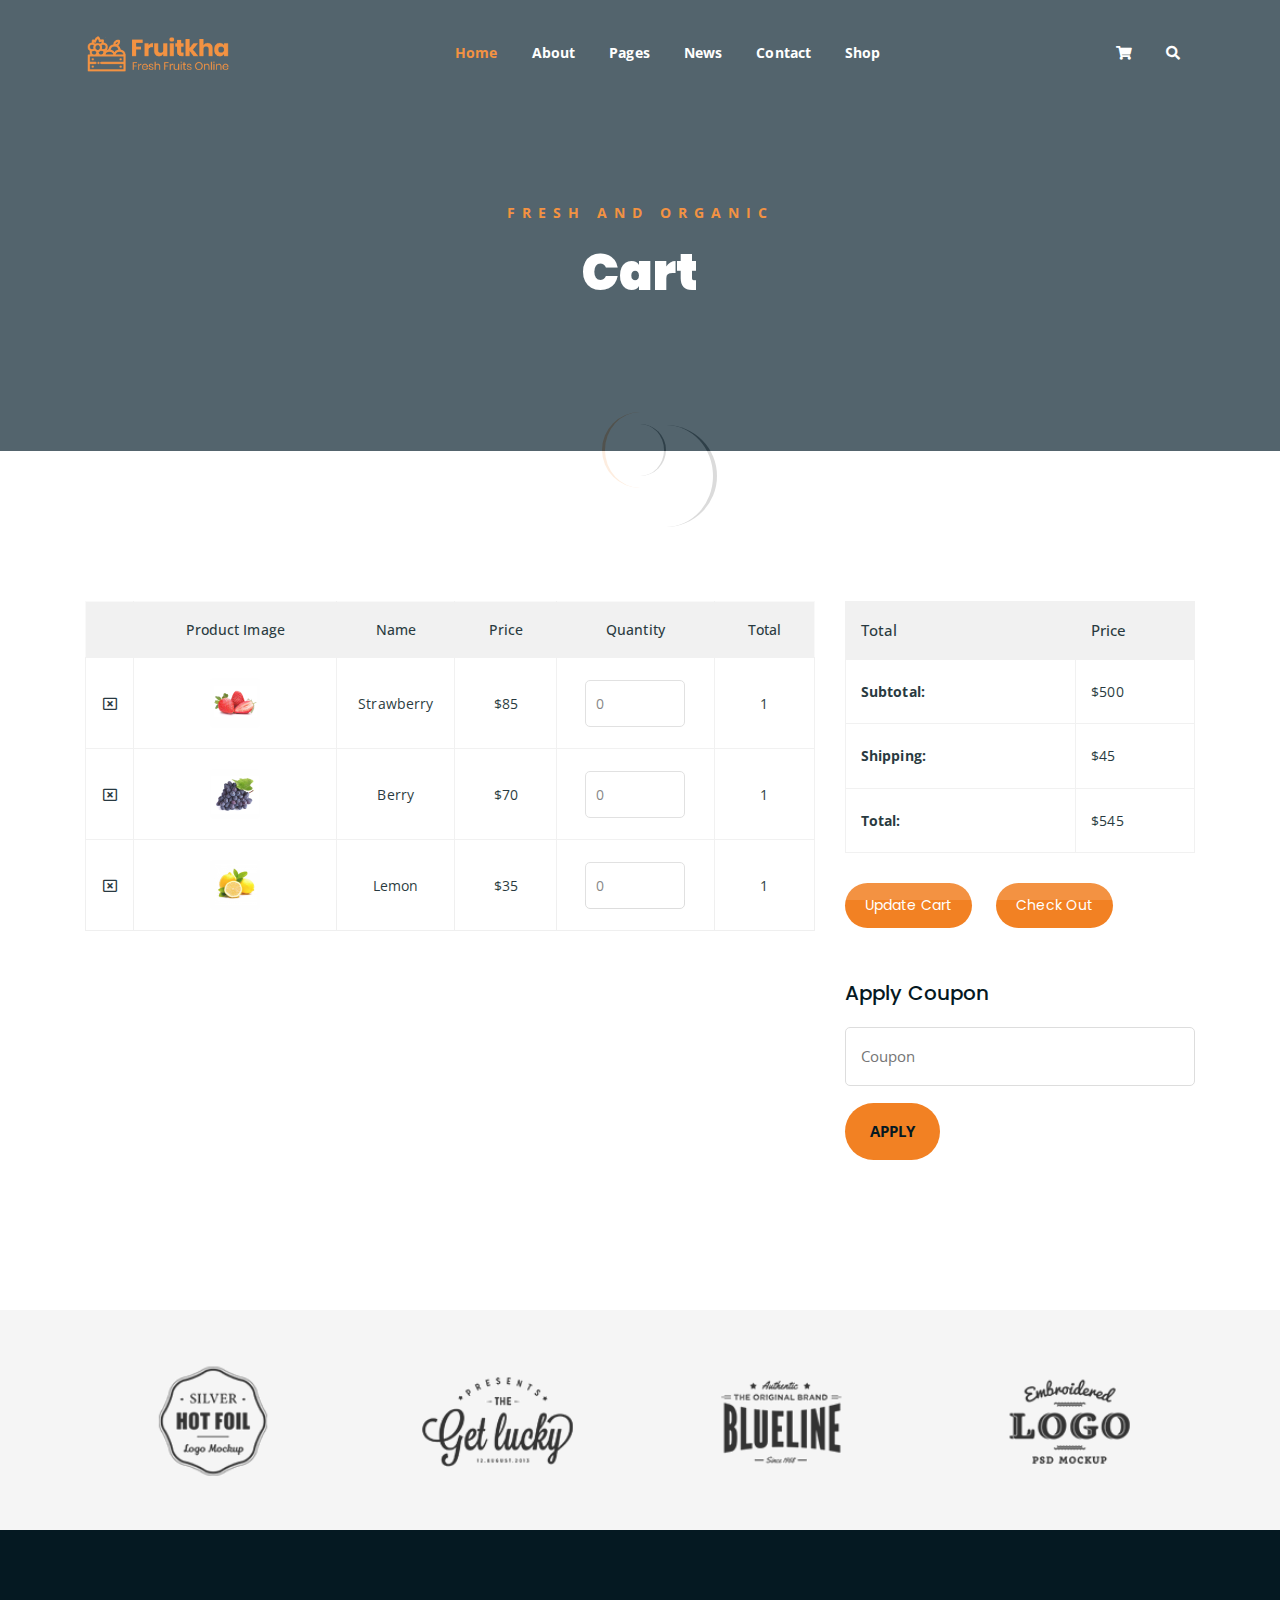
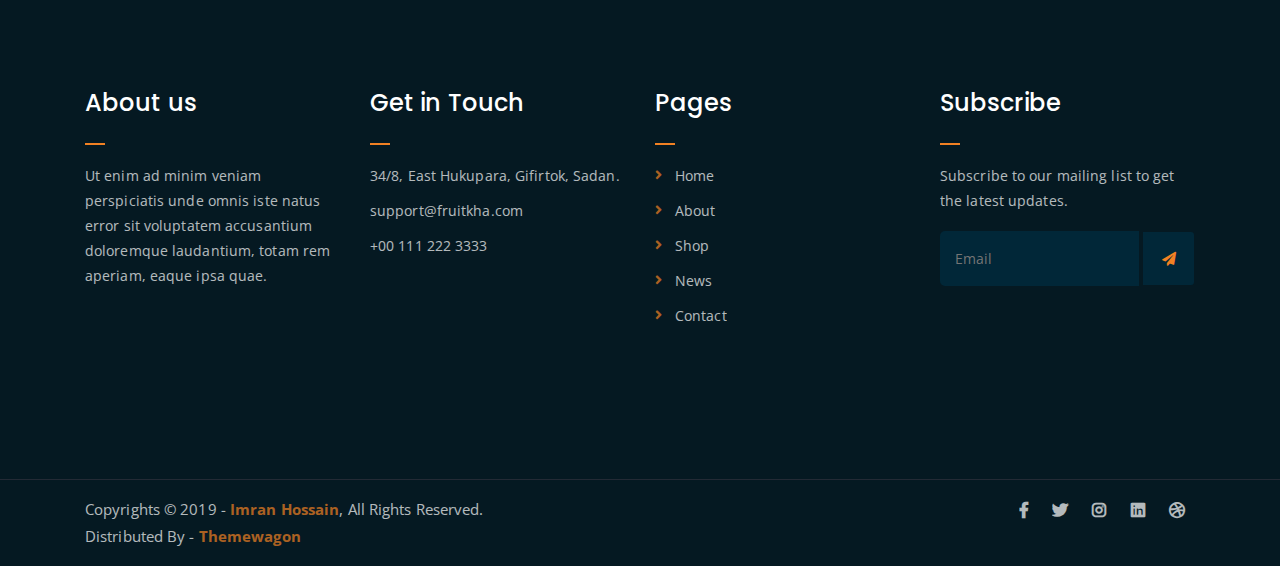
<file: cart.html>
<!DOCTYPE html>
<html lang="en">
<head>
	<meta charset="UTF-8">
	<meta http-equiv="X-UA-Compatible" content="IE=edge">
	<meta name="viewport" content="width=device-width, initial-scale=1">
	<meta name="description" content="Responsive Bootstrap4 Shop Template, Created by Imran Hossain from https://imransdesign.com/">

	<!-- title -->
	<title>Cart</title>

	<!-- favicon -->
	<link rel="shortcut icon" type="image/png" href="assets/img/favicon.png">
	<!-- google font -->
	<link href="https://fonts.googleapis.com/css?family=Open+Sans:300,400,700" rel="stylesheet">
	<link href="https://fonts.googleapis.com/css?family=Poppins:400,700&display=swap" rel="stylesheet">
	<!-- fontawesome -->
	<link rel="stylesheet" href="assets/css/all.min.css">
	<!-- bootstrap -->
	<link rel="stylesheet" href="assets/bootstrap/css/bootstrap.min.css">
	<!-- owl carousel -->
	<link rel="stylesheet" href="assets/css/owl.carousel.css">
	<!-- magnific popup -->
	<link rel="stylesheet" href="assets/css/magnific-popup.css">
	<!-- animate css -->
	<link rel="stylesheet" href="assets/css/animate.css">
	<!-- mean menu css -->
	<link rel="stylesheet" href="assets/css/meanmenu.min.css">
	<!-- main style -->
	<link rel="stylesheet" href="assets/css/main.css">
	<!-- responsive -->
	<link rel="stylesheet" href="assets/css/responsive.css">

</head>
<body>
	
	<!--PreLoader-->
    <div class="loader">
        <div class="loader-inner">
            <div class="circle"></div>
        </div>
    </div>
    <!--PreLoader Ends-->
	
	<!-- header -->
	<div class="top-header-area" id="sticker">
		<div class="container">
			<div class="row">
				<div class="col-lg-12 col-sm-12 text-center">
					<div class="main-menu-wrap">
						<!-- logo -->
						<div class="site-logo">
							<a href="index.html">
								<img src="assets/img/logo.png" alt="">
							</a>
						</div>
						<!-- logo -->

						<!-- menu start -->
						<nav class="main-menu">
							<ul>
								<li class="current-list-item"><a href="#">Home</a>
									<ul class="sub-menu">
										<li><a href="index.html">Static Home</a></li>
										<li><a href="index_2.html">Slider Home</a></li>
									</ul>
								</li>
								<li><a href="about.html">About</a></li>
								<li><a href="#">Pages</a>
									<ul class="sub-menu">
										<li><a href="404.html">404 page</a></li>
										<li><a href="about.html">About</a></li>
										<li><a href="cart.html">Cart</a></li>
										<li><a href="checkout.html">Check Out</a></li>
										<li><a href="contact.html">Contact</a></li>
										<li><a href="news.html">News</a></li>
										<li><a href="shop.html">Shop</a></li>
									</ul>
								</li>
								<li><a href="news.html">News</a>
									<ul class="sub-menu">
										<li><a href="news.html">News</a></li>
										<li><a href="single-news.html">Single News</a></li>
									</ul>
								</li>
								<li><a href="contact.html">Contact</a></li>
								<li><a href="shop.html">Shop</a>
									<ul class="sub-menu">
										<li><a href="shop.html">Shop</a></li>
										<li><a href="checkout.html">Check Out</a></li>
										<li><a href="single-product.html">Single Product</a></li>
										<li><a href="cart.html">Cart</a></li>
									</ul>
								</li>
								<li>
									<div class="header-icons">
										<a class="shopping-cart" href="cart.html"><i class="fas fa-shopping-cart"></i></a>
										<a class="mobile-hide search-bar-icon" href="#"><i class="fas fa-search"></i></a>
									</div>
								</li>
							</ul>
						</nav>
						<a class="mobile-show search-bar-icon" href="#"><i class="fas fa-search"></i></a>
						<div class="mobile-menu"></div>
						<!-- menu end -->
					</div>
				</div>
			</div>
		</div>
	</div>
	<!-- end header -->

	<!-- search area -->
	<div class="search-area">
		<div class="container">
			<div class="row">
				<div class="col-lg-12">
					<span class="close-btn"><i class="fas fa-window-close"></i></span>
					<div class="search-bar">
						<div class="search-bar-tablecell">
							<h3>Search For:</h3>
							<input type="text" placeholder="Keywords">
							<button type="submit">Search <i class="fas fa-search"></i></button>
						</div>
					</div>
				</div>
			</div>
		</div>
	</div>
	<!-- end search arewa -->
	
	<!-- breadcrumb-section -->
	<div class="breadcrumb-section breadcrumb-bg">
		<div class="container">
			<div class="row">
				<div class="col-lg-8 offset-lg-2 text-center">
					<div class="breadcrumb-text">
						<p>Fresh and Organic</p>
						<h1>Cart</h1>
					</div>
				</div>
			</div>
		</div>
	</div>
	<!-- end breadcrumb section -->

	<!-- cart -->
	<div class="cart-section mt-150 mb-150">
		<div class="container">
			<div class="row">
				<div class="col-lg-8 col-md-12">
					<div class="cart-table-wrap">
						<table class="cart-table">
							<thead class="cart-table-head">
								<tr class="table-head-row">
									<th class="product-remove"></th>
									<th class="product-image">Product Image</th>
									<th class="product-name">Name</th>
									<th class="product-price">Price</th>
									<th class="product-quantity">Quantity</th>
									<th class="product-total">Total</th>
								</tr>
							</thead>
							<tbody>
								<tr class="table-body-row">
									<td class="product-remove"><a href="#"><i class="far fa-window-close"></i></a></td>
									<td class="product-image"><img src="assets/img/products/product-img-1.jpg" alt=""></td>
									<td class="product-name">Strawberry</td>
									<td class="product-price">$85</td>
									<td class="product-quantity"><input type="number" placeholder="0"></td>
									<td class="product-total">1</td>
								</tr>
								<tr class="table-body-row">
									<td class="product-remove"><a href="#"><i class="far fa-window-close"></i></a></td>
									<td class="product-image"><img src="assets/img/products/product-img-2.jpg" alt=""></td>
									<td class="product-name">Berry</td>
									<td class="product-price">$70</td>
									<td class="product-quantity"><input type="number" placeholder="0"></td>
									<td class="product-total">1</td>
								</tr>
								<tr class="table-body-row">
									<td class="product-remove"><a href="#"><i class="far fa-window-close"></i></a></td>
									<td class="product-image"><img src="assets/img/products/product-img-3.jpg" alt=""></td>
									<td class="product-name">Lemon</td>
									<td class="product-price">$35</td>
									<td class="product-quantity"><input type="number" placeholder="0"></td>
									<td class="product-total">1</td>
								</tr>
							</tbody>
						</table>
					</div>
				</div>

				<div class="col-lg-4">
					<div class="total-section">
						<table class="total-table">
							<thead class="total-table-head">
								<tr class="table-total-row">
									<th>Total</th>
									<th>Price</th>
								</tr>
							</thead>
							<tbody>
								<tr class="total-data">
									<td><strong>Subtotal: </strong></td>
									<td>$500</td>
								</tr>
								<tr class="total-data">
									<td><strong>Shipping: </strong></td>
									<td>$45</td>
								</tr>
								<tr class="total-data">
									<td><strong>Total: </strong></td>
									<td>$545</td>
								</tr>
							</tbody>
						</table>
						<div class="cart-buttons">
							<a href="cart.html" class="boxed-btn">Update Cart</a>
							<a href="checkout.html" class="boxed-btn black">Check Out</a>
						</div>
					</div>

					<div class="coupon-section">
						<h3>Apply Coupon</h3>
						<div class="coupon-form-wrap">
							<form action="index.html">
								<p><input type="text" placeholder="Coupon"></p>
								<p><input type="submit" value="Apply"></p>
							</form>
						</div>
					</div>
				</div>
			</div>
		</div>
	</div>
	<!-- end cart -->

	<!-- logo carousel -->
	<div class="logo-carousel-section">
		<div class="container">
			<div class="row">
				<div class="col-lg-12">
					<div class="logo-carousel-inner">
						<div class="single-logo-item">
							<img src="assets/img/company-logos/1.png" alt="">
						</div>
						<div class="single-logo-item">
							<img src="assets/img/company-logos/2.png" alt="">
						</div>
						<div class="single-logo-item">
							<img src="assets/img/company-logos/3.png" alt="">
						</div>
						<div class="single-logo-item">
							<img src="assets/img/company-logos/4.png" alt="">
						</div>
						<div class="single-logo-item">
							<img src="assets/img/company-logos/5.png" alt="">
						</div>
					</div>
				</div>
			</div>
		</div>
	</div>
	<!-- end logo carousel -->

	<!-- footer -->
	<div class="footer-area">
		<div class="container">
			<div class="row">
				<div class="col-lg-3 col-md-6">
					<div class="footer-box about-widget">
						<h2 class="widget-title">About us</h2>
						<p>Ut enim ad minim veniam perspiciatis unde omnis iste natus error sit voluptatem accusantium doloremque laudantium, totam rem aperiam, eaque ipsa quae.</p>
					</div>
				</div>
				<div class="col-lg-3 col-md-6">
					<div class="footer-box get-in-touch">
						<h2 class="widget-title">Get in Touch</h2>
						<ul>
							<li>34/8, East Hukupara, Gifirtok, Sadan.</li>
							<li>support@fruitkha.com</li>
							<li>+00 111 222 3333</li>
						</ul>
					</div>
				</div>
				<div class="col-lg-3 col-md-6">
					<div class="footer-box pages">
						<h2 class="widget-title">Pages</h2>
						<ul>
							<li><a href="index.html">Home</a></li>
							<li><a href="about.html">About</a></li>
							<li><a href="services.html">Shop</a></li>
							<li><a href="news.html">News</a></li>
							<li><a href="contact.html">Contact</a></li>
						</ul>
					</div>
				</div>
				<div class="col-lg-3 col-md-6">
					<div class="footer-box subscribe">
						<h2 class="widget-title">Subscribe</h2>
						<p>Subscribe to our mailing list to get the latest updates.</p>
						<form action="index.html">
							<input type="email" placeholder="Email">
							<button type="submit"><i class="fas fa-paper-plane"></i></button>
						</form>
					</div>
				</div>
			</div>
		</div>
	</div>
	<!-- end footer -->
	
	<!-- copyright -->
	<div class="copyright">
		<div class="container">
			<div class="row">
				<div class="col-lg-6 col-md-12">
					<p>Copyrights &copy; 2019 - <a href="https://imransdesign.com/">Imran Hossain</a>,  All Rights Reserved.<br>
						Distributed By - <a href="https://themewagon.com/">Themewagon</a>
					</p>
				</div>
				<div class="col-lg-6 text-right col-md-12">
					<div class="social-icons">
						<ul>
							<li><a href="#" target="_blank"><i class="fab fa-facebook-f"></i></a></li>
							<li><a href="#" target="_blank"><i class="fab fa-twitter"></i></a></li>
							<li><a href="#" target="_blank"><i class="fab fa-instagram"></i></a></li>
							<li><a href="#" target="_blank"><i class="fab fa-linkedin"></i></a></li>
							<li><a href="#" target="_blank"><i class="fab fa-dribbble"></i></a></li>
						</ul>
					</div>
				</div>
			</div>
		</div>
	</div>
	<!-- end copyright -->
	
	<!-- jquery -->
	<script src="assets/js/jquery-1.11.3.min.js"></script>
	<!-- bootstrap -->
	<script src="assets/bootstrap/js/bootstrap.min.js"></script>
	<!-- count down -->
	<script src="assets/js/jquery.countdown.js"></script>
	<!-- isotope -->
	<script src="assets/js/jquery.isotope-3.0.6.min.js"></script>
	<!-- waypoints -->
	<script src="assets/js/waypoints.js"></script>
	<!-- owl carousel -->
	<script src="assets/js/owl.carousel.min.js"></script>
	<!-- magnific popup -->
	<script src="assets/js/jquery.magnific-popup.min.js"></script>
	<!-- mean menu -->
	<script src="assets/js/jquery.meanmenu.min.js"></script>
	<!-- sticker js -->
	<script src="assets/js/sticker.js"></script>
	<!-- main js -->
	<script src="assets/js/main.js"></script>

</body>
</html>
</file>
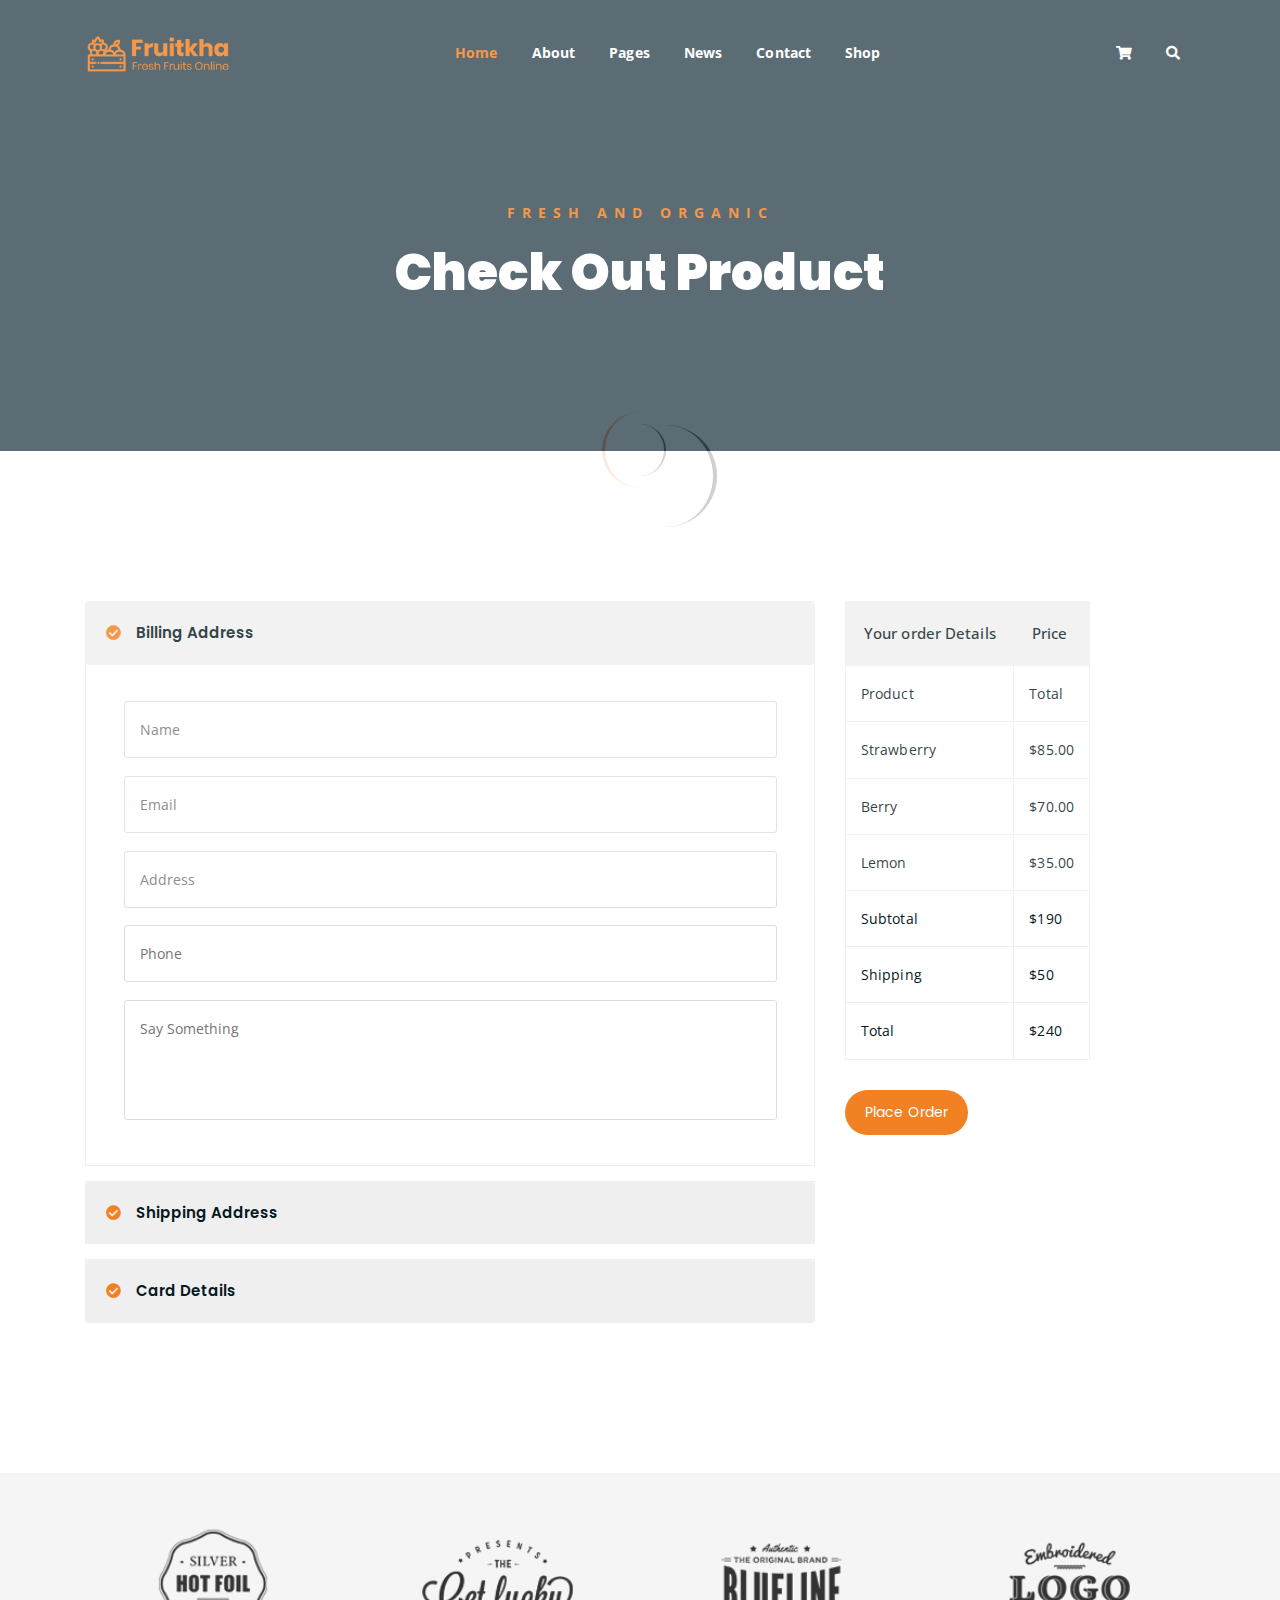
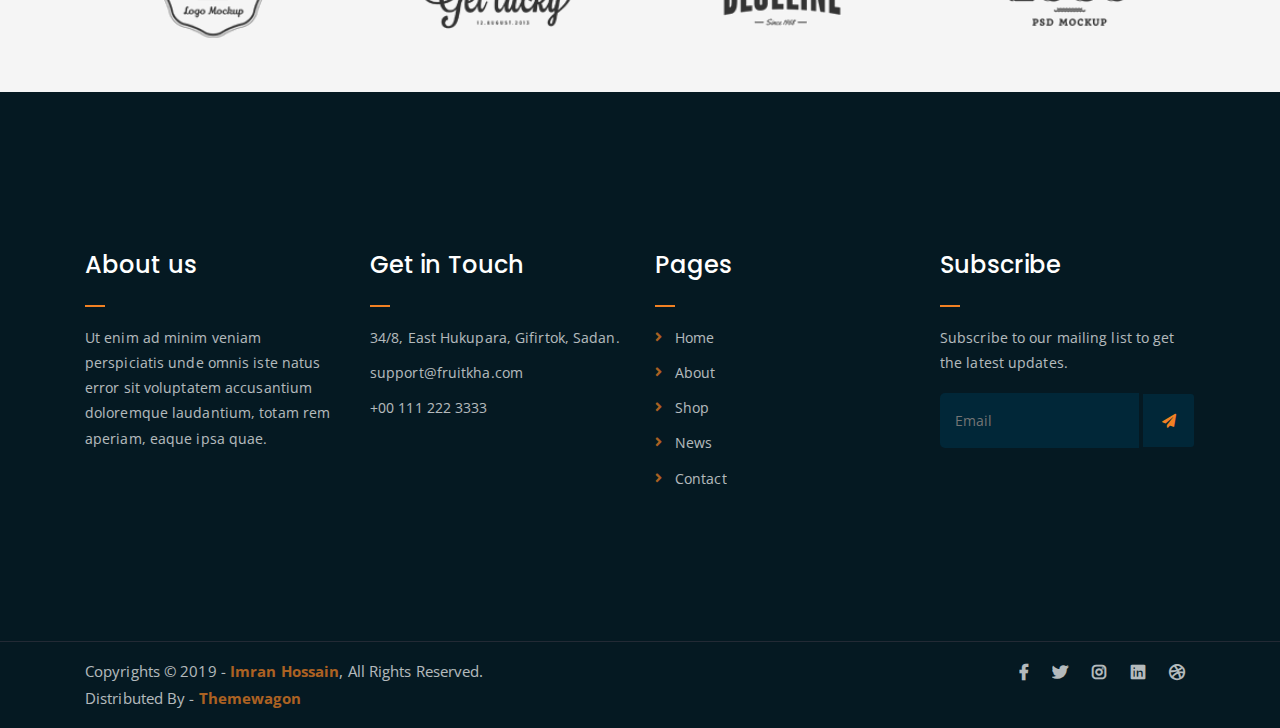
<file: checkout.html>
<!DOCTYPE html>
<html lang="en">
<head>
	<meta charset="UTF-8">
	<meta http-equiv="X-UA-Compatible" content="IE=edge">
	<meta name="viewport" content="width=device-width, initial-scale=1">
	<meta name="description" content="Responsive Bootstrap4 Shop Template, Created by Imran Hossain from https://imransdesign.com/">

	<!-- title -->
	<title>Check Out</title>

	<!-- favicon -->
	<link rel="shortcut icon" type="image/png" href="assets/img/favicon.png">
	<!-- google font -->
	<link href="https://fonts.googleapis.com/css?family=Open+Sans:300,400,700" rel="stylesheet">
	<link href="https://fonts.googleapis.com/css?family=Poppins:400,700&display=swap" rel="stylesheet">
	<!-- fontawesome -->
	<link rel="stylesheet" href="assets/css/all.min.css">
	<!-- bootstrap -->
	<link rel="stylesheet" href="assets/bootstrap/css/bootstrap.min.css">
	<!-- owl carousel -->
	<link rel="stylesheet" href="assets/css/owl.carousel.css">
	<!-- magnific popup -->
	<link rel="stylesheet" href="assets/css/magnific-popup.css">
	<!-- animate css -->
	<link rel="stylesheet" href="assets/css/animate.css">
	<!-- mean menu css -->
	<link rel="stylesheet" href="assets/css/meanmenu.min.css">
	<!-- main style -->
	<link rel="stylesheet" href="assets/css/main.css">
	<!-- responsive -->
	<link rel="stylesheet" href="assets/css/responsive.css">

</head>
<body>
	
	<!--PreLoader-->
    <div class="loader">
        <div class="loader-inner">
            <div class="circle"></div>
        </div>
    </div>
    <!--PreLoader Ends-->
	
	<!-- header -->
	<div class="top-header-area" id="sticker">
		<div class="container">
			<div class="row">
				<div class="col-lg-12 col-sm-12 text-center">
					<div class="main-menu-wrap">
						<!-- logo -->
						<div class="site-logo">
							<a href="index.html">
								<img src="assets/img/logo.png" alt="">
							</a>
						</div>
						<!-- logo -->

						<!-- menu start -->
						<nav class="main-menu">
							<ul>
								<li class="current-list-item"><a href="#">Home</a>
									<ul class="sub-menu">
										<li><a href="index.html">Static Home</a></li>
										<li><a href="index_2.html">Slider Home</a></li>
									</ul>
								</li>
								<li><a href="about.html">About</a></li>
								<li><a href="#">Pages</a>
									<ul class="sub-menu">
										<li><a href="404.html">404 page</a></li>
										<li><a href="about.html">About</a></li>
										<li><a href="cart.html">Cart</a></li>
										<li><a href="checkout.html">Check Out</a></li>
										<li><a href="contact.html">Contact</a></li>
										<li><a href="news.html">News</a></li>
										<li><a href="shop.html">Shop</a></li>
									</ul>
								</li>
								<li><a href="news.html">News</a>
									<ul class="sub-menu">
										<li><a href="news.html">News</a></li>
										<li><a href="single-news.html">Single News</a></li>
									</ul>
								</li>
								<li><a href="contact.html">Contact</a></li>
								<li><a href="shop.html">Shop</a>
									<ul class="sub-menu">
										<li><a href="shop.html">Shop</a></li>
										<li><a href="checkout.html">Check Out</a></li>
										<li><a href="single-product.html">Single Product</a></li>
										<li><a href="cart.html">Cart</a></li>
									</ul>
								</li>
								<li>
									<div class="header-icons">
										<a class="shopping-cart" href="cart.html"><i class="fas fa-shopping-cart"></i></a>
										<a class="mobile-hide search-bar-icon" href="#"><i class="fas fa-search"></i></a>
									</div>
								</li>
							</ul>
						</nav>
						<a class="mobile-show search-bar-icon" href="#"><i class="fas fa-search"></i></a>
						<div class="mobile-menu"></div>
						<!-- menu end -->
					</div>
				</div>
			</div>
		</div>
	</div>
	<!-- end header -->

	<!-- search area -->
	<div class="search-area">
		<div class="container">
			<div class="row">
				<div class="col-lg-12">
					<span class="close-btn"><i class="fas fa-window-close"></i></span>
					<div class="search-bar">
						<div class="search-bar-tablecell">
							<h3>Search For:</h3>
							<input type="text" placeholder="Keywords">
							<button type="submit">Search <i class="fas fa-search"></i></button>
						</div>
					</div>
				</div>
			</div>
		</div>
	</div>
	<!-- end search arewa -->
	
	<!-- breadcrumb-section -->
	<div class="breadcrumb-section breadcrumb-bg">
		<div class="container">
			<div class="row">
				<div class="col-lg-8 offset-lg-2 text-center">
					<div class="breadcrumb-text">
						<p>Fresh and Organic</p>
						<h1>Check Out Product</h1>
					</div>
				</div>
			</div>
		</div>
	</div>
	<!-- end breadcrumb section -->

	<!-- check out section -->
	<div class="checkout-section mt-150 mb-150">
		<div class="container">
			<div class="row">
				<div class="col-lg-8">
					<div class="checkout-accordion-wrap">
						<div class="accordion" id="accordionExample">
						  <div class="card single-accordion">
						    <div class="card-header" id="headingOne">
						      <h5 class="mb-0">
						        <button class="btn btn-link" type="button" data-toggle="collapse" data-target="#collapseOne" aria-expanded="true" aria-controls="collapseOne">
						          Billing Address
						        </button>
						      </h5>
						    </div>

						    <div id="collapseOne" class="collapse show" aria-labelledby="headingOne" data-parent="#accordionExample">
						      <div class="card-body">
						        <div class="billing-address-form">
						        	<form action="index.html">
						        		<p><input type="text" placeholder="Name"></p>
						        		<p><input type="email" placeholder="Email"></p>
						        		<p><input type="text" placeholder="Address"></p>
						        		<p><input type="tel" placeholder="Phone"></p>
						        		<p><textarea name="bill" id="bill" cols="30" rows="10" placeholder="Say Something"></textarea></p>
						        	</form>
						        </div>
						      </div>
						    </div>
						  </div>
						  <div class="card single-accordion">
						    <div class="card-header" id="headingTwo">
						      <h5 class="mb-0">
						        <button class="btn btn-link collapsed" type="button" data-toggle="collapse" data-target="#collapseTwo" aria-expanded="false" aria-controls="collapseTwo">
						          Shipping Address
						        </button>
						      </h5>
						    </div>
						    <div id="collapseTwo" class="collapse" aria-labelledby="headingTwo" data-parent="#accordionExample">
						      <div class="card-body">
						        <div class="shipping-address-form">
						        	<p>Your shipping address form is here.</p>
						        </div>
						      </div>
						    </div>
						  </div>
						  <div class="card single-accordion">
						    <div class="card-header" id="headingThree">
						      <h5 class="mb-0">
						        <button class="btn btn-link collapsed" type="button" data-toggle="collapse" data-target="#collapseThree" aria-expanded="false" aria-controls="collapseThree">
						          Card Details
						        </button>
						      </h5>
						    </div>
						    <div id="collapseThree" class="collapse" aria-labelledby="headingThree" data-parent="#accordionExample">
						      <div class="card-body">
						        <div class="card-details">
						        	<p>Your card details goes here.</p>
						        </div>
						      </div>
						    </div>
						  </div>
						</div>

					</div>
				</div>

				<div class="col-lg-4">
					<div class="order-details-wrap">
						<table class="order-details">
							<thead>
								<tr>
									<th>Your order Details</th>
									<th>Price</th>
								</tr>
							</thead>
							<tbody class="order-details-body">
								<tr>
									<td>Product</td>
									<td>Total</td>
								</tr>
								<tr>
									<td>Strawberry</td>
									<td>$85.00</td>
								</tr>
								<tr>
									<td>Berry</td>
									<td>$70.00</td>
								</tr>
								<tr>
									<td>Lemon</td>
									<td>$35.00</td>
								</tr>
							</tbody>
							<tbody class="checkout-details">
								<tr>
									<td>Subtotal</td>
									<td>$190</td>
								</tr>
								<tr>
									<td>Shipping</td>
									<td>$50</td>
								</tr>
								<tr>
									<td>Total</td>
									<td>$240</td>
								</tr>
							</tbody>
						</table>
						<a href="#" class="boxed-btn">Place Order</a>
					</div>
				</div>
			</div>
		</div>
	</div>
	<!-- end check out section -->

	<!-- logo carousel -->
	<div class="logo-carousel-section">
		<div class="container">
			<div class="row">
				<div class="col-lg-12">
					<div class="logo-carousel-inner">
						<div class="single-logo-item">
							<img src="assets/img/company-logos/1.png" alt="">
						</div>
						<div class="single-logo-item">
							<img src="assets/img/company-logos/2.png" alt="">
						</div>
						<div class="single-logo-item">
							<img src="assets/img/company-logos/3.png" alt="">
						</div>
						<div class="single-logo-item">
							<img src="assets/img/company-logos/4.png" alt="">
						</div>
						<div class="single-logo-item">
							<img src="assets/img/company-logos/5.png" alt="">
						</div>
					</div>
				</div>
			</div>
		</div>
	</div>
	<!-- end logo carousel -->

	<!-- footer -->
	<div class="footer-area">
		<div class="container">
			<div class="row">
				<div class="col-lg-3 col-md-6">
					<div class="footer-box about-widget">
						<h2 class="widget-title">About us</h2>
						<p>Ut enim ad minim veniam perspiciatis unde omnis iste natus error sit voluptatem accusantium doloremque laudantium, totam rem aperiam, eaque ipsa quae.</p>
					</div>
				</div>
				<div class="col-lg-3 col-md-6">
					<div class="footer-box get-in-touch">
						<h2 class="widget-title">Get in Touch</h2>
						<ul>
							<li>34/8, East Hukupara, Gifirtok, Sadan.</li>
							<li>support@fruitkha.com</li>
							<li>+00 111 222 3333</li>
						</ul>
					</div>
				</div>
				<div class="col-lg-3 col-md-6">
					<div class="footer-box pages">
						<h2 class="widget-title">Pages</h2>
						<ul>
							<li><a href="index.html">Home</a></li>
							<li><a href="about.html">About</a></li>
							<li><a href="services.html">Shop</a></li>
							<li><a href="news.html">News</a></li>
							<li><a href="contact.html">Contact</a></li>
						</ul>
					</div>
				</div>
				<div class="col-lg-3 col-md-6">
					<div class="footer-box subscribe">
						<h2 class="widget-title">Subscribe</h2>
						<p>Subscribe to our mailing list to get the latest updates.</p>
						<form action="index.html">
							<input type="email" placeholder="Email">
							<button type="submit"><i class="fas fa-paper-plane"></i></button>
						</form>
					</div>
				</div>
			</div>
		</div>
	</div>
	<!-- end footer -->
	
	<!-- copyright -->
	<div class="copyright">
		<div class="container">
			<div class="row">
				<div class="col-lg-6 col-md-12">
					<p>Copyrights &copy; 2019 - <a href="https://imransdesign.com/">Imran Hossain</a>,  All Rights Reserved.<br>
						Distributed By - <a href="https://themewagon.com/">Themewagon</a>
					</p>
				</div>
				<div class="col-lg-6 text-right col-md-12">
					<div class="social-icons">
						<ul>
							<li><a href="#" target="_blank"><i class="fab fa-facebook-f"></i></a></li>
							<li><a href="#" target="_blank"><i class="fab fa-twitter"></i></a></li>
							<li><a href="#" target="_blank"><i class="fab fa-instagram"></i></a></li>
							<li><a href="#" target="_blank"><i class="fab fa-linkedin"></i></a></li>
							<li><a href="#" target="_blank"><i class="fab fa-dribbble"></i></a></li>
						</ul>
					</div>
				</div>
			</div>
		</div>
	</div>
	<!-- end copyright -->
	
	<!-- jquery -->
	<script src="assets/js/jquery-1.11.3.min.js"></script>
	<!-- bootstrap -->
	<script src="assets/bootstrap/js/bootstrap.min.js"></script>
	<!-- count down -->
	<script src="assets/js/jquery.countdown.js"></script>
	<!-- isotope -->
	<script src="assets/js/jquery.isotope-3.0.6.min.js"></script>
	<!-- waypoints -->
	<script src="assets/js/waypoints.js"></script>
	<!-- owl carousel -->
	<script src="assets/js/owl.carousel.min.js"></script>
	<!-- magnific popup -->
	<script src="assets/js/jquery.magnific-popup.min.js"></script>
	<!-- mean menu -->
	<script src="assets/js/jquery.meanmenu.min.js"></script>
	<!-- sticker js -->
	<script src="assets/js/sticker.js"></script>
	<!-- main js -->
	<script src="assets/js/main.js"></script>

</body>
</html>
</file>
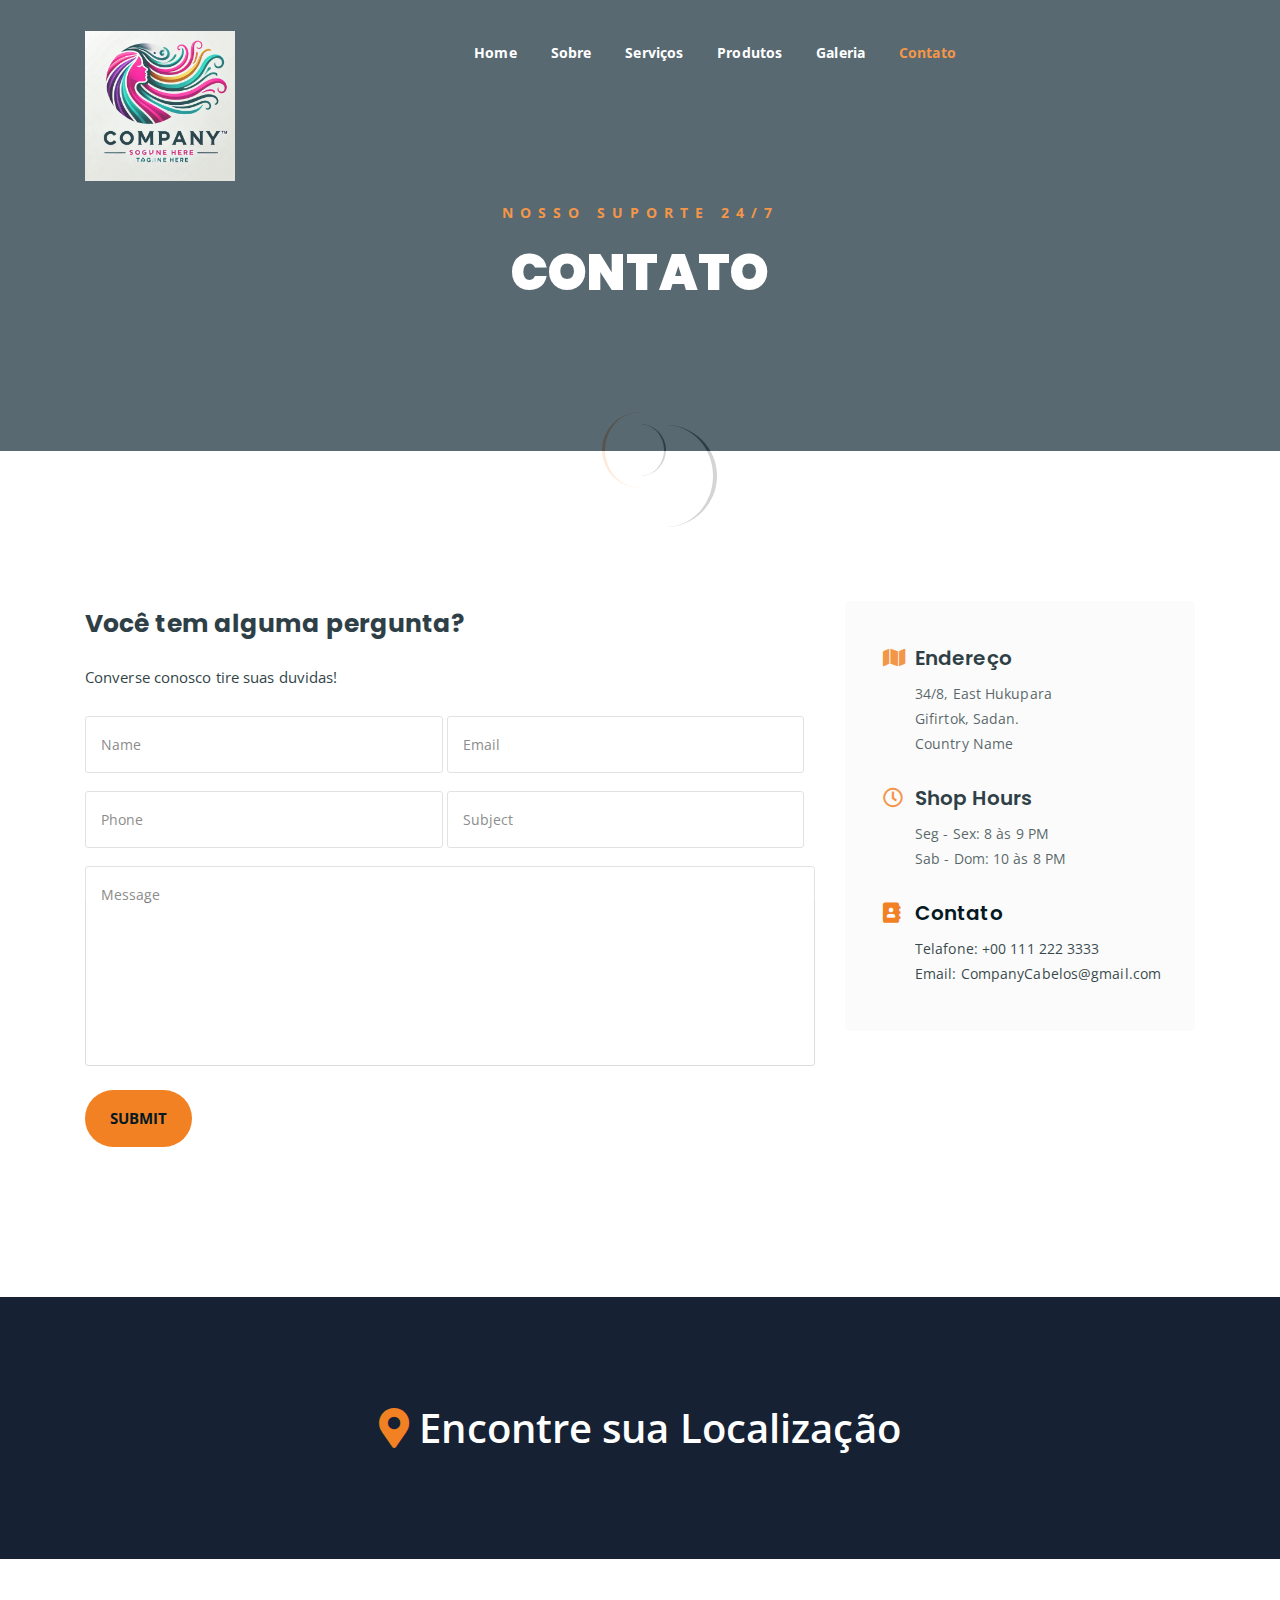
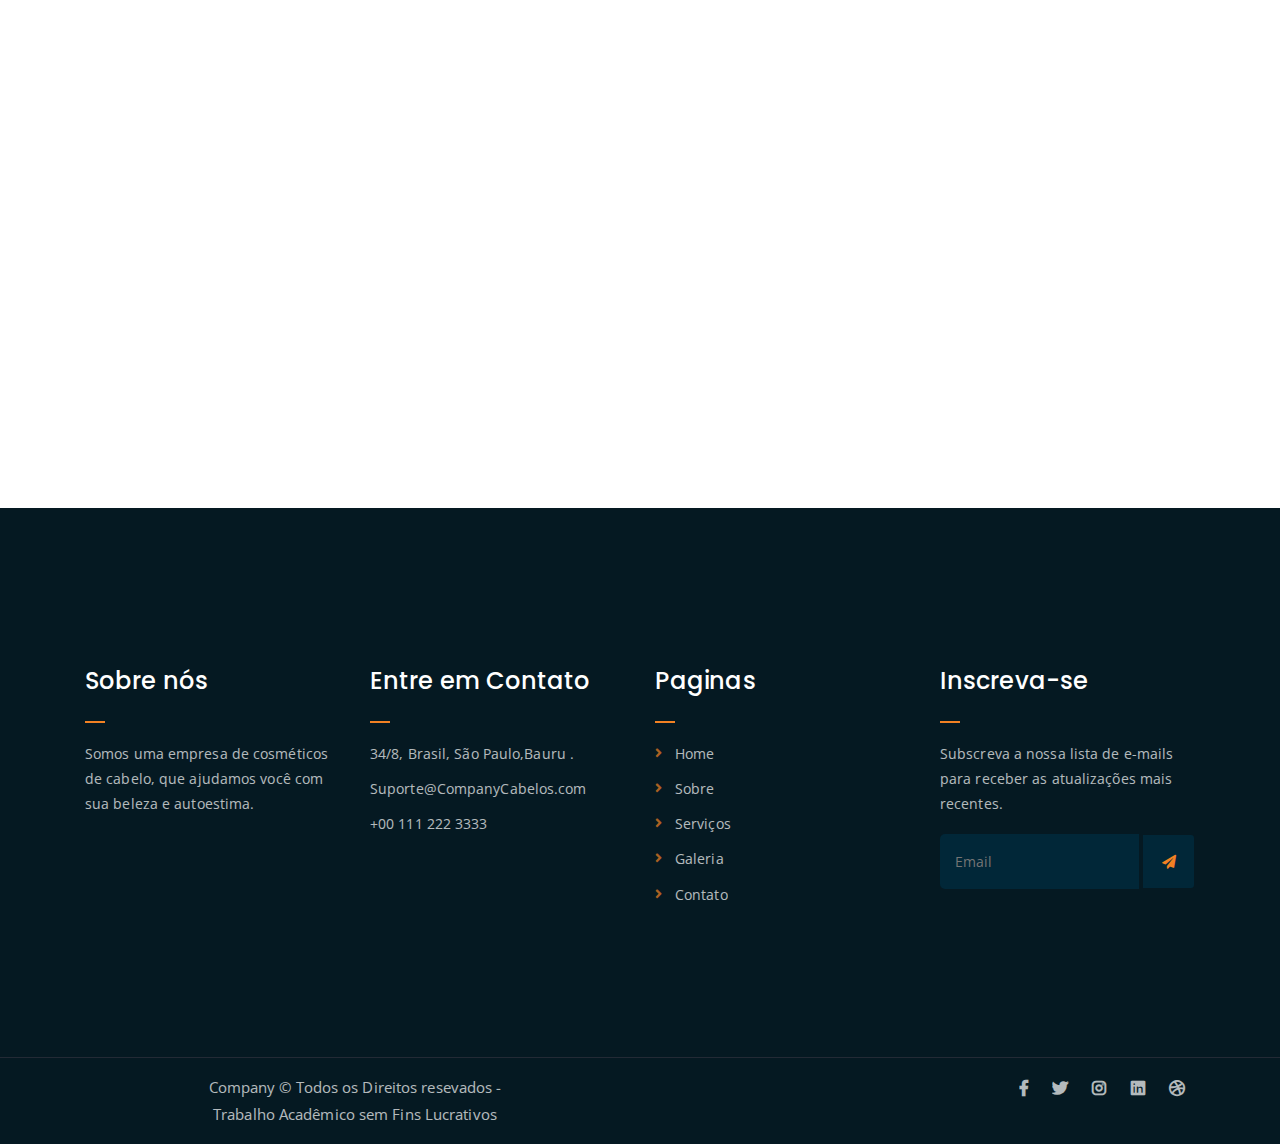
<file: contato.html>
<!DOCTYPE html>
<html lang="pt-br">
<head>
	<meta charset="UTF-8">
	<meta name="author" content="Gabrielly Neves">
    <meta name="description" content="Trabalho acadêmico de PW1">
    <meta name="keywords" content="Cabelo, produtos, trabalho,">
	<meta http-equiv="X-UA-Compatible" content="IE=edge">
	<meta name="viewport" content="width=device-width, initial-scale=1">
	<meta name="description" content="Responsive Bootstrap4 Shop Template, Created by Imran Hossain from https://imransdesign.com/">

	<!-- title -->
	<title>Converse Conosco!</title>

	<!-- favicon -->
	<link rel="shortcut icon" type="image/png" href="assets/img/central.png">
	<!-- google font -->
	<link href="https://fonts.googleapis.com/css?family=Open+Sans:300,400,700" rel="stylesheet">
	<link href="https://fonts.googleapis.com/css?family=Poppins:400,700&display=swap" rel="stylesheet">
	<!-- fontawesome -->
	<link rel="stylesheet" href="assets/css/all.min.css">
	<!-- bootstrap -->
	<link rel="stylesheet" href="assets/bootstrap/css/bootstrap.min.css">
	<!-- owl carousel -->
	<link rel="stylesheet" href="assets/css/owl.carousel.css">
	<!-- magnific popup -->
	<link rel="stylesheet" href="assets/css/magnific-popup.css">
	<!-- animate css -->
	<link rel="stylesheet" href="assets/css/animate.css">
	<!-- mean menu css -->
	<link rel="stylesheet" href="assets/css/meanmenu.min.css">
	<!-- main style -->
	<link rel="stylesheet" href="assets/css/main.css">
	<!-- responsive -->
	<link rel="stylesheet" href="assets/css/responsive.css">

</head>
<body>
	
	<!--PreLoader-->
    <div class="loader">
        <div class="loader-inner">
            <div class="circle"></div>
        </div>
    </div>
    <!--PreLoader Ends-->
	
	<!-- header -->
	<div class="top-header-area" id="sticker">
		<div class="container">
			<div class="row">
				<div class="col-lg-12 col-sm-12 text-center">
					<div class="main-menu-wrap">
						<!-- logo -->
						<div class="site-logo">
							<a href="index.html">
								<img src="assets/img/cabelo.webp" alt="">
							</a>
						</div>
						<!-- logo -->
						<!-- menu start -->
						<nav class="main-menu">
							<ul>
								<li><a href="index.html">Home</a></li>
								<li><a href="sobre.html">Sobre</a></li>
								<li><a href="servicos.html">Serviços</a></li>
								<li><a href="produtos.html">Produtos</a></li>
								<li><a href="galeria.html">Galeria</a></li>
								<li class="current-list-item"><a href="#">Contato</a></li>
								<li>
									</div>
								</li>
							</ul>
						</nav>
						<!-- menu end -->
					</div>
				</div>
			</div>
		</div>
	</div>
	<!-- end header -->

	<!-- search area -->
	<div class="search-area">
		<div class="container">
			<div class="row">
				<div class="col-lg-12">
					<span class="close-btn"><i class="fas fa-window-close"></i></span>
					<div class="search-bar">
						<div class="search-bar-tablecell">
							<h3>Search For:</h3>
							<input type="text" placeholder="Keywords">
							<button type="submit">Search <i class="fas fa-search"></i></button>
						</div>
					</div>
				</div>
			</div>
		</div>
	</div>
	<!-- end search arewa -->
	
	<!-- breadcrumb-section -->
	<div class="breadcrumb-section breadcrumb-bg">
		<div class="container">
			<div class="row">
				<div class="col-lg-8 offset-lg-2 text-center">
					<div class="breadcrumb-text">
						<p>Nosso suporte 24/7 </p>
						<h1> CONTATO </h1>
					</div>
				</div>
			</div>
		</div>
	</div>
	<!-- end breadcrumb section -->

	<!-- contact form -->
	<div class="contact-from-section mt-150 mb-150">
		<div class="container">
			<div class="row">
				<div class="col-lg-8 mb-5 mb-lg-0">
					<div class="form-title">
						<h2>Você tem alguma pergunta?</h2>
						<p>Converse conosco tire suas duvidas!</p>
					</div>
				 	<div id="form_status"></div>
					<div class="contact-form">
						<form type="POST" id="fruitkha-contact" onSubmit="return valid_datas( this );">
							<p>
								<input type="text" placeholder="Name" name="name" id="name">
								<input type="email" placeholder="Email" name="email" id="email">
							</p>
							<p>
								<input type="tel" placeholder="Phone" name="phone" id="phone">
								<input type="text" placeholder="Subject" name="subject" id="subject">
							</p>
							<p><textarea name="message" id="message" cols="30" rows="10" placeholder="Message"></textarea></p>
							<input type="hidden" name="token" value="FsWga4&@f6aw" />
							<p><input type="submit" value="Submit"></p>
						</form>
					</div>
				</div>
				<div class="col-lg-4">
					<div class="contact-form-wrap">
						<div class="contact-form-box">
							<h4><i class="fas fa-map"></i> Endereço </h4>
							<p>34/8, East Hukupara <br> Gifirtok, Sadan. <br> Country Name</p>
						</div>
						<div class="contact-form-box">
							<h4><i class="far fa-clock"></i> Shop Hours</h4>
							<p>Seg - Sex: 8 às 9 PM <br> Sab - Dom: 10 às 8 PM </p>
						</div>
						<div class="contact-form-box">
							<h4><i class="fas fa-address-book"></i> Contato</h4>
							<p>Telafone: +00 111 222 3333 <br> Email: CompanyCabelos@gmail.com</p>
						</div>
					</div>
				</div>
			</div>
		</div>
	</div>
	<!-- end contact form -->

	<!-- find our location -->
	<div class="find-location blue-bg">
		<div class="container">
			<div class="row">
				<div class="col-lg-12 text-center">
					<p> <i class="fas fa-map-marker-alt"></i>Encontre sua Localização</p>
				</div>
			</div>
		</div>
	</div>
	<!-- end find our location -->

	<!-- google map section -->
	<div class="embed-responsive embed-responsive-21by9">
		<iframe src="https://www.google.com/maps/embed?pb=!1m18!1m12!1m3!1d26432.42324808999!2d-118.34398767954286!3d34.09378509738966!2m3!1f0!2f0!3f0!3m2!1i1024!2i768!4f13.1!3m3!1m2!1s0x80c2bf07045279bf%3A0xf67a9a6797bdfae4!2sHollywood%2C%20Los%20Angeles%2C%20CA%2C%20USA!5e0!3m2!1sen!2sbd!4v1576846473265!5m2!1sen!2sbd" width="600" height="450" frameborder="0" style="border:0;" allowfullscreen="" class="embed-responsive-item"></iframe>
	</div>
	<!-- end google map section -->

	<!-- footer -->
	<div class="footer-area">
		<div class="container">
			<div class="row">
				<div class="col-lg-3 col-md-6">
					<div class="footer-box about-widget">
						<h2 class="widget-title">Sobre nós</h2>
						<p>Somos uma empresa de cosméticos de cabelo, que ajudamos você com sua beleza e autoestima.</p>
					</div>
				</div>
				<div class="col-lg-3 col-md-6">
					<div class="footer-box get-in-touch">
						<h2 class="widget-title">Entre em Contato</h2>
						<ul>
							<li>34/8, Brasil, São Paulo,Bauru .</li>
							<li>Suporte@CompanyCabelos.com</li>
							<li>+00 111 222 3333</li>
						</ul>
					</div>
				</div>
				<div class="col-lg-3 col-md-6">
					<div class="footer-box pages">
						<h2 class="widget-title">Paginas</h2>
						<ul>
							<li><a href="index.html">Home</a></li>
							<li><a href="sobre.html">Sobre</a></li>
							<li><a href="servicos.html">Serviços</a></li>
							<li><a href="galeria.html">Galeria</a></li>
							<li><a href="contato.html">Contato</a></li>
						</ul>
					</div>
				</div>
				<div class="col-lg-3 col-md-6">
					<div class="footer-box subscribe">
						<h2 class="widget-title">Inscreva-se</h2>
						<p>Subscreva a nossa lista de e-mails para receber as atualizações mais recentes.</p>
						<form action="index.html">
							<input type="email" placeholder="Email">
							<button type="submit"><i class="fas fa-paper-plane"></i></button>
						</form>
					</div>
				</div>
			</div>
		</div>
	</div>
	<!-- end footer -->
	
	<!-- copyright -->
	<div class="copyright">
		<div class="container">
			<div class="row">
				<div class="col-lg-6 col-md-12">
					<center><p>Company &copy Todos os Direitos resevados - <a href="https://imransdesign.com/"></a><br>
						Trabalho Acadêmico sem Fins Lucrativos <a href="https://themewagon.com/"></a>
					</p></center>
				</div>
				<div class="col-lg-6 text-right col-md-12">
					<div class="social-icons">
						<ul>
							<li><a href="#" target="_blank"><i class="fab fa-facebook-f"></i></a></li>
							<li><a href="#" target="_blank"><i class="fab fa-twitter"></i></a></li>
							<li><a href="#" target="_blank"><i class="fab fa-instagram"></i></a></li>
							<li><a href="#" target="_blank"><i class="fab fa-linkedin"></i></a></li>
							<li><a href="#" target="_blank"><i class="fab fa-dribbble"></i></a></li>
						</ul>
					</div>
				</div>
			</div>
		</div>
	</div>
	<!-- end copyright -->
	
	<!-- jquery -->
	<script src="assets/js/jquery-1.11.3.min.js"></script>
	<!-- bootstrap -->
	<script src="assets/bootstrap/js/bootstrap.min.js"></script>
	<!-- count down -->
	<script src="assets/js/jquery.countdown.js"></script>
	<!-- isotope -->
	<script src="assets/js/jquery.isotope-3.0.6.min.js"></script>
	<!-- waypoints -->
	<script src="assets/js/waypoints.js"></script>
	<!-- owl carousel -->
	<script src="assets/js/owl.carousel.min.js"></script>
	<!-- magnific popup -->
	<script src="assets/js/jquery.magnific-popup.min.js"></script>
	<!-- mean menu -->
	<script src="assets/js/jquery.meanmenu.min.js"></script>
	<!-- sticker js -->
	<script src="assets/js/sticker.js"></script>
	<!-- form validation js -->
	<script src="assets/js/form-validate.js"></script>
	<!-- main js -->
	<script src="assets/js/main.js"></script>
	
</body>
</html>
</file>
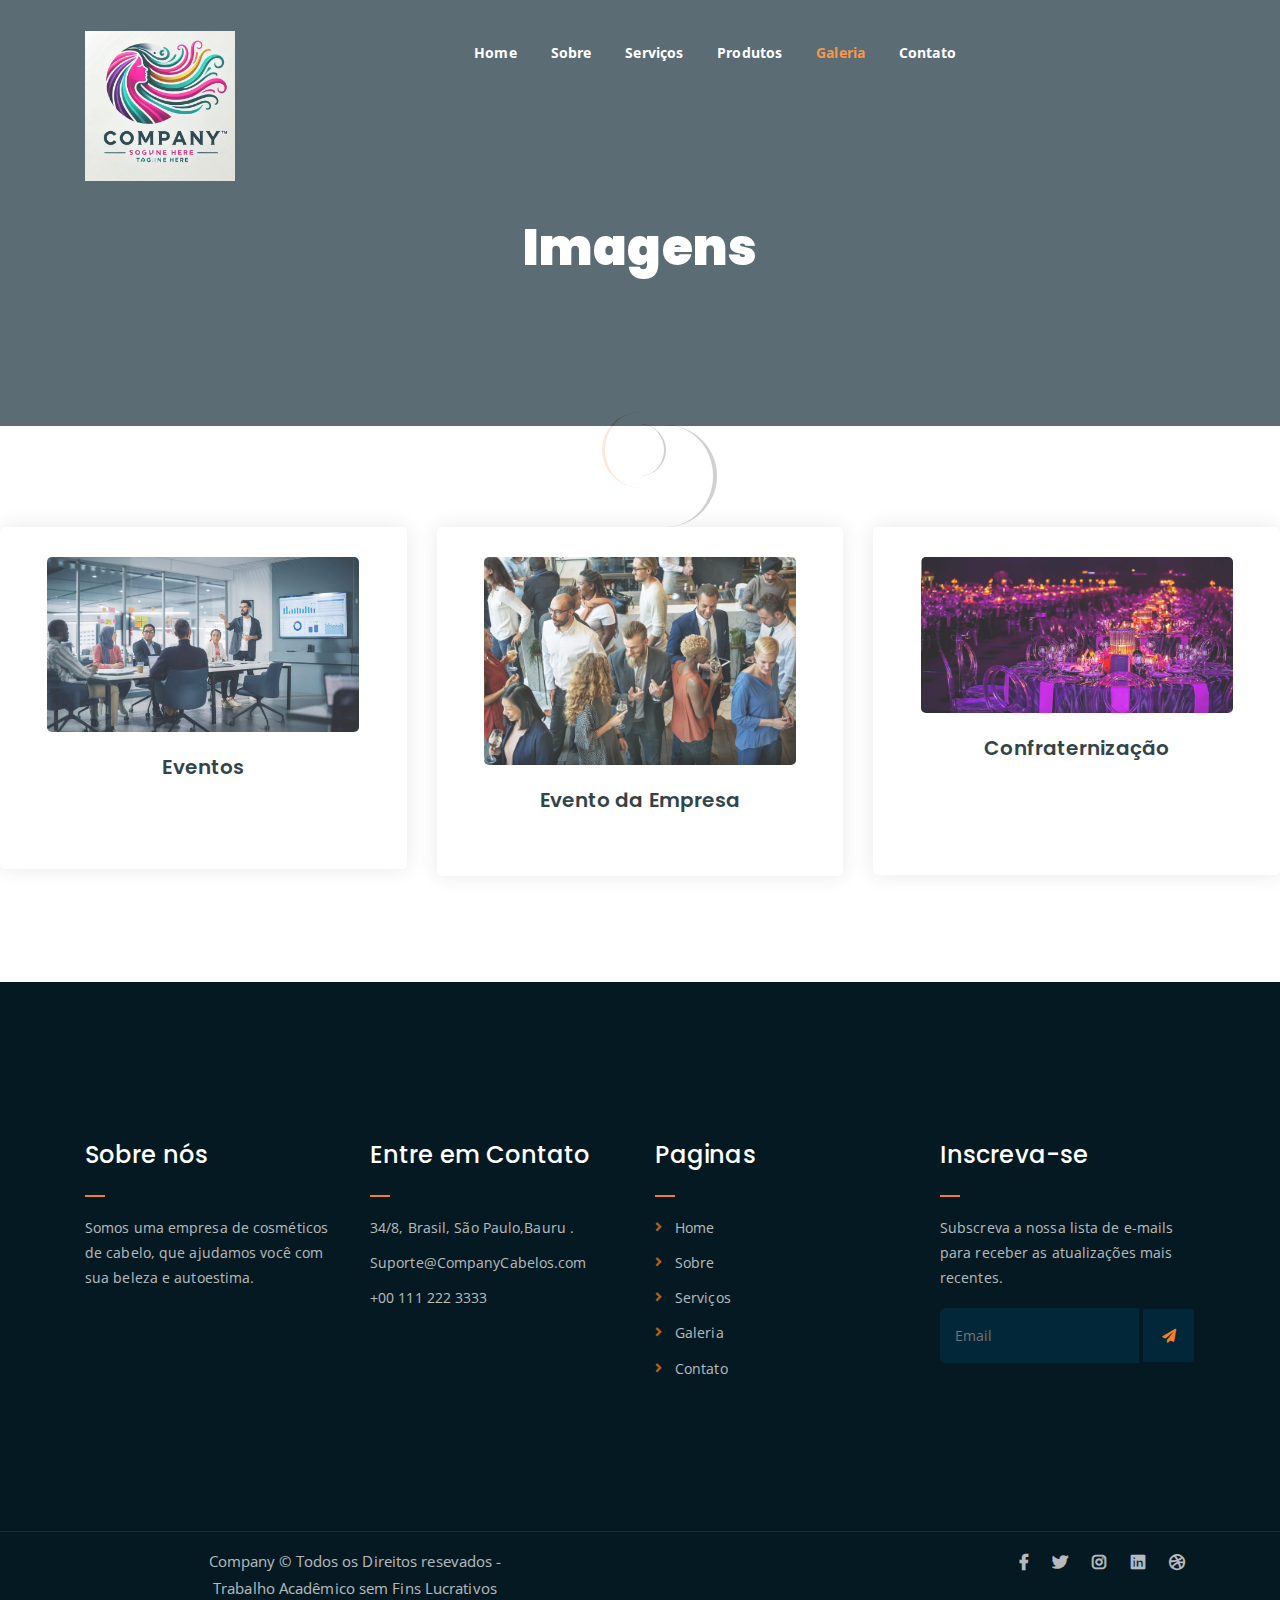
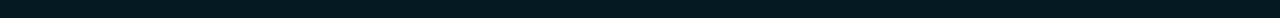
<file: galeria.html>
<!DOCTYPE html>
<html lang="pt-br">
<head>
	<meta charset="UTF-8">
	<meta name="author" content="Gabrielly Neves">
    <meta name="description" content="Trabalho acadêmico de PW1">
    <meta name="keywords" content="Cabelo, produtos, trabalho,">
	<meta http-equiv="X-UA-Compatible" content="IE=edge">
	<meta name="viewport" content="width=device-width, initial-scale=1">
	<meta name="description" content="Responsive Bootstrap4 Shop Template, Created by Imran Hossain from https://imransdesign.com/">

	<!-- title -->
	<title>Imagens</title>

	<!-- favicon -->
	<link rel="shortcut icon" type="image/png" href="assets/img/secador.png">
	<!-- google font -->
	<link href="https://fonts.googleapis.com/css?family=Open+Sans:300,400,700" rel="stylesheet">
	<link href="https://fonts.googleapis.com/css?family=Poppins:400,700&display=swap" rel="stylesheet">
	<!-- fontawesome -->
	<link rel="stylesheet" href="assets/css/all.min.css">
	<!-- bootstrap -->
	<link rel="stylesheet" href="assets/bootstrap/css/bootstrap.min.css">
	<!-- owl carousel -->
	<link rel="stylesheet" href="assets/css/owl.carousel.css">
	<!-- magnific popup -->
	<link rel="stylesheet" href="assets/css/magnific-popup.css">
	<!-- animate css -->
	<link rel="stylesheet" href="assets/css/animate.css">
	<!-- mean menu css -->
	<link rel="stylesheet" href="assets/css/meanmenu.min.css">
	<!-- main style -->
	<link rel="stylesheet" href="assets/css/main.css">
	<!-- responsive -->
	<link rel="stylesheet" href="assets/css/responsive.css">

</head>
<body>
	
	<!--PreLoader-->
    <div class="loader">
        <div class="loader-inner">
            <div class="circle"></div>
        </div>
    </div>
    <!--PreLoader Ends-->
	
	<!-- header -->
	<div class="top-header-area" id="sticker">
		<div class="container">
			<div class="row">
				<div class="col-lg-12 col-sm-12 text-center">
					<div class="main-menu-wrap">
						<!-- logo -->
						<div class="site-logo">
							<a href="index.html">
								<img src="assets/img/cabelo.webp" alt="">
							</a>
						</div>
						<!-- logo -->
						<!-- menu start -->
						<nav class="main-menu">
							<ul>
								<li><a href="index.html">Home</a></li>
								<li><a href="sobre.html">Sobre</a></li>
								<li><a href="servicos.html">Serviços</a></li>
								<li><a href="produtos.html">Produtos</a></li>
								<li class="current-list-item"><a href="#">Galeria</a></li>
								<li><a href="contato.html">Contato</a></li>
								<li>
								</li>
							</ul>
						</nav>
						<a class="mobile-show search-bar-icon" href="#"><i class="fas fa-search"></i></a>
						<div class="mobile-menu"></div>
						<!-- menu end -->
					</div>
				</div>
			</div>
		</div>
	</div>
	<!-- end header -->

	<!-- search area -->
	<div class="search-area">
		<div class="container">
			<div class="row">
				<div class="col-lg-12">
					<span class="close-btn"><i class="fas fa-window-close"></i></span>
					<div class="search-bar">
						<div class="search-bar-tablecell">
							<h3>Search For:</h3>
							<input type="text" placeholder="Keywords">
							<button type="submit">Search <i class="fas fa-search"></i></button>
						</div>
					</div>
				</div>
			</div>
		</div>
	</div>
	<!-- end search arewa -->
	
	<!-- breadcrumb-section -->
	<div class="breadcrumb-section breadcrumb-bg">
		<div class="container">
			<div class="row">
				<div class="col-lg-8 offset-lg-2 text-center">
					<div class="breadcrumb-text">
						<p></p>
						<h1>Imagens</h1>
					</div>
				</div>
			</div>
		</div>
	</div><br><br><br><br>
	<!-- end breadcrumb section -->
	<!-- product section -->
			<div class="row">
				<div class="col-lg-4 col-md-6 text-center">
					<div class="single-product-item">
						<div class="product-image">
							<a href="single-product.html"><img src="assets/img/empresa.jpg" alt=""></a>
						</div>
						<h3>Eventos</h3><br>
					</div>
				</div>
				<div class="col-lg-4 col-md-6 text-center">
					<div class="single-product-item">
						<div class="product-image">
							<a href="single-product.html"><img src="assets/img/evento.jpg" alt=""></a>
						</div>
						<h3>Evento da Empresa</h3>
					</div>
				</div>
				<div class="col-lg-4 col-md-6 offset-md-3 offset-lg-0 text-center">
					<div class="single-product-item">
						<div class="product-image">
							<a href="single-product.html"><img src="assets/img/evento2.jpg" alt=""></a>
						</div>
						<h3>Confraternização</h3><br><br>
					</div>
				</div>
			</div>
		</div>
	</div><br><br><br>
	<!-- end product section -->
	<!-- footer -->
	<div class="footer-area">
		<div class="container">
			<div class="row">
				<div class="col-lg-3 col-md-6">
					<div class="footer-box about-widget">
						<h2 class="widget-title">Sobre nós</h2>
						<p>Somos uma empresa de cosméticos de cabelo, que ajudamos você com sua beleza e autoestima.</p>
					</div>
				</div>
				<div class="col-lg-3 col-md-6">
					<div class="footer-box get-in-touch">
						<h2 class="widget-title">Entre em Contato</h2>
						<ul>
							<li>34/8, Brasil, São Paulo,Bauru .</li>
							<li>Suporte@CompanyCabelos.com</li>
							<li>+00 111 222 3333</li>
						</ul>
					</div>
				</div>
				<div class="col-lg-3 col-md-6">
					<div class="footer-box pages">
						<h2 class="widget-title">Paginas</h2>
						<ul>
							<li><a href="index.html">Home</a></li>
							<li><a href="sobre.html">Sobre</a></li>
							<li><a href="servicos.html">Serviços</a></li>
							<li><a href="galeria.html">Galeria</a></li>
							<li><a href="contato.html">Contato</a></li>
						</ul>
					</div>
				</div>
				<div class="col-lg-3 col-md-6">
					<div class="footer-box subscribe">
						<h2 class="widget-title">Inscreva-se</h2>
						<p>Subscreva a nossa lista de e-mails para receber as atualizações mais recentes.</p>
						<form action="index.html">
							<input type="email" placeholder="Email">
							<button type="submit"><i class="fas fa-paper-plane"></i></button>
						</form>
					</div>
				</div>
			</div>
		</div>
	</div>
	<!-- end footer -->
	
	<!-- copyright -->
	<div class="copyright">
		<div class="container">
			<div class="row">
				<div class="col-lg-6 col-md-12">
					<center><p>Company &copy Todos os Direitos resevados - <a href="https://imransdesign.com/"></a><br>
						Trabalho Acadêmico sem Fins Lucrativos <a href="https://themewagon.com/"></a>
					</p></center>
				</div>
				<div class="col-lg-6 text-right col-md-12">
					<div class="social-icons">
						<ul>
							<li><a href="#" target="_blank"><i class="fab fa-facebook-f"></i></a></li>
							<li><a href="#" target="_blank"><i class="fab fa-twitter"></i></a></li>
							<li><a href="#" target="_blank"><i class="fab fa-instagram"></i></a></li>
							<li><a href="#" target="_blank"><i class="fab fa-linkedin"></i></a></li>
							<li><a href="#" target="_blank"><i class="fab fa-dribbble"></i></a></li>
						</ul>
					</div>
				</div>
			</div>
		</div>
	</div>
	<!-- end copyright -->
	
	<!-- jquery -->
	<script src="assets/js/jquery-1.11.3.min.js"></script>
	<!-- bootstrap -->
	<script src="assets/bootstrap/js/bootstrap.min.js"></script>
	<!-- count down -->
	<script src="assets/js/jquery.countdown.js"></script>
	<!-- isotope -->
	<script src="assets/js/jquery.isotope-3.0.6.min.js"></script>
	<!-- waypoints -->
	<script src="assets/js/waypoints.js"></script>
	<!-- owl carousel -->
	<script src="assets/js/owl.carousel.min.js"></script>
	<!-- magnific popup -->
	<script src="assets/js/jquery.magnific-popup.min.js"></script>
	<!-- mean menu -->
	<script src="assets/js/jquery.meanmenu.min.js"></script>
	<!-- sticker js -->
	<script src="assets/js/sticker.js"></script>
	<!-- form validation js -->
	<script src="assets/js/form-validate.js"></script>
	<!-- main js -->
	<script src="assets/js/main.js"></script>
	
</body>
</html>
</file>
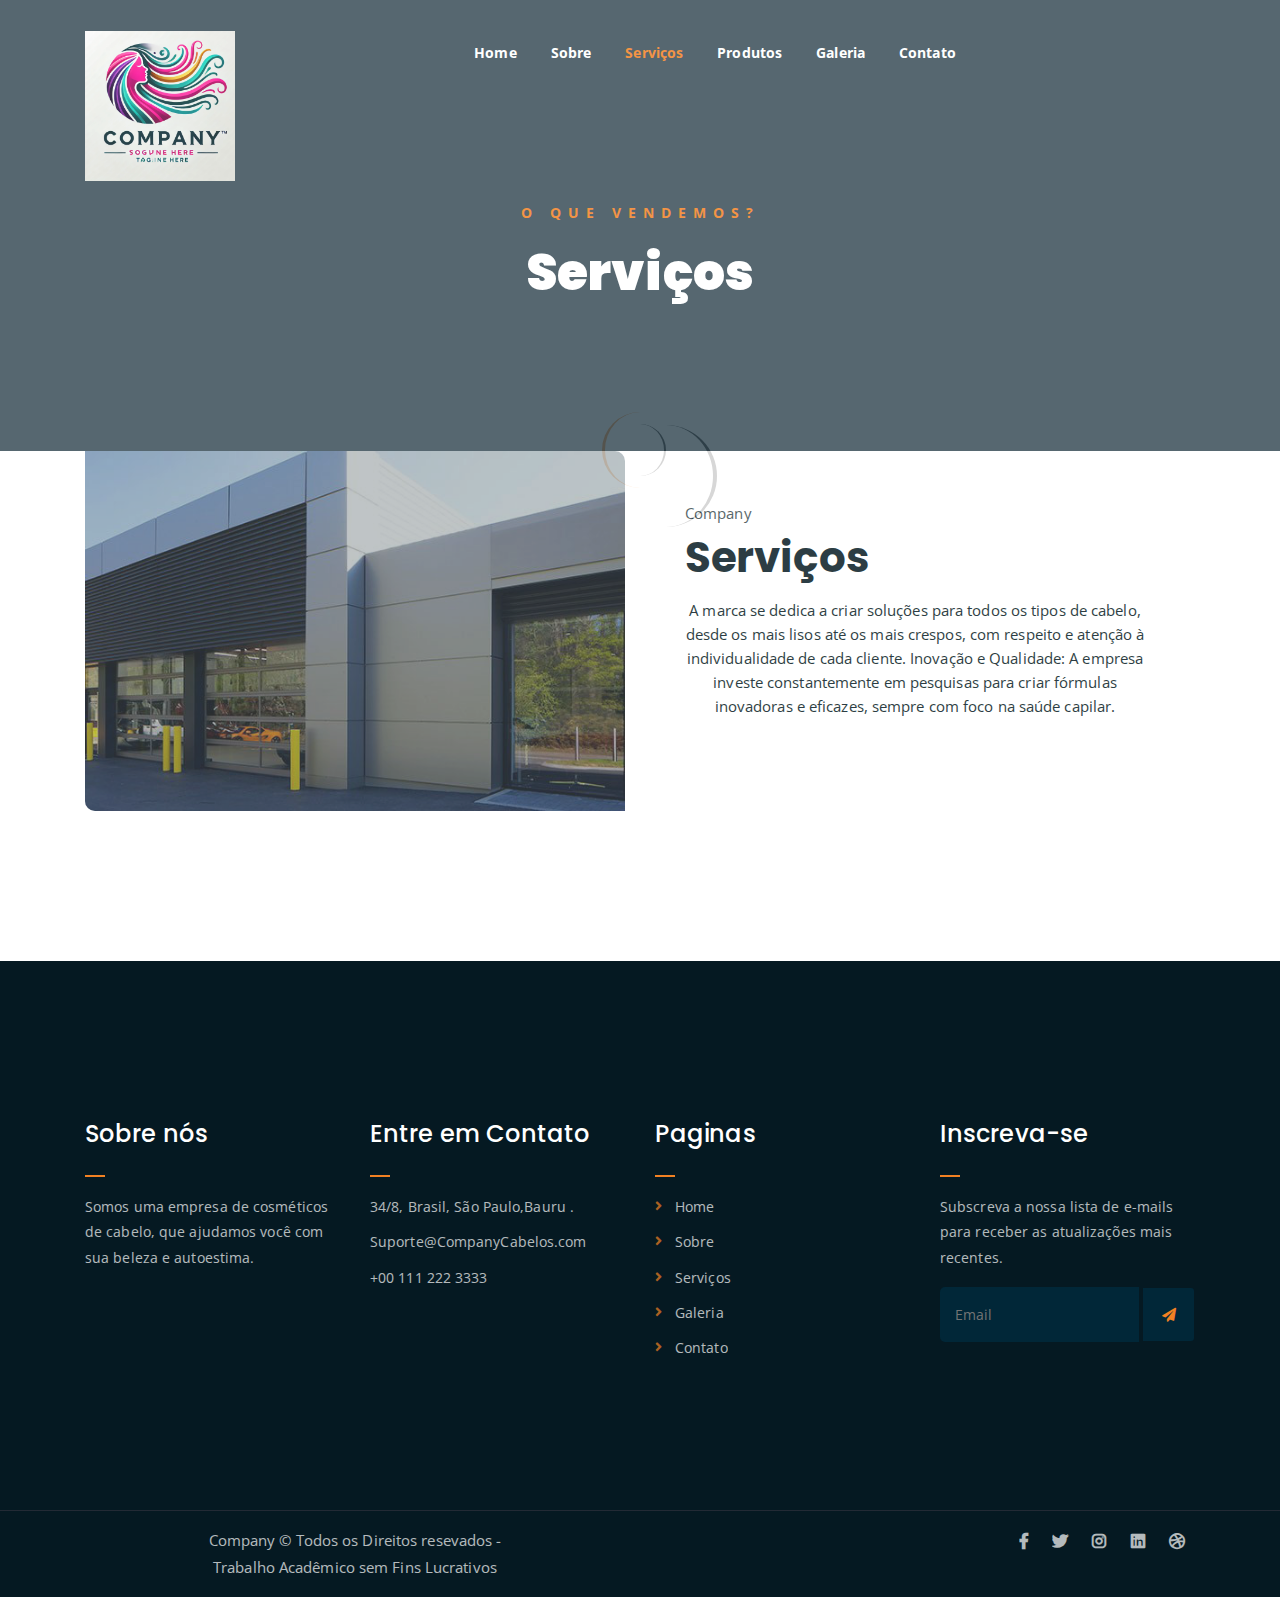
<file: servicos.html>
<!DOCTYPE html>
<html lang="pt-br">
<head>
	<meta charset="UTF-8">
	<meta name="author" content="Gabrielly Neves">
    <meta name="description" content="Trabalho acadêmico de PW1">
    <meta name="keywords" content="Cabelo, produtos, trabalho,">
	<meta http-equiv="X-UA-Compatible" content="IE=edge">
	<meta name="viewport" content="width=device-width, initial-scale=1">
	<meta name="description" content="Responsive Bootstrap4 Shop Template, Created by Imran Hossain from https://imransdesign.com/">

	<!-- title -->
	<title>O Que Fazemos?</title>

	<!-- favicon -->
	<link rel="shortcut icon" type="image/png" href="assets/img/secador.png">
	<!-- google font -->
	<link href="https://fonts.googleapis.com/css?family=Open+Sans:300,400,700" rel="stylesheet">
	<link href="https://fonts.googleapis.com/css?family=Poppins:400,700&display=swap" rel="stylesheet">
	<!-- fontawesome -->
	<link rel="stylesheet" href="assets/css/all.min.css">
	<!-- bootstrap -->
	<link rel="stylesheet" href="assets/bootstrap/css/bootstrap.min.css">
	<!-- owl carousel -->
	<link rel="stylesheet" href="assets/css/owl.carousel.css">
	<!-- magnific popup -->
	<link rel="stylesheet" href="assets/css/magnific-popup.css">
	<!-- animate css -->
	<link rel="stylesheet" href="assets/css/animate.css">
	<!-- mean menu css -->
	<link rel="stylesheet" href="assets/css/meanmenu.min.css">
	<!-- main style -->
	<link rel="stylesheet" href="assets/css/main.css">
	<!-- responsive -->
	<link rel="stylesheet" href="assets/css/responsive.css">

</head>
<body>
	
	<!--PreLoader-->
    <div class="loader">
        <div class="loader-inner">
            <div class="circle"></div>
        </div>
    </div>
    <!--PreLoader Ends-->
	
	<!-- header -->
	<div class="top-header-area" id="sticker">
		<div class="container">
			<div class="row">
				<div class="col-lg-12 col-sm-12 text-center">
					<div class="main-menu-wrap">
						<!-- logo -->
						<div class="site-logo">
							<a href="index.html">
								<img src="assets/img/cabelo.webp" alt="">
							</a>
						</div>
						<!-- logo -->
						<!-- menu start -->
						<nav class="main-menu">
							<ul>
								<li><a href="index.html">Home</a></li>
								<li><a href="sobre.html">Sobre</a></li>
								<li class="current-list-item"><a href="#">Serviços</a></li>
								<li><a href="produtos.html">Produtos</a></li>
								<li><a href="galeria.html">Galeria</a></li>
								<li><a href="contato.html">Contato</a></li>
								<li>
							</ul>
						</nav>
						<!-- menu end -->
					</div>
				</div>
			</div>
		</div>
	</div>
	<!-- end header -->

	<!-- search area -->
	<div class="search-area">
		<div class="container">
			<div class="row">
				<div class="col-lg-12">
					<span class="close-btn"><i class="fas fa-window-close"></i></span>
					<div class="search-bar">
						<div class="search-bar-tablecell">
							<h3>Search For:</h3>
							<input type="text" placeholder="Keywords">
							<button type="submit">Search <i class="fas fa-search"></i></button>
						</div>
					</div>
				</div>
			</div>
		</div>
	</div>
	<!-- end search arewa -->
	
	<!-- breadcrumb-section -->
	<div class="breadcrumb-section breadcrumb-bg">
		<div class="container">
			<div class="row">
				<div class="col-lg-8 offset-lg-2 text-center">
					<div class="breadcrumb-text">
						<p>O que vendemos?</p>
						<h1>Serviços</h1>
					</div>
				</div>
			</div>
		</div>
	</div>
	<!-- end breadcrumb section -->
	<!-- advertisement section -->
	<div class="abt-section mb-150">
		<div class="container">
			<div class="row">
				<div class="col-lg-6 col-md-12">
					<div class="abt-bg">
						<img src="assets/img/sobree.jpg" alt="">
					</div>
				</div>
				<div class="col-lg-6 col-md-12">
					<div class="abt-text">
						<p class="top-sub">Company</p>
						<h2><span class="blue-text">Serviços</span></h2>
						<center><p>A marca se dedica a criar soluções para todos os tipos de cabelo, desde os mais lisos até os mais crespos, com respeito e atenção à individualidade de cada cliente.
						Inovação e Qualidade: A empresa investe constantemente em pesquisas para criar fórmulas inovadoras e eficazes, sempre com foco na saúde capilar.</p></center>
					</div>
				</div>
			</div>
		</div>
	</div>
	<!-- end advertisement section -->

	<!-- footer -->
	<div class="footer-area">
		<div class="container">
			<div class="row">
				<div class="col-lg-3 col-md-6">
					<div class="footer-box about-widget">
						<h2 class="widget-title">Sobre nós</h2>
						<p>Somos uma empresa de cosméticos de cabelo, que ajudamos você com sua beleza e autoestima.</p>
					</div>
				</div>
				<div class="col-lg-3 col-md-6">
					<div class="footer-box get-in-touch">
						<h2 class="widget-title">Entre em Contato</h2>
						<ul>
							<li>34/8, Brasil, São Paulo,Bauru .</li>
							<li>Suporte@CompanyCabelos.com</li>
							<li>+00 111 222 3333</li>
						</ul>
					</div>
				</div>
				<div class="col-lg-3 col-md-6">
					<div class="footer-box pages">
						<h2 class="widget-title">Paginas</h2>
						<ul>
							<li><a href="index.html">Home</a></li>
							<li><a href="sobre.html">Sobre</a></li>
							<li><a href="servicos.html">Serviços</a></li>
							<li><a href="galeria.html">Galeria</a></li>
							<li><a href="contato.html">Contato</a></li>
						</ul>
					</div>
				</div>
				<div class="col-lg-3 col-md-6">
					<div class="footer-box subscribe">
						<h2 class="widget-title">Inscreva-se</h2>
						<p>Subscreva a nossa lista de e-mails para receber as atualizações mais recentes.</p>
						<form action="index.html">
							<input type="email" placeholder="Email">
							<button type="submit"><i class="fas fa-paper-plane"></i></button>
						</form>
					</div>
				</div>
			</div>
		</div>
	</div>
	<!-- end footer -->
	
	<!-- copyright -->
	<div class="copyright">
		<div class="container">
			<div class="row">
				<div class="col-lg-6 col-md-12">
					<center><p>Company &copy Todos os Direitos resevados - <a href="https://imransdesign.com/"></a><br>
						Trabalho Acadêmico sem Fins Lucrativos <a href="https://themewagon.com/"></a>
					</p></center>
				</div>
				<div class="col-lg-6 text-right col-md-12">
					<div class="social-icons">
						<ul>
							<li><a href="#" target="_blank"><i class="fab fa-facebook-f"></i></a></li>
							<li><a href="#" target="_blank"><i class="fab fa-twitter"></i></a></li>
							<li><a href="#" target="_blank"><i class="fab fa-instagram"></i></a></li>
							<li><a href="#" target="_blank"><i class="fab fa-linkedin"></i></a></li>
							<li><a href="#" target="_blank"><i class="fab fa-dribbble"></i></a></li>
						</ul>
					</div>
				</div>
			</div>
		</div>
	</div>
	<!-- end copyright -->
	
	<!-- jquery -->
	<script src="assets/js/jquery-1.11.3.min.js"></script>
	<!-- bootstrap -->
	<script src="assets/bootstrap/js/bootstrap.min.js"></script>
	<!-- count down -->
	<script src="assets/js/jquery.countdown.js"></script>
	<!-- isotope -->
	<script src="assets/js/jquery.isotope-3.0.6.min.js"></script>
	<!-- waypoints -->
	<script src="assets/js/waypoints.js"></script>
	<!-- owl carousel -->
	<script src="assets/js/owl.carousel.min.js"></script>
	<!-- magnific popup -->
	<script src="assets/js/jquery.magnific-popup.min.js"></script>
	<!-- mean menu -->
	<script src="assets/js/jquery.meanmenu.min.js"></script>
	<!-- sticker js -->
	<script src="assets/js/sticker.js"></script>
	<!-- form validation js -->
	<script src="assets/js/form-validate.js"></script>
	<!-- main js -->
	<script src="assets/js/main.js"></script>
	
</body>
</html>
</file>
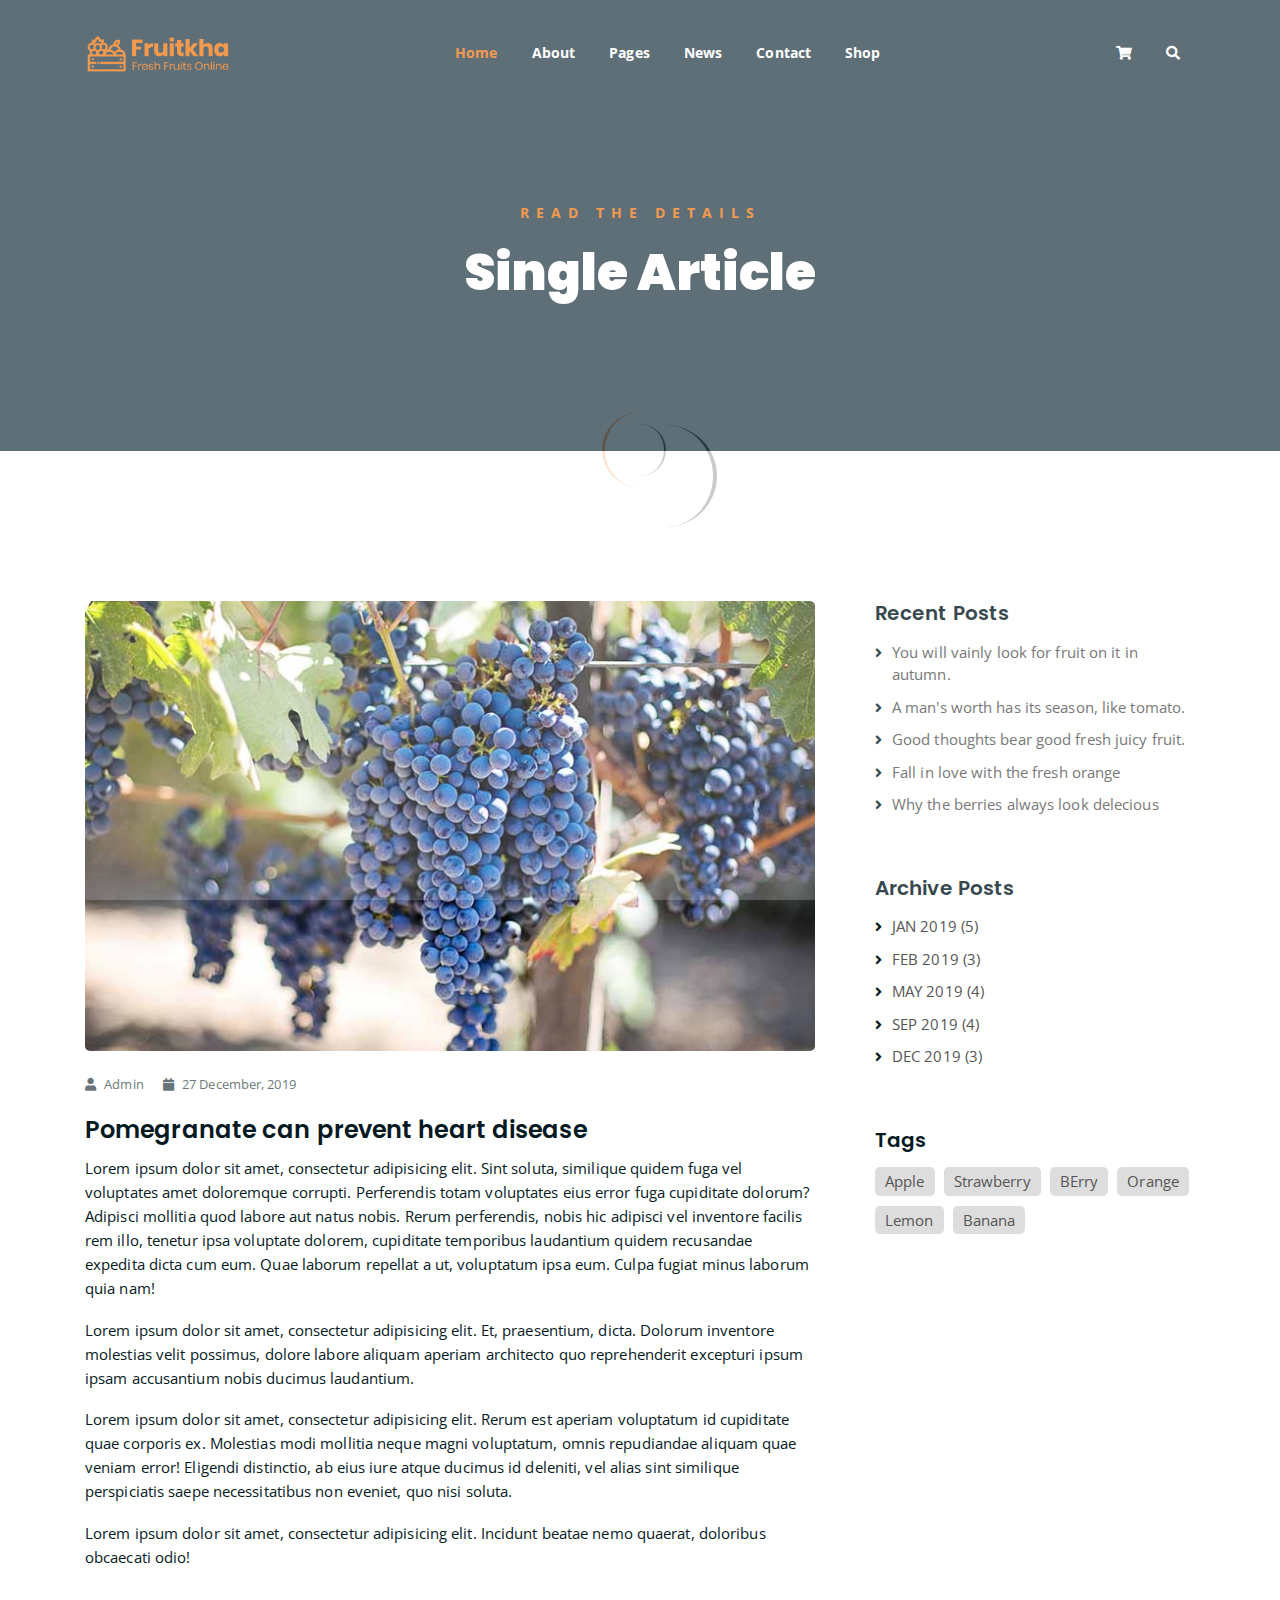
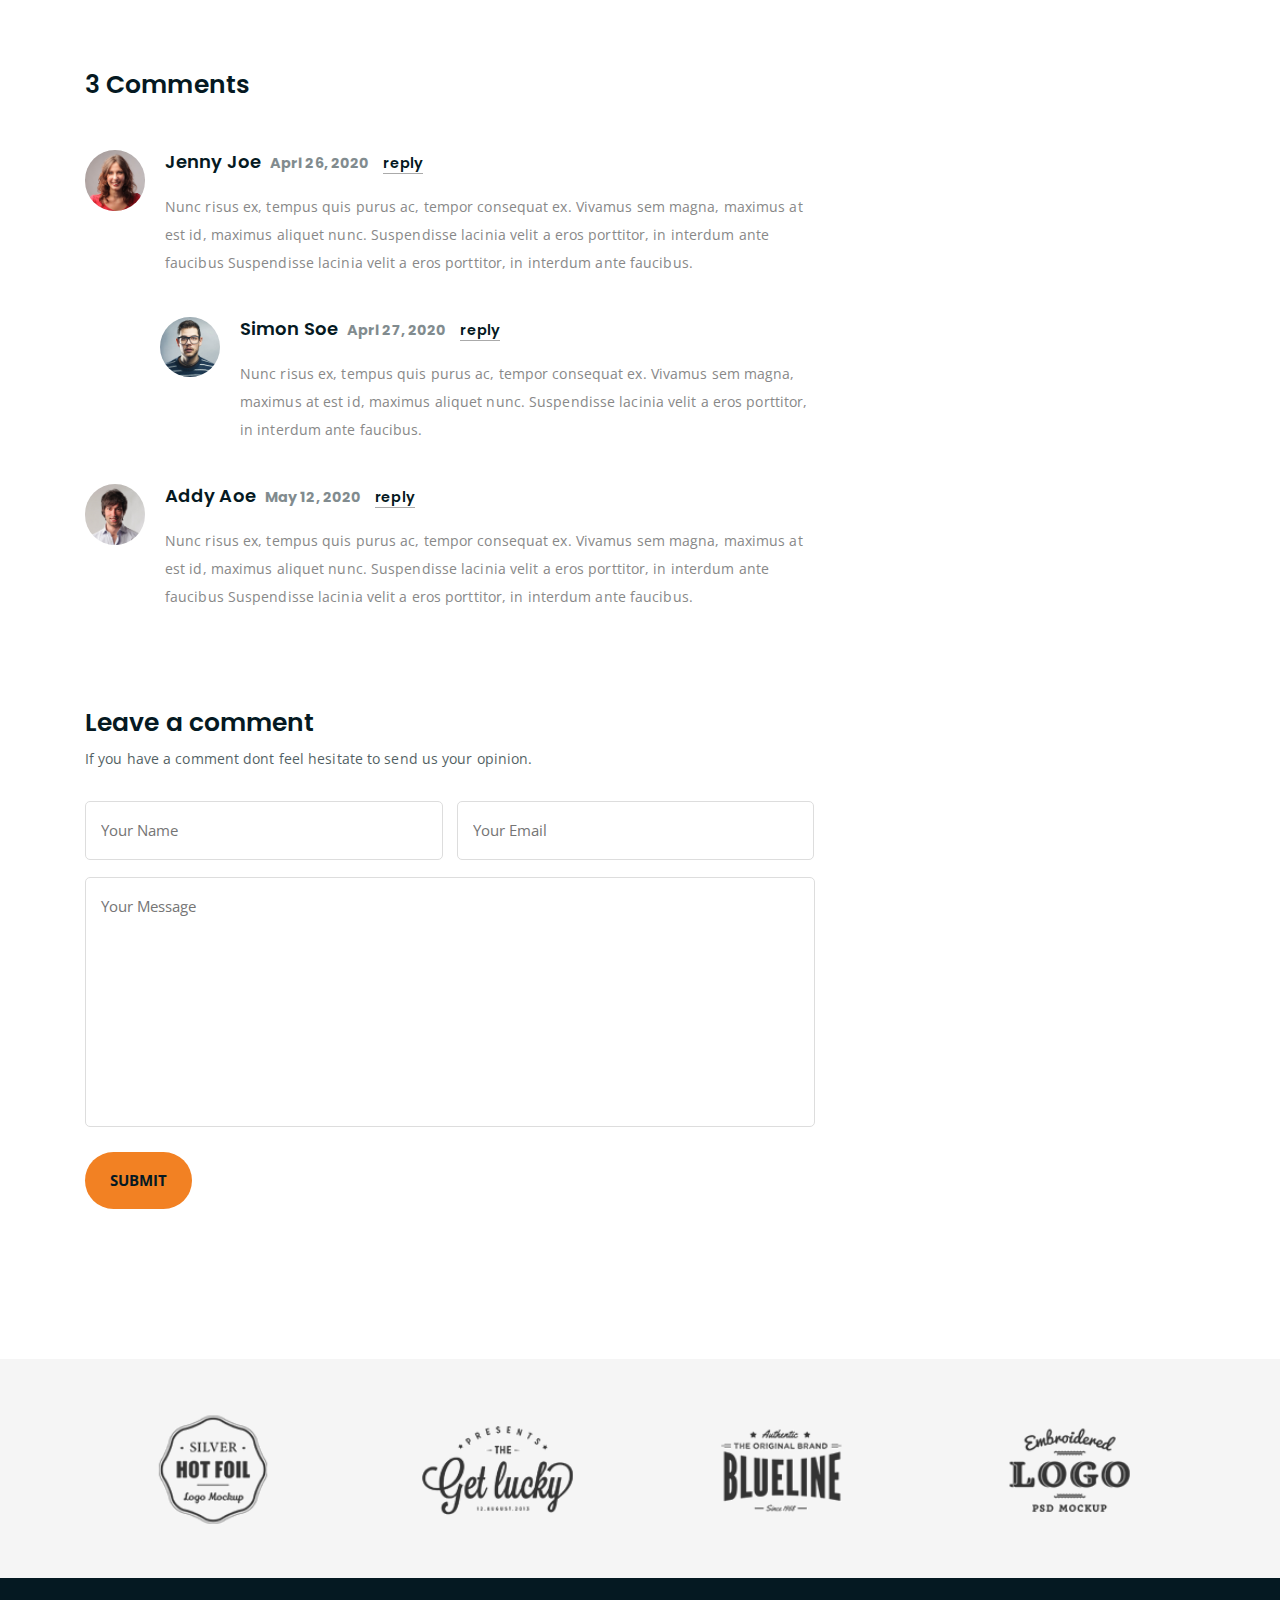
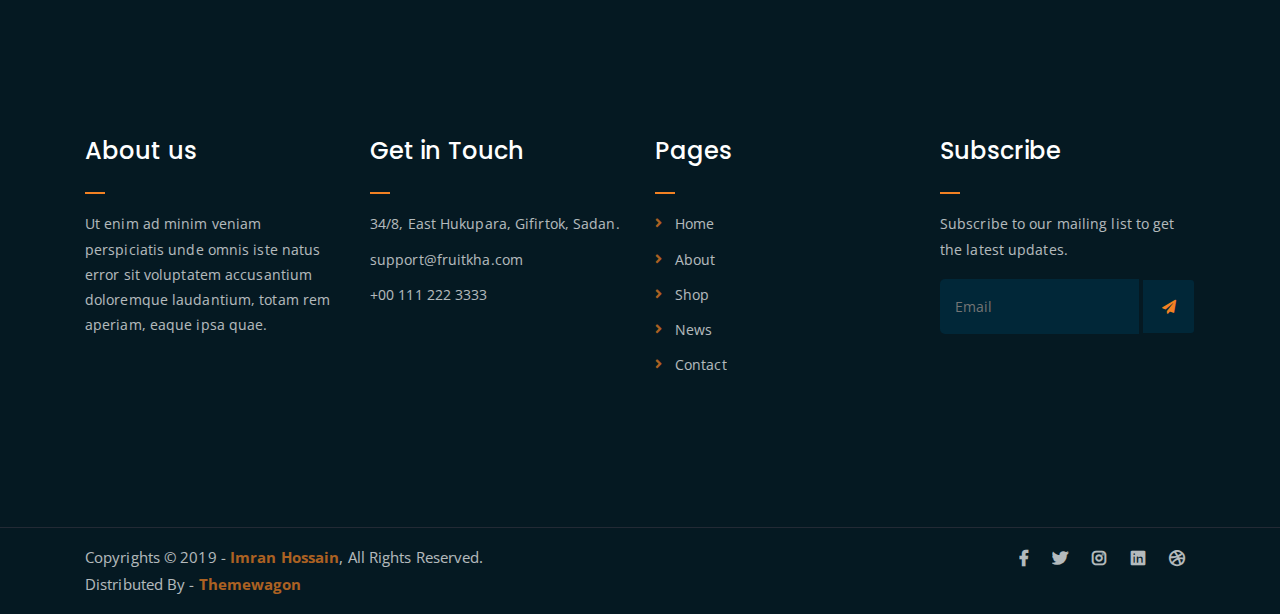
<file: single-news.html>
<!DOCTYPE html>
<html lang="en">
<head>
	<meta charset="UTF-8">
	<meta http-equiv="X-UA-Compatible" content="IE=edge">
	<meta name="viewport" content="width=device-width, initial-scale=1">
	<meta name="description" content="Responsive Bootstrap4 Shop Template, Created by Imran Hossain from https://imransdesign.com/">

	<!-- title -->
	<title>Single News</title>

	<!-- favicon -->
	<link rel="shortcut icon" type="image/png" href="assets/img/favicon.png">
	<!-- google font -->
	<link href="https://fonts.googleapis.com/css?family=Open+Sans:300,400,700" rel="stylesheet">
	<link href="https://fonts.googleapis.com/css?family=Poppins:400,700&display=swap" rel="stylesheet">
	<!-- fontawesome -->
	<link rel="stylesheet" href="assets/css/all.min.css">
	<!-- bootstrap -->
	<link rel="stylesheet" href="assets/bootstrap/css/bootstrap.min.css">
	<!-- owl carousel -->
	<link rel="stylesheet" href="assets/css/owl.carousel.css">
	<!-- magnific popup -->
	<link rel="stylesheet" href="assets/css/magnific-popup.css">
	<!-- animate css -->
	<link rel="stylesheet" href="assets/css/animate.css">
	<!-- mean menu css -->
	<link rel="stylesheet" href="assets/css/meanmenu.min.css">
	<!-- main style -->
	<link rel="stylesheet" href="assets/css/main.css">
	<!-- responsive -->
	<link rel="stylesheet" href="assets/css/responsive.css">

</head>
<body>
	
	<!--PreLoader-->
    <div class="loader">
        <div class="loader-inner">
            <div class="circle"></div>
        </div>
    </div>
    <!--PreLoader Ends-->
	
	<!-- header -->
	<div class="top-header-area" id="sticker">
		<div class="container">
			<div class="row">
				<div class="col-lg-12 col-sm-12 text-center">
					<div class="main-menu-wrap">
						<!-- logo -->
						<div class="site-logo">
							<a href="index.html">
								<img src="assets/img/logo.png" alt="">
							</a>
						</div>
						<!-- logo -->

						<!-- menu start -->
						<nav class="main-menu">
							<ul>
								<li class="current-list-item"><a href="#">Home</a>
									<ul class="sub-menu">
										<li><a href="index.html">Static Home</a></li>
										<li><a href="index_2.html">Slider Home</a></li>
									</ul>
								</li>
								<li><a href="about.html">About</a></li>
								<li><a href="#">Pages</a>
									<ul class="sub-menu">
										<li><a href="404.html">404 page</a></li>
										<li><a href="about.html">About</a></li>
										<li><a href="cart.html">Cart</a></li>
										<li><a href="checkout.html">Check Out</a></li>
										<li><a href="contact.html">Contact</a></li>
										<li><a href="news.html">News</a></li>
										<li><a href="shop.html">Shop</a></li>
									</ul>
								</li>
								<li><a href="news.html">News</a>
									<ul class="sub-menu">
										<li><a href="news.html">News</a></li>
										<li><a href="single-news.html">Single News</a></li>
									</ul>
								</li>
								<li><a href="contact.html">Contact</a></li>
								<li><a href="shop.html">Shop</a>
									<ul class="sub-menu">
										<li><a href="shop.html">Shop</a></li>
										<li><a href="checkout.html">Check Out</a></li>
										<li><a href="single-product.html">Single Product</a></li>
										<li><a href="cart.html">Cart</a></li>
									</ul>
								</li>
								<li>
									<div class="header-icons">
										<a class="shopping-cart" href="cart.html"><i class="fas fa-shopping-cart"></i></a>
										<a class="mobile-hide search-bar-icon" href="#"><i class="fas fa-search"></i></a>
									</div>
								</li>
							</ul>
						</nav>
						<a class="mobile-show search-bar-icon" href="#"><i class="fas fa-search"></i></a>
						<div class="mobile-menu"></div>
						<!-- menu end -->
					</div>
				</div>
			</div>
		</div>
	</div>
	<!-- end header -->

	<!-- search area -->
	<div class="search-area">
		<div class="container">
			<div class="row">
				<div class="col-lg-12">
					<span class="close-btn"><i class="fas fa-window-close"></i></span>
					<div class="search-bar">
						<div class="search-bar-tablecell">
							<h3>Search For:</h3>
							<input type="text" placeholder="Keywords">
							<button type="submit">Search <i class="fas fa-search"></i></button>
						</div>
					</div>
				</div>
			</div>
		</div>
	</div>
	<!-- end search arewa -->
	
	<!-- breadcrumb-section -->
	<div class="breadcrumb-section breadcrumb-bg">
		<div class="container">
			<div class="row">
				<div class="col-lg-8 offset-lg-2 text-center">
					<div class="breadcrumb-text">
						<p>Read the Details</p>
						<h1>Single Article</h1>
					</div>
				</div>
			</div>
		</div>
	</div>
	<!-- end breadcrumb section -->
	
	<!-- single article section -->
	<div class="mt-150 mb-150">
		<div class="container">
			<div class="row">
				<div class="col-lg-8">
					<div class="single-article-section">
						<div class="single-article-text">
							<div class="single-artcile-bg"></div>
							<p class="blog-meta">
								<span class="author"><i class="fas fa-user"></i> Admin</span>
								<span class="date"><i class="fas fa-calendar"></i> 27 December, 2019</span>
							</p>
							<h2>Pomegranate can prevent heart disease</h2>
							<p>Lorem ipsum dolor sit amet, consectetur adipisicing elit. Sint soluta, similique quidem fuga vel voluptates amet doloremque corrupti. Perferendis totam voluptates eius error fuga cupiditate dolorum? Adipisci mollitia quod labore aut natus nobis. Rerum perferendis, nobis hic adipisci vel inventore facilis rem illo, tenetur ipsa voluptate dolorem, cupiditate temporibus laudantium quidem recusandae expedita dicta cum eum. Quae laborum repellat a ut, voluptatum ipsa eum. Culpa fugiat minus laborum quia nam!</p>
							<p>Lorem ipsum dolor sit amet, consectetur adipisicing elit. Et, praesentium, dicta. Dolorum inventore molestias velit possimus, dolore labore aliquam aperiam architecto quo reprehenderit excepturi ipsum ipsam accusantium nobis ducimus laudantium.</p>
							<p>Lorem ipsum dolor sit amet, consectetur adipisicing elit. Rerum est aperiam voluptatum id cupiditate quae corporis ex. Molestias modi mollitia neque magni voluptatum, omnis repudiandae aliquam quae veniam error! Eligendi distinctio, ab eius iure atque ducimus id deleniti, vel alias sint similique perspiciatis saepe necessitatibus non eveniet, quo nisi soluta.</p>
							<p>Lorem ipsum dolor sit amet, consectetur adipisicing elit. Incidunt beatae nemo quaerat, doloribus obcaecati odio!</p>
						</div>

						<div class="comments-list-wrap">
							<h3 class="comment-count-title">3 Comments</h3>
							<div class="comment-list">
								<div class="single-comment-body">
									<div class="comment-user-avater">
										<img src="assets/img/avaters/avatar1.png" alt="">
									</div>
									<div class="comment-text-body">
										<h4>Jenny Joe <span class="comment-date">Aprl 26, 2020</span> <a href="#">reply</a></h4>
										<p>Nunc risus ex, tempus quis purus ac, tempor consequat ex. Vivamus sem magna, maximus at est id, maximus aliquet nunc. Suspendisse lacinia velit a eros porttitor, in interdum ante faucibus Suspendisse lacinia velit a eros porttitor, in interdum ante faucibus.</p>
									</div>
									<div class="single-comment-body child">
										<div class="comment-user-avater">
											<img src="assets/img/avaters/avatar3.png" alt="">
										</div>
										<div class="comment-text-body">
											<h4>Simon Soe <span class="comment-date">Aprl 27, 2020</span> <a href="#">reply</a></h4>
											<p>Nunc risus ex, tempus quis purus ac, tempor consequat ex. Vivamus sem magna, maximus at est id, maximus aliquet nunc. Suspendisse lacinia velit a eros porttitor, in interdum ante faucibus.</p>
										</div>
									</div>
								</div>
								<div class="single-comment-body">
									<div class="comment-user-avater">
										<img src="assets/img/avaters/avatar2.png" alt="">
									</div>
									<div class="comment-text-body">
										<h4>Addy Aoe <span class="comment-date">May 12, 2020</span> <a href="#">reply</a></h4>
										<p>Nunc risus ex, tempus quis purus ac, tempor consequat ex. Vivamus sem magna, maximus at est id, maximus aliquet nunc. Suspendisse lacinia velit a eros porttitor, in interdum ante faucibus Suspendisse lacinia velit a eros porttitor, in interdum ante faucibus.</p>
									</div>
								</div>
							</div>
						</div>

						<div class="comment-template">
							<h4>Leave a comment</h4>
							<p>If you have a comment dont feel hesitate to send us your opinion.</p>
							<form action="index.html">
								<p>
									<input type="text" placeholder="Your Name">
									<input type="email" placeholder="Your Email">
								</p>
								<p><textarea name="comment" id="comment" cols="30" rows="10" placeholder="Your Message"></textarea></p>
								<p><input type="submit" value="Submit"></p>
							</form>
						</div>
					</div>
				</div>
				<div class="col-lg-4">
					<div class="sidebar-section">
						<div class="recent-posts">
							<h4>Recent Posts</h4>
							<ul>
								<li><a href="single-news.html">You will vainly look for fruit on it in autumn.</a></li>
								<li><a href="single-news.html">A man's worth has its season, like tomato.</a></li>
								<li><a href="single-news.html">Good thoughts bear good fresh juicy fruit.</a></li>
								<li><a href="single-news.html">Fall in love with the fresh orange</a></li>
								<li><a href="single-news.html">Why the berries always look delecious</a></li>
							</ul>
						</div>
						<div class="archive-posts">
							<h4>Archive Posts</h4>
							<ul>
								<li><a href="single-news.html">JAN 2019 (5)</a></li>
								<li><a href="single-news.html">FEB 2019 (3)</a></li>
								<li><a href="single-news.html">MAY 2019 (4)</a></li>
								<li><a href="single-news.html">SEP 2019 (4)</a></li>
								<li><a href="single-news.html">DEC 2019 (3)</a></li>
							</ul>
						</div>
						<div class="tag-section">
							<h4>Tags</h4>
							<ul>
								<li><a href="single-news.html">Apple</a></li>
								<li><a href="single-news.html">Strawberry</a></li>
								<li><a href="single-news.html">BErry</a></li>
								<li><a href="single-news.html">Orange</a></li>
								<li><a href="single-news.html">Lemon</a></li>
								<li><a href="single-news.html">Banana</a></li>
							</ul>
						</div>
					</div>
				</div>
			</div>
		</div>
	</div>
	<!-- end single article section -->

	<!-- logo carousel -->
	<div class="logo-carousel-section">
		<div class="container">
			<div class="row">
				<div class="col-lg-12">
					<div class="logo-carousel-inner">
						<div class="single-logo-item">
							<img src="assets/img/company-logos/1.png" alt="">
						</div>
						<div class="single-logo-item">
							<img src="assets/img/company-logos/2.png" alt="">
						</div>
						<div class="single-logo-item">
							<img src="assets/img/company-logos/3.png" alt="">
						</div>
						<div class="single-logo-item">
							<img src="assets/img/company-logos/4.png" alt="">
						</div>
						<div class="single-logo-item">
							<img src="assets/img/company-logos/5.png" alt="">
						</div>
					</div>
				</div>
			</div>
		</div>
	</div>
	<!-- end logo carousel -->

	<!-- footer -->
	<div class="footer-area">
		<div class="container">
			<div class="row">
				<div class="col-lg-3 col-md-6">
					<div class="footer-box about-widget">
						<h2 class="widget-title">About us</h2>
						<p>Ut enim ad minim veniam perspiciatis unde omnis iste natus error sit voluptatem accusantium doloremque laudantium, totam rem aperiam, eaque ipsa quae.</p>
					</div>
				</div>
				<div class="col-lg-3 col-md-6">
					<div class="footer-box get-in-touch">
						<h2 class="widget-title">Get in Touch</h2>
						<ul>
							<li>34/8, East Hukupara, Gifirtok, Sadan.</li>
							<li>support@fruitkha.com</li>
							<li>+00 111 222 3333</li>
						</ul>
					</div>
				</div>
				<div class="col-lg-3 col-md-6">
					<div class="footer-box pages">
						<h2 class="widget-title">Pages</h2>
						<ul>
							<li><a href="index.html">Home</a></li>
							<li><a href="about.html">About</a></li>
							<li><a href="services.html">Shop</a></li>
							<li><a href="news.html">News</a></li>
							<li><a href="contact.html">Contact</a></li>
						</ul>
					</div>
				</div>
				<div class="col-lg-3 col-md-6">
					<div class="footer-box subscribe">
						<h2 class="widget-title">Subscribe</h2>
						<p>Subscribe to our mailing list to get the latest updates.</p>
						<form action="index.html">
							<input type="email" placeholder="Email">
							<button type="submit"><i class="fas fa-paper-plane"></i></button>
						</form>
					</div>
				</div>
			</div>
		</div>
	</div>
	<!-- end footer -->
	
	<!-- copyright -->
	<div class="copyright">
		<div class="container">
			<div class="row">
				<div class="col-lg-6 col-md-12">
					<p>Copyrights &copy; 2019 - <a href="https://imransdesign.com/">Imran Hossain</a>,  All Rights Reserved.<br>
						Distributed By - <a href="https://themewagon.com/">Themewagon</a>
					</p>
				</div>
				<div class="col-lg-6 text-right col-md-12">
					<div class="social-icons">
						<ul>
							<li><a href="#" target="_blank"><i class="fab fa-facebook-f"></i></a></li>
							<li><a href="#" target="_blank"><i class="fab fa-twitter"></i></a></li>
							<li><a href="#" target="_blank"><i class="fab fa-instagram"></i></a></li>
							<li><a href="#" target="_blank"><i class="fab fa-linkedin"></i></a></li>
							<li><a href="#" target="_blank"><i class="fab fa-dribbble"></i></a></li>
						</ul>
					</div>
				</div>
			</div>
		</div>
	</div>
	<!-- end copyright -->
	
	<!-- jquery -->
	<script src="assets/js/jquery-1.11.3.min.js"></script>
	<!-- bootstrap -->
	<script src="assets/bootstrap/js/bootstrap.min.js"></script>
	<!-- count down -->
	<script src="assets/js/jquery.countdown.js"></script>
	<!-- isotope -->
	<script src="assets/js/jquery.isotope-3.0.6.min.js"></script>
	<!-- waypoints -->
	<script src="assets/js/waypoints.js"></script>
	<!-- owl carousel -->
	<script src="assets/js/owl.carousel.min.js"></script>
	<!-- magnific popup -->
	<script src="assets/js/jquery.magnific-popup.min.js"></script>
	<!-- mean menu -->
	<script src="assets/js/jquery.meanmenu.min.js"></script>
	<!-- sticker js -->
	<script src="assets/js/sticker.js"></script>
	<!-- main js -->
	<script src="assets/js/main.js"></script>

</body>
</html>
</file>
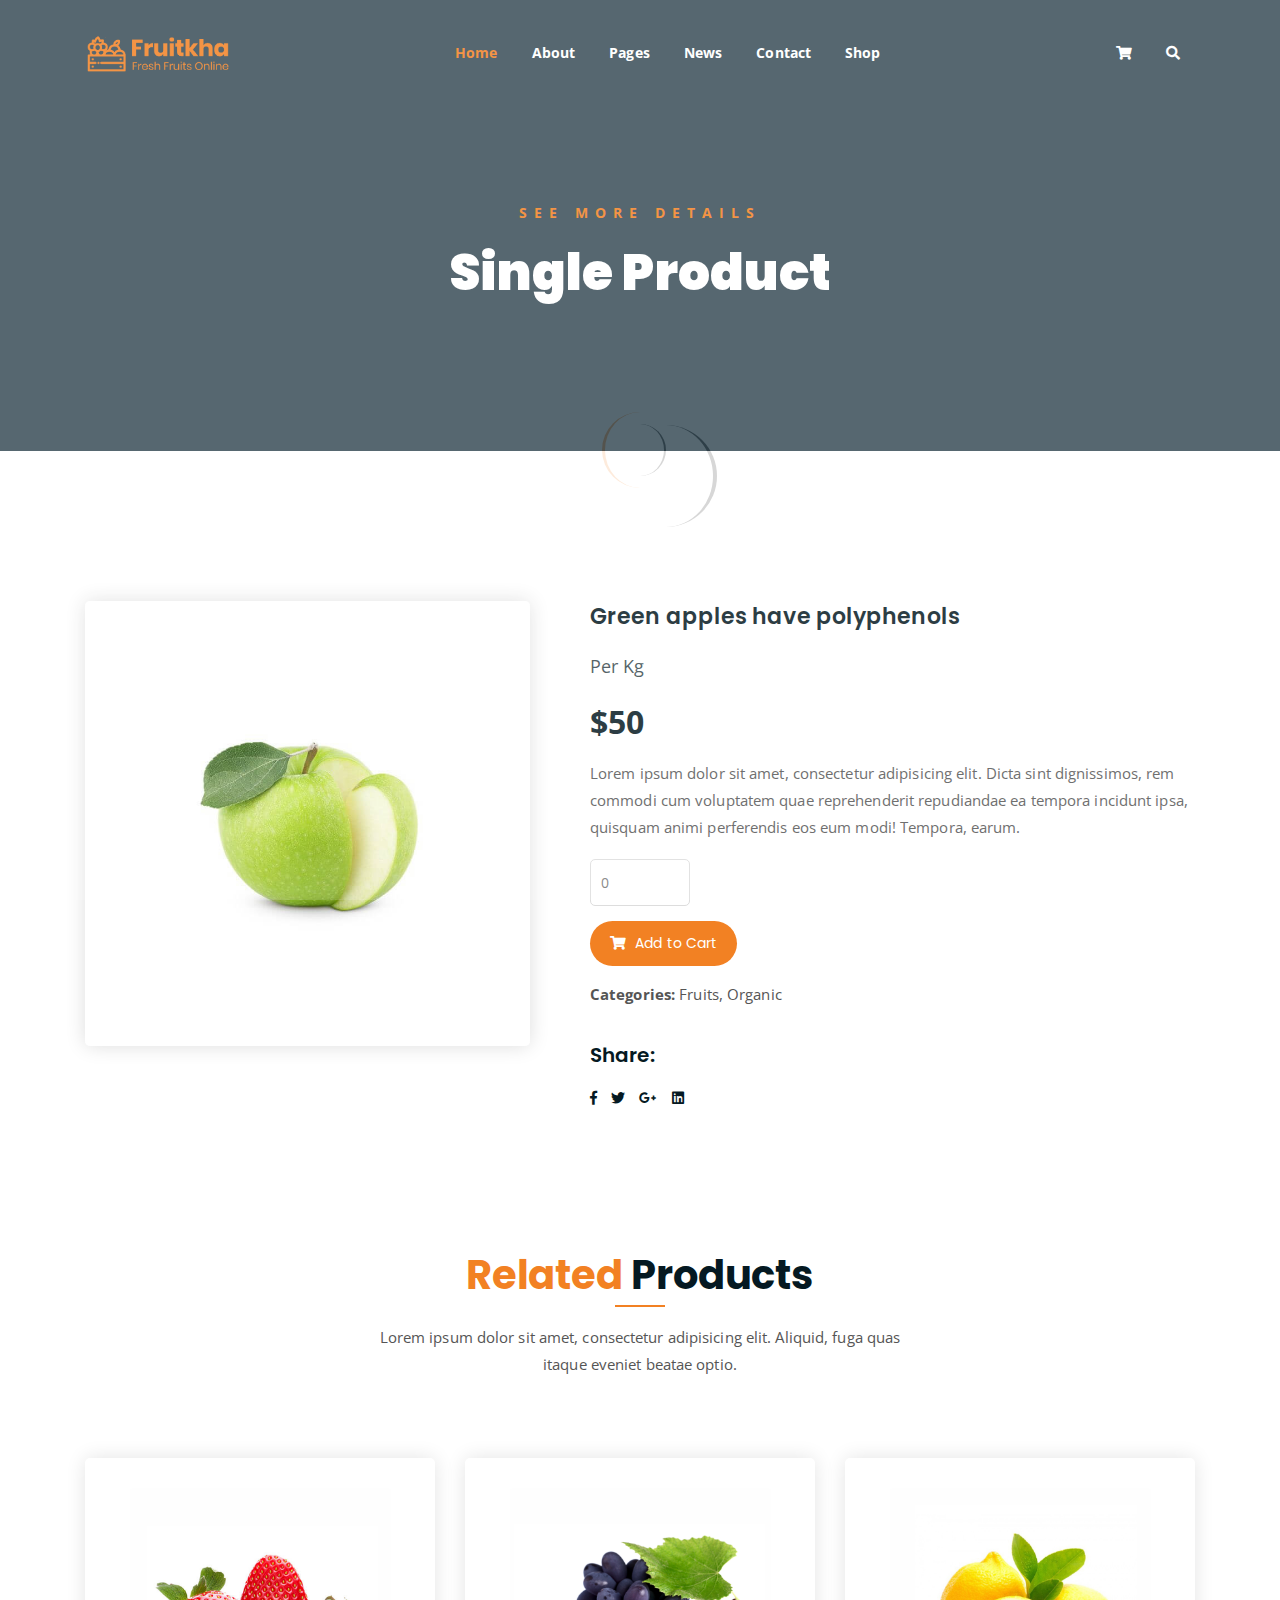
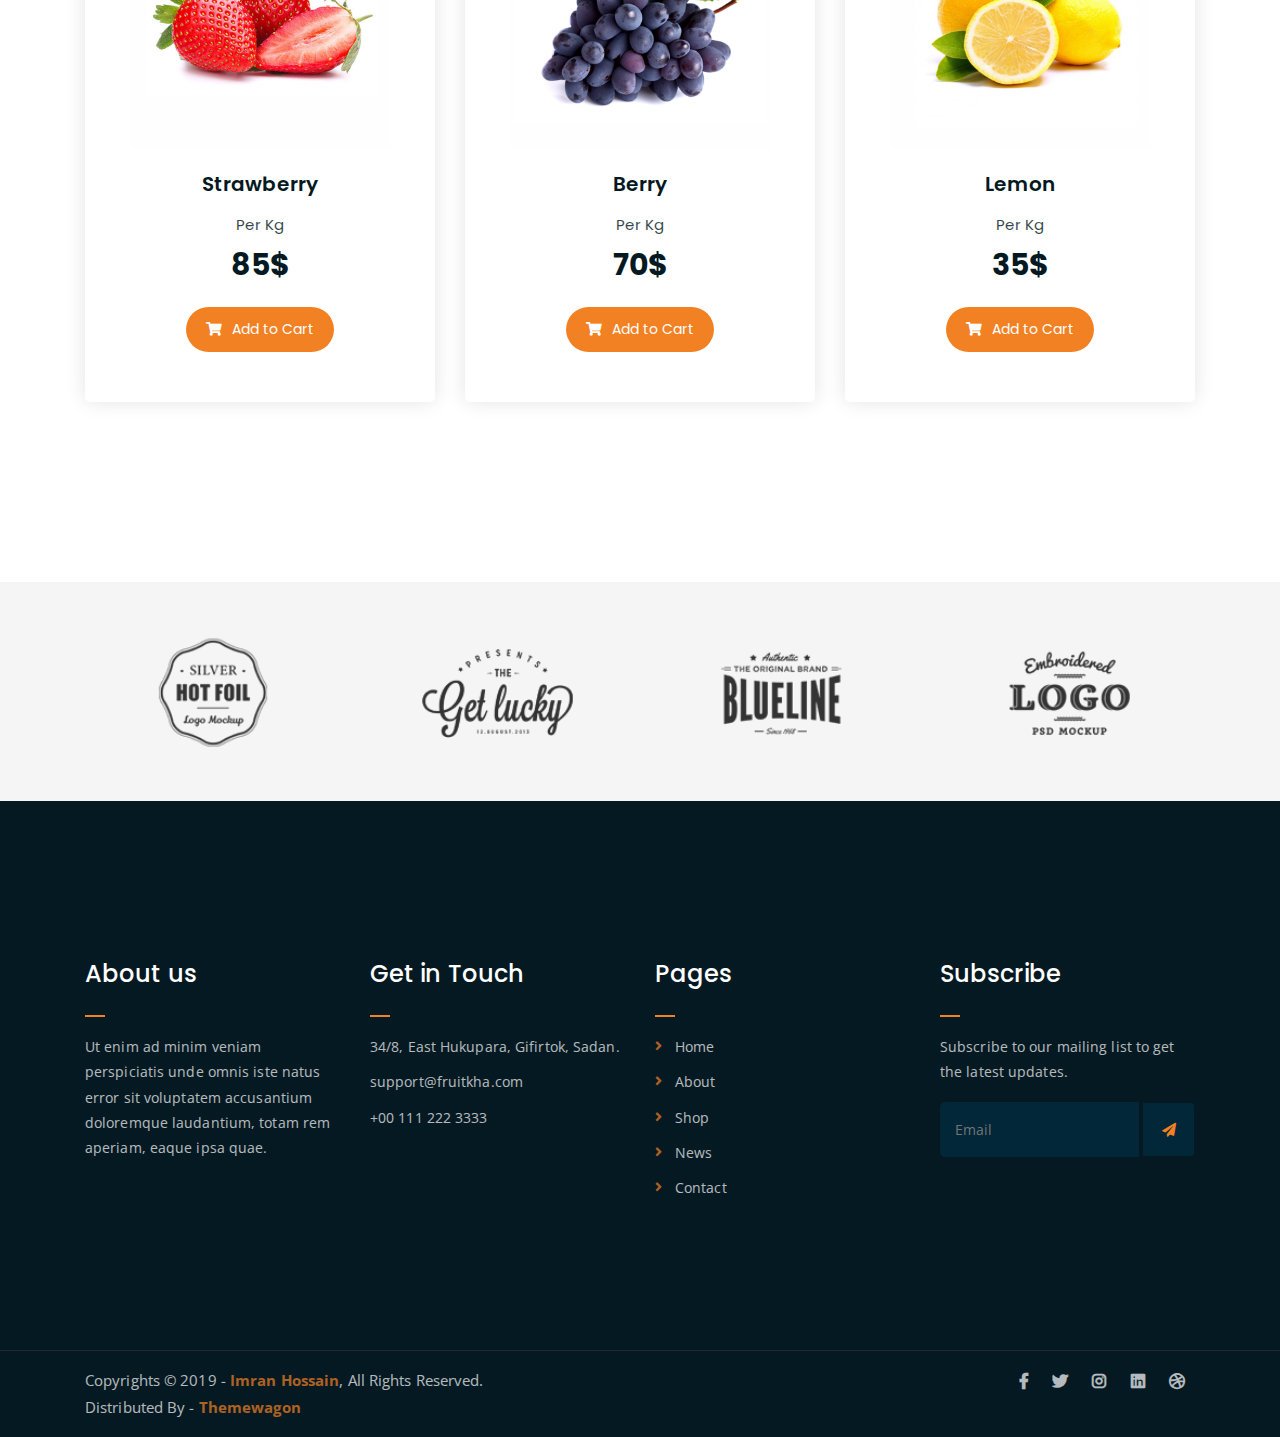
<file: single-product.html>
<!DOCTYPE html>
<html lang="en">
<head>
	<meta charset="UTF-8">
	<meta http-equiv="X-UA-Compatible" content="IE=edge">
	<meta name="viewport" content="width=device-width, initial-scale=1">
	<meta name="description" content="Responsive Bootstrap4 Shop Template, Created by Imran Hossain from https://imransdesign.com/">

	<!-- title -->
	<title>Single Product</title>

	<!-- favicon -->
	<link rel="shortcut icon" type="image/png" href="assets/img/favicon.png">
	<!-- google font -->
	<link href="https://fonts.googleapis.com/css?family=Open+Sans:300,400,700" rel="stylesheet">
	<link href="https://fonts.googleapis.com/css?family=Poppins:400,700&display=swap" rel="stylesheet">
	<!-- fontawesome -->
	<link rel="stylesheet" href="assets/css/all.min.css">
	<!-- bootstrap -->
	<link rel="stylesheet" href="assets/bootstrap/css/bootstrap.min.css">
	<!-- owl carousel -->
	<link rel="stylesheet" href="assets/css/owl.carousel.css">
	<!-- magnific popup -->
	<link rel="stylesheet" href="assets/css/magnific-popup.css">
	<!-- animate css -->
	<link rel="stylesheet" href="assets/css/animate.css">
	<!-- mean menu css -->
	<link rel="stylesheet" href="assets/css/meanmenu.min.css">
	<!-- main style -->
	<link rel="stylesheet" href="assets/css/main.css">
	<!-- responsive -->
	<link rel="stylesheet" href="assets/css/responsive.css">

</head>
<body>
	
	<!--PreLoader-->
    <div class="loader">
        <div class="loader-inner">
            <div class="circle"></div>
        </div>
    </div>
    <!--PreLoader Ends-->
	
	<!-- header -->
	<div class="top-header-area" id="sticker">
		<div class="container">
			<div class="row">
				<div class="col-lg-12 col-sm-12 text-center">
					<div class="main-menu-wrap">
						<!-- logo -->
						<div class="site-logo">
							<a href="index.html">
								<img src="assets/img/logo.png" alt="">
							</a>
						</div>
						<!-- logo -->

						<!-- menu start -->
						<nav class="main-menu">
							<ul>
								<li class="current-list-item"><a href="#">Home</a>
									<ul class="sub-menu">
										<li><a href="index.html">Static Home</a></li>
										<li><a href="index_2.html">Slider Home</a></li>
									</ul>
								</li>
								<li><a href="about.html">About</a></li>
								<li><a href="#">Pages</a>
									<ul class="sub-menu">
										<li><a href="404.html">404 page</a></li>
										<li><a href="about.html">About</a></li>
										<li><a href="cart.html">Cart</a></li>
										<li><a href="checkout.html">Check Out</a></li>
										<li><a href="contact.html">Contact</a></li>
										<li><a href="news.html">News</a></li>
										<li><a href="shop.html">Shop</a></li>
									</ul>
								</li>
								<li><a href="news.html">News</a>
									<ul class="sub-menu">
										<li><a href="news.html">News</a></li>
										<li><a href="single-news.html">Single News</a></li>
									</ul>
								</li>
								<li><a href="contact.html">Contact</a></li>
								<li><a href="shop.html">Shop</a>
									<ul class="sub-menu">
										<li><a href="shop.html">Shop</a></li>
										<li><a href="checkout.html">Check Out</a></li>
										<li><a href="single-product.html">Single Product</a></li>
										<li><a href="cart.html">Cart</a></li>
									</ul>
								</li>
								<li>
									<div class="header-icons">
										<a class="shopping-cart" href="cart.html"><i class="fas fa-shopping-cart"></i></a>
										<a class="mobile-hide search-bar-icon" href="#"><i class="fas fa-search"></i></a>
									</div>
								</li>
							</ul>
						</nav>
						<a class="mobile-show search-bar-icon" href="#"><i class="fas fa-search"></i></a>
						<div class="mobile-menu"></div>
						<!-- menu end -->
					</div>
				</div>
			</div>
		</div>
	</div>
	<!-- end header -->

	<!-- search area -->
	<div class="search-area">
		<div class="container">
			<div class="row">
				<div class="col-lg-12">
					<span class="close-btn"><i class="fas fa-window-close"></i></span>
					<div class="search-bar">
						<div class="search-bar-tablecell">
							<h3>Search For:</h3>
							<input type="text" placeholder="Keywords">
							<button type="submit">Search <i class="fas fa-search"></i></button>
						</div>
					</div>
				</div>
			</div>
		</div>
	</div>
	<!-- end search arewa -->
	
	<!-- breadcrumb-section -->
	<div class="breadcrumb-section breadcrumb-bg">
		<div class="container">
			<div class="row">
				<div class="col-lg-8 offset-lg-2 text-center">
					<div class="breadcrumb-text">
						<p>See more Details</p>
						<h1>Single Product</h1>
					</div>
				</div>
			</div>
		</div>
	</div>
	<!-- end breadcrumb section -->

	<!-- single product -->
	<div class="single-product mt-150 mb-150">
		<div class="container">
			<div class="row">
				<div class="col-md-5">
					<div class="single-product-img">
						<img src="assets/img/products/product-img-5.jpg" alt="">
					</div>
				</div>
				<div class="col-md-7">
					<div class="single-product-content">
						<h3>Green apples have polyphenols</h3>
						<p class="single-product-pricing"><span>Per Kg</span> $50</p>
						<p>Lorem ipsum dolor sit amet, consectetur adipisicing elit. Dicta sint dignissimos, rem commodi cum voluptatem quae reprehenderit repudiandae ea tempora incidunt ipsa, quisquam animi perferendis eos eum modi! Tempora, earum.</p>
						<div class="single-product-form">
							<form action="index.html">
								<input type="number" placeholder="0">
							</form>
							<a href="cart.html" class="cart-btn"><i class="fas fa-shopping-cart"></i> Add to Cart</a>
							<p><strong>Categories: </strong>Fruits, Organic</p>
						</div>
						<h4>Share:</h4>
						<ul class="product-share">
							<li><a href=""><i class="fab fa-facebook-f"></i></a></li>
							<li><a href=""><i class="fab fa-twitter"></i></a></li>
							<li><a href=""><i class="fab fa-google-plus-g"></i></a></li>
							<li><a href=""><i class="fab fa-linkedin"></i></a></li>
						</ul>
					</div>
				</div>
			</div>
		</div>
	</div>
	<!-- end single product -->

	<!-- more products -->
	<div class="more-products mb-150">
		<div class="container">
			<div class="row">
				<div class="col-lg-8 offset-lg-2 text-center">
					<div class="section-title">	
						<h3><span class="orange-text">Related</span> Products</h3>
						<p>Lorem ipsum dolor sit amet, consectetur adipisicing elit. Aliquid, fuga quas itaque eveniet beatae optio.</p>
					</div>
				</div>
			</div>
			<div class="row">
				<div class="col-lg-4 col-md-6 text-center">
					<div class="single-product-item">
						<div class="product-image">
							<a href="single-product.html"><img src="assets/img/products/product-img-1.jpg" alt=""></a>
						</div>
						<h3>Strawberry</h3>
						<p class="product-price"><span>Per Kg</span> 85$ </p>
						<a href="cart.html" class="cart-btn"><i class="fas fa-shopping-cart"></i> Add to Cart</a>
					</div>
				</div>
				<div class="col-lg-4 col-md-6 text-center">
					<div class="single-product-item">
						<div class="product-image">
							<a href="single-product.html"><img src="assets/img/products/product-img-2.jpg" alt=""></a>
						</div>
						<h3>Berry</h3>
						<p class="product-price"><span>Per Kg</span> 70$ </p>
						<a href="cart.html" class="cart-btn"><i class="fas fa-shopping-cart"></i> Add to Cart</a>
					</div>
				</div>
				<div class="col-lg-4 col-md-6 offset-lg-0 offset-md-3 text-center">
					<div class="single-product-item">
						<div class="product-image">
							<a href="single-product.html"><img src="assets/img/products/product-img-3.jpg" alt=""></a>
						</div>
						<h3>Lemon</h3>
						<p class="product-price"><span>Per Kg</span> 35$ </p>
						<a href="cart.html" class="cart-btn"><i class="fas fa-shopping-cart"></i> Add to Cart</a>
					</div>
				</div>
			</div>
		</div>
	</div>
	<!-- end more products -->

	<!-- logo carousel -->
	<div class="logo-carousel-section">
		<div class="container">
			<div class="row">
				<div class="col-lg-12">
					<div class="logo-carousel-inner">
						<div class="single-logo-item">
							<img src="assets/img/company-logos/1.png" alt="">
						</div>
						<div class="single-logo-item">
							<img src="assets/img/company-logos/2.png" alt="">
						</div>
						<div class="single-logo-item">
							<img src="assets/img/company-logos/3.png" alt="">
						</div>
						<div class="single-logo-item">
							<img src="assets/img/company-logos/4.png" alt="">
						</div>
						<div class="single-logo-item">
							<img src="assets/img/company-logos/5.png" alt="">
						</div>
					</div>
				</div>
			</div>
		</div>
	</div>
	<!-- end logo carousel -->

	<!-- footer -->
	<div class="footer-area">
		<div class="container">
			<div class="row">
				<div class="col-lg-3 col-md-6">
					<div class="footer-box about-widget">
						<h2 class="widget-title">About us</h2>
						<p>Ut enim ad minim veniam perspiciatis unde omnis iste natus error sit voluptatem accusantium doloremque laudantium, totam rem aperiam, eaque ipsa quae.</p>
					</div>
				</div>
				<div class="col-lg-3 col-md-6">
					<div class="footer-box get-in-touch">
						<h2 class="widget-title">Get in Touch</h2>
						<ul>
							<li>34/8, East Hukupara, Gifirtok, Sadan.</li>
							<li>support@fruitkha.com</li>
							<li>+00 111 222 3333</li>
						</ul>
					</div>
				</div>
				<div class="col-lg-3 col-md-6">
					<div class="footer-box pages">
						<h2 class="widget-title">Pages</h2>
						<ul>
							<li><a href="index.html">Home</a></li>
							<li><a href="about.html">About</a></li>
							<li><a href="services.html">Shop</a></li>
							<li><a href="news.html">News</a></li>
							<li><a href="contact.html">Contact</a></li>
						</ul>
					</div>
				</div>
				<div class="col-lg-3 col-md-6">
					<div class="footer-box subscribe">
						<h2 class="widget-title">Subscribe</h2>
						<p>Subscribe to our mailing list to get the latest updates.</p>
						<form action="index.html">
							<input type="email" placeholder="Email">
							<button type="submit"><i class="fas fa-paper-plane"></i></button>
						</form>
					</div>
				</div>
			</div>
		</div>
	</div>
	<!-- end footer -->
	
	<!-- copyright -->
	<div class="copyright">
		<div class="container">
			<div class="row">
				<div class="col-lg-6 col-md-12">
					<p>Copyrights &copy; 2019 - <a href="https://imransdesign.com/">Imran Hossain</a>,  All Rights Reserved.<br>
						Distributed By - <a href="https://themewagon.com/">Themewagon</a>
					</p>
				</div>
				<div class="col-lg-6 text-right col-md-12">
					<div class="social-icons">
						<ul>
							<li><a href="#" target="_blank"><i class="fab fa-facebook-f"></i></a></li>
							<li><a href="#" target="_blank"><i class="fab fa-twitter"></i></a></li>
							<li><a href="#" target="_blank"><i class="fab fa-instagram"></i></a></li>
							<li><a href="#" target="_blank"><i class="fab fa-linkedin"></i></a></li>
							<li><a href="#" target="_blank"><i class="fab fa-dribbble"></i></a></li>
						</ul>
					</div>
				</div>
			</div>
		</div>
	</div>
	<!-- end copyright -->
	
	<!-- jquery -->
	<script src="assets/js/jquery-1.11.3.min.js"></script>
	<!-- bootstrap -->
	<script src="assets/bootstrap/js/bootstrap.min.js"></script>
	<!-- count down -->
	<script src="assets/js/jquery.countdown.js"></script>
	<!-- isotope -->
	<script src="assets/js/jquery.isotope-3.0.6.min.js"></script>
	<!-- waypoints -->
	<script src="assets/js/waypoints.js"></script>
	<!-- owl carousel -->
	<script src="assets/js/owl.carousel.min.js"></script>
	<!-- magnific popup -->
	<script src="assets/js/jquery.magnific-popup.min.js"></script>
	<!-- mean menu -->
	<script src="assets/js/jquery.meanmenu.min.js"></script>
	<!-- sticker js -->
	<script src="assets/js/sticker.js"></script>
	<!-- main js -->
	<script src="assets/js/main.js"></script>

</body>
</html>
</file>
<file: assets/css/responsive.css>
/* Medium Layout: 1280px. */
@media only screen and (min-width: 992px) {
}

@media only screen and (min-width: 992px) and (max-width: 1200px) { 
	.hero-text h1 {
	    font-size: 45px;
	}

	a.video-play-btn {
		right: 51%;
	}
	.hero-area div.hero-form {
		bottom: -20%;
	}

	.cart-buttons a:first-child {
	    margin-right: 0;
	    margin-bottom: 15px;
	}
	.contact-form form p input[type=email] {
	    margin-left: 8px;
	}
	.contact-form-box h4 i {
	    left: -20%;
	}
	.comment-template form p input[type=email] {
	    margin-left: 8px;
	}
	ul.main-menu li a {
	    padding: 15px 13px;
	}
	span.close-btn {
	    right: 0;
	}
	ul.sub-menu li a {
	    padding: 7px 10px;
	}

}
/* Tablet Layout: 768px. */
@media only screen and (min-width: 768px) and (max-width: 991px) { 
	.hero-text h1 {
	    font-size: 40px;
	}
	.footer-box {
	    margin-bottom: 40px;
	}
	.copyright p {
	    text-align: center;
	}
	.copyright .social-icons {
	    text-align: center;
	}
	.feature-bg:after {
		display: none;
	}
	.single-team-item {
	    margin-bottom: 30px;
	}
	table.cart-table {
	    margin-bottom: 50px;
	}
	.order-details-wrap {
	    margin-top: 50px;
	}
	.contact-form form p input[type=text], 
	.contact-form form p input[type=tel], 
	.contact-form form p input[type=email] {
	    width: 100%;
	}

	.contact-form form p input[type=email] {
	    margin-left: 0;
	    margin-top: 15px;
	}
	.contact-form form p input[type=tel] {
		margin-bottom: 15px;
	}

	.hero-area div.hero-form {
		width: 325px;
		top: 30%;
	}

	.comment-template form p input[type=text], 
	.comment-template form p input[type=email] {
	    width: 100%;
	}

	.comment-template form p input[type=email] {
	    margin-top: 15px;
	    margin-left: 0;
	}
	.sidebar-section {
	    margin-left: 0;
	    margin-top: 50px;
	}
	.single-product-img {
	    margin-bottom: 30px;
	}
	.single-product-img img {
	    width: 100%;
	}
	.single-project-img img {
	    width: 100%;
	}
	.site-logo a img {
	    max-width: 150px;
	}
	.site-logo {
	    text-align: center;
	    position: absolute;
	    z-index: 999;
	}
	.mean-container .mean-bar {
		z-index: 2;
	}
	.responsive-menu-wrap {
	    display: block;
	}
	.header-icons {
	    text-align: center;
	}
	.top-header-area {
	    padding: 15px 0;
	}

	.responsive-menu-wrap {
	    position: absolute;
	    top: 0;
	}

	.featured-section {
	    padding: 0;
	}

	.responsive-menu-wrap {
	    left: 50%;
	    margin-top: 10px;
	    margin-left: -57.5px;
	}
	.hero-text-tablecell {
	    padding: 0px 70px;
	}
	.hero-form .hero-text h1 {
	    font-size: 30px;
	}

	.hero-form .hero-text p.subtitle {
	    font-size: 13px;
	}

	.hero-form .hero-btns a.bordered-btn {
	    margin-left: 0;
	    margin-top: 20px;
	}

	.sticky-wrapper.is-sticky .top-header-area {
	    position: absolute!important;
	    background-color: transparent;
	}
	.featured-box {
	    padding: 30px;
	}

	.featured-section {
	    padding: 100px 0;
	}
	nav.main-menu {
	    display: none;
	}
	table.order-details {
	    width: 100%;
	}
	.contact-form-box h4 i {
	    left: -7%;
	}
	.single-product-content h3 {
	    font-size: 20px;
	    font-weight: 500;
	    line-height: 1.6;
	}

	.single-product-content {
	    margin-left: 15px;
	}
	a.mobile-hide.search-bar-icon {
	    display: none!important;
	}
	.mobile-show {
		display: block!important;
	}
	a.mobile-show.search-bar-icon {
	    position: absolute;
	    right: 60px;
	    top: 22px;
	    z-index: 999;
	    color: #fff;
	}

}

/* Mobile Layout: 320px. */
@media only screen and (max-width: 767px) {

	.site-logo img {
	    max-width: 150px;
	}

	.responsive-menu-wrap {
	    top: -35px;
	}

	span.close-btn {
		right: 35px;
	}
	.header-icons {
	    text-align: center;
	}
	.hero-text h1 {
	    font-size: 28px;
	}

	.hero-text p.subtitle {
	    font-size: 13px;
	}
	.section-title p {
	    max-width: 400px;
	}

	.section-title h3 {
	    font-size: 25px;
	}

	p.testimonial-body {
	    font-size: 15px;
	}
	.responsive-menu {
	    left: auto;
	    right: 0;
	}

	.featured-section {
	    padding: 0;
	}

	a.video-play-btn {
	    right: auto;
	    left: 50%;
	    margin-left: -45px;
	}

	.shop-banner h3 {
		font-size: 34px;
	}

	.footer-box {
	    margin-bottom: 50px;
	}

	.copyright p {
	    text-align: center;
	}

	.social-icons {
	    text-align: center;
	}

	.footer-area {
		padding: 80px 0;
	}

	.hero-text {
	    text-align: center;
	}

	.responsive-menu-wrap {
	    position: relative;
	}

	.breadcrumb-text h1 {
	    font-size: 30px;
	}

	.feature-bg:after {
	    display: none;
	}
	
	.text-block {
	    margin-bottom: 50px;
	}

	.single-team-item {
	    margin-bottom: 50px;
	}

	.team-bg {
	    height: 450px;
	}

	.total-section {
	    margin-top: 30px;
	}

	.order-details-wrap {
	    margin-top: 50px;
	}

	.contact-form form p input[type=text], 
	.contact-form form p input[type=tel], 
	.contact-form form p input[type=email] {
	    width: 100%;
	}
	.contact-form form p input[type=tel] {
		margin-bottom: 15px;
	}

	.contact-form form p input[type=email] {
	    margin-left: 0;
	    margin-top: 15px;
	}

	.find-location p {
	    font-size: 20px;
	}

	.comment-template form p input[type=email] {
	    margin-left: 0;
	    margin-top: 15px;
	}

	.comment-template form p input[type=text], 
	.comment-template form p input[type=email] {
	    width: 100%;
	}

	.sidebar-section {
	    margin-left: 0;
	    margin-top: 50px;
	}

	.single-product-content {
	    margin-left: 0;
	    margin-top: 15px;
	}

	.single-product-content h3 {
	    font-size: 20px;
	    line-height: 1.5;
	}

	.product-image {
	    padding: 60px;
	    padding-bottom: 0;
	}

	.header-icons {
	    text-align: right;
	    margin-top: 15px;
	}

	.feature-bg {
	    margin: 100px 0;
	}

	.margin-top-150p {
	    margin-top: 650px;
	}

	.display-hidden {
	    display: none;
	}

	.hero-area div.hero-form {
		right: 0;
	}

	.hero-btns a.boxed-btn {
	    display: block;
	    margin: 0 auto;
	}

	.hero-btns {
	    text-align: center;
	}

	.hero-btns a.bordered-btn {
	    margin-left: 0;
	    margin-top: 15px;
	    display: block;
	}
	.hero-area div.hero-form {
		width: auto;
	}
	.section-title p {
		max-width: 285px;
	}

	p.testimonial-body {
		max-width: 285px;
	}
	.hero-area div.hero-form {
		top: 0;
	}
	.single-media-wrap h4 {
	    font-size: 15px;
	}

	.sticky-wrapper.is-sticky .top-header-area {
	    position: absolute!important;
	    background-color: transparent;
	    padding: 25px 0;
	}
	.featured-box {
	    padding: 0 45px;
	    margin-bottom: 10px;
	}

	.featured-section {
	    padding: 100px 0;
	}
	.search-bar-tablecell input {
	    font-size: 20px;
	}
	.header-icons {
		margin-top: 0;
	}
	.site-logo {
    position: absolute;
	    z-index: 99;
	}

	.mean-container .mean-bar {
	    z-index: 2;
	}
	.section-title {
	    margin-bottom: 50px;
	}
	.service-text h3 {
	    font-size: 18px;
	}
	.featured-box h2 {
	    font-size: 23px;
	}

	.featured-box h3 {
	    font-size: 18px;
	}

	.cta-text h3 {
	    line-height: 1.6;
	}

	.news-text-box h3 {
	    font-size: 20px;
	    line-height: 1.5;
	}

	.copyright p {
	    padding-bottom: 0;
	}
	.single-service-box {
	    padding: 30px;
	}

	.service-icon-table {
	    height: 80px;
	}

	.service-icon-tablecell i {
	    font-size: 30px;
	}

	.main-menu {
	    display: none;
	}
	.error-text h1 {
	    font-size: 25px;
	}
	h2.widget-title {
	    font-size: 20px;
	}
	.cart-table-wrap {
	    width: 100%;
	    overflow-x: scroll;
	}
	table.cart-table {
		width: 690px;
	}
	.cart-buttons a:first-child {
	    margin-bottom: 15px;
	}
	.form-title h2 {
	    font-size: 20px;
	}

	.contact-form-box h4 i {
	    left: -20%;
	}
	.featured-text p {
	    line-height: 1.8;
	}
	.single-artcile-bg {
	    height: 300px;
	}

	.single-article-text h2 {
	    font-size: 20px;
	}

	.comments-list-wrap h3, .comment-template h4 {
	    font-size: 20px;
	}

	.comment-user-avater img {
	    max-width: 45px;
	}

	.comment-text-body {
	    padding-left: 60px;
	}

	.comment-text-body h4 a {
	    display: block;
	    border: none;
	    margin-left: 0;
	    margin-top: 10px;
	}

	.comment-text-body h4 {
	    font-size: 18px;
	}

	.comment-text-body p {
	    line-height: 1.8;
	}

	.single-comment-body.child {
	    margin-left: 0;
	}
	.single-product-content h3 {
	    font-size: 20px;
	    line-height: 1.5;
	}
	a.mobile-hide.search-bar-icon {
	    display: none!important;
	}
	.mobile-show {
		display: block!important;
	}
	a.mobile-show.search-bar-icon {
	    position: absolute;
	    right: 60px;
	    top: 22px;
	    z-index: 999;
	    color: #fff;
	}
}
/* Wide Mobile Layout: 480px. */
@media only screen and (min-width: 480px) and (max-width: 767px) { 
	.hero-area div.hero-form {
	    margin: 0 auto;
	    right: auto;
	    width: 380px;
	    left: 50%;
	    margin-left: -190px;
	}

	.hero-btns {
	    text-align: center;
	}

	.hero-btns a.bordered-btn {
	    margin-left: 0;
	    margin-top: 15px;
	    display: block;
	}
}
</file>
<file: assets/css/all.min.css>
.fa,.fab,.fal,.far,.fas{-moz-osx-font-smoothing:grayscale;-webkit-font-smoothing:antialiased;display:inline-block;font-style:normal;font-variant:normal;text-rendering:auto;line-height:1}.fa-lg{font-size:1.33333em;line-height:.75em;vertical-align:-.0667em}.fa-xs{font-size:.75em}.fa-sm{font-size:.875em}.fa-1x{font-size:1em}.fa-2x{font-size:2em}.fa-3x{font-size:3em}.fa-4x{font-size:4em}.fa-5x{font-size:5em}.fa-6x{font-size:6em}.fa-7x{font-size:7em}.fa-8x{font-size:8em}.fa-9x{font-size:9em}.fa-10x{font-size:10em}.fa-fw{text-align:center;width:1.25em}.fa-ul{list-style-type:none;margin-left:2.5em;padding-left:0}.fa-ul>li{position:relative}.fa-li{left:-2em;position:absolute;text-align:center;width:2em;line-height:inherit}.fa-border{border:.08em solid #eee;border-radius:.1em;padding:.2em .25em .15em}.fa-pull-left{float:left}.fa-pull-right{float:right}.fa.fa-pull-left,.fab.fa-pull-left,.fal.fa-pull-left,.far.fa-pull-left,.fas.fa-pull-left{margin-right:.3em}.fa.fa-pull-right,.fab.fa-pull-right,.fal.fa-pull-right,.far.fa-pull-right,.fas.fa-pull-right{margin-left:.3em}.fa-spin{animation:fa-spin 2s infinite linear}.fa-pulse{animation:fa-spin 1s infinite steps(8)}@keyframes fa-spin{0%{transform:rotate(0deg)}to{transform:rotate(1turn)}}.fa-rotate-90{-ms-filter:"progid:DXImageTransform.Microsoft.BasicImage(rotation=1)";transform:rotate(90deg)}.fa-rotate-180{-ms-filter:"progid:DXImageTransform.Microsoft.BasicImage(rotation=2)";transform:rotate(180deg)}.fa-rotate-270{-ms-filter:"progid:DXImageTransform.Microsoft.BasicImage(rotation=3)";transform:rotate(270deg)}.fa-flip-horizontal{-ms-filter:"progid:DXImageTransform.Microsoft.BasicImage(rotation=0, mirror=1)";transform:scaleX(-1)}.fa-flip-vertical{transform:scaleY(-1)}.fa-flip-horizontal.fa-flip-vertical,.fa-flip-vertical{-ms-filter:"progid:DXImageTransform.Microsoft.BasicImage(rotation=2, mirror=1)"}.fa-flip-horizontal.fa-flip-vertical{transform:scale(-1)}:root .fa-flip-horizontal,:root .fa-flip-vertical,:root .fa-rotate-90,:root .fa-rotate-180,:root .fa-rotate-270{filter:none}.fa-stack{display:inline-block;height:2em;line-height:2em;position:relative;vertical-align:middle;width:2.5em}.fa-stack-1x,.fa-stack-2x{left:0;position:absolute;text-align:center;width:100%}.fa-stack-1x{line-height:inherit}.fa-stack-2x{font-size:2em}.fa-inverse{color:#fff}.fa-500px:before{content:"\f26e"}.fa-accessible-icon:before{content:"\f368"}.fa-accusoft:before{content:"\f369"}.fa-acquisitions-incorporated:before{content:"\f6af"}.fa-ad:before{content:"\f641"}.fa-address-book:before{content:"\f2b9"}.fa-address-card:before{content:"\f2bb"}.fa-adjust:before{content:"\f042"}.fa-adn:before{content:"\f170"}.fa-adobe:before{content:"\f778"}.fa-adversal:before{content:"\f36a"}.fa-affiliatetheme:before{content:"\f36b"}.fa-air-freshener:before{content:"\f5d0"}.fa-algolia:before{content:"\f36c"}.fa-align-center:before{content:"\f037"}.fa-align-justify:before{content:"\f039"}.fa-align-left:before{content:"\f036"}.fa-align-right:before{content:"\f038"}.fa-alipay:before{content:"\f642"}.fa-allergies:before{content:"\f461"}.fa-amazon:before{content:"\f270"}.fa-amazon-pay:before{content:"\f42c"}.fa-ambulance:before{content:"\f0f9"}.fa-american-sign-language-interpreting:before{content:"\f2a3"}.fa-amilia:before{content:"\f36d"}.fa-anchor:before{content:"\f13d"}.fa-android:before{content:"\f17b"}.fa-angellist:before{content:"\f209"}.fa-angle-double-down:before{content:"\f103"}.fa-angle-double-left:before{content:"\f100"}.fa-angle-double-right:before{content:"\f101"}.fa-angle-double-up:before{content:"\f102"}.fa-angle-down:before{content:"\f107"}.fa-angle-left:before{content:"\f104"}.fa-angle-right:before{content:"\f105"}.fa-angle-up:before{content:"\f106"}.fa-angry:before{content:"\f556"}.fa-angrycreative:before{content:"\f36e"}.fa-angular:before{content:"\f420"}.fa-ankh:before{content:"\f644"}.fa-app-store:before{content:"\f36f"}.fa-app-store-ios:before{content:"\f370"}.fa-apper:before{content:"\f371"}.fa-apple:before{content:"\f179"}.fa-apple-alt:before{content:"\f5d1"}.fa-apple-pay:before{content:"\f415"}.fa-archive:before{content:"\f187"}.fa-archway:before{content:"\f557"}.fa-arrow-alt-circle-down:before{content:"\f358"}.fa-arrow-alt-circle-left:before{content:"\f359"}.fa-arrow-alt-circle-right:before{content:"\f35a"}.fa-arrow-alt-circle-up:before{content:"\f35b"}.fa-arrow-circle-down:before{content:"\f0ab"}.fa-arrow-circle-left:before{content:"\f0a8"}.fa-arrow-circle-right:before{content:"\f0a9"}.fa-arrow-circle-up:before{content:"\f0aa"}.fa-arrow-down:before{content:"\f063"}.fa-arrow-left:before{content:"\f060"}.fa-arrow-right:before{content:"\f061"}.fa-arrow-up:before{content:"\f062"}.fa-arrows-alt:before{content:"\f0b2"}.fa-arrows-alt-h:before{content:"\f337"}.fa-arrows-alt-v:before{content:"\f338"}.fa-artstation:before{content:"\f77a"}.fa-assistive-listening-systems:before{content:"\f2a2"}.fa-asterisk:before{content:"\f069"}.fa-asymmetrik:before{content:"\f372"}.fa-at:before{content:"\f1fa"}.fa-atlas:before{content:"\f558"}.fa-atlassian:before{content:"\f77b"}.fa-atom:before{content:"\f5d2"}.fa-audible:before{content:"\f373"}.fa-audio-description:before{content:"\f29e"}.fa-autoprefixer:before{content:"\f41c"}.fa-avianex:before{content:"\f374"}.fa-aviato:before{content:"\f421"}.fa-award:before{content:"\f559"}.fa-aws:before{content:"\f375"}.fa-baby:before{content:"\f77c"}.fa-baby-carriage:before{content:"\f77d"}.fa-backspace:before{content:"\f55a"}.fa-backward:before{content:"\f04a"}.fa-balance-scale:before{content:"\f24e"}.fa-ban:before{content:"\f05e"}.fa-band-aid:before{content:"\f462"}.fa-bandcamp:before{content:"\f2d5"}.fa-barcode:before{content:"\f02a"}.fa-bars:before{content:"\f0c9"}.fa-baseball-ball:before{content:"\f433"}.fa-basketball-ball:before{content:"\f434"}.fa-bath:before{content:"\f2cd"}.fa-battery-empty:before{content:"\f244"}.fa-battery-full:before{content:"\f240"}.fa-battery-half:before{content:"\f242"}.fa-battery-quarter:before{content:"\f243"}.fa-battery-three-quarters:before{content:"\f241"}.fa-bed:before{content:"\f236"}.fa-beer:before{content:"\f0fc"}.fa-behance:before{content:"\f1b4"}.fa-behance-square:before{content:"\f1b5"}.fa-bell:before{content:"\f0f3"}.fa-bell-slash:before{content:"\f1f6"}.fa-bezier-curve:before{content:"\f55b"}.fa-bible:before{content:"\f647"}.fa-bicycle:before{content:"\f206"}.fa-bimobject:before{content:"\f378"}.fa-binoculars:before{content:"\f1e5"}.fa-biohazard:before{content:"\f780"}.fa-birthday-cake:before{content:"\f1fd"}.fa-bitbucket:before{content:"\f171"}.fa-bitcoin:before{content:"\f379"}.fa-bity:before{content:"\f37a"}.fa-black-tie:before{content:"\f27e"}.fa-blackberry:before{content:"\f37b"}.fa-blender:before{content:"\f517"}.fa-blender-phone:before{content:"\f6b6"}.fa-blind:before{content:"\f29d"}.fa-blog:before{content:"\f781"}.fa-blogger:before{content:"\f37c"}.fa-blogger-b:before{content:"\f37d"}.fa-bluetooth:before{content:"\f293"}.fa-bluetooth-b:before{content:"\f294"}.fa-bold:before{content:"\f032"}.fa-bolt:before{content:"\f0e7"}.fa-bomb:before{content:"\f1e2"}.fa-bone:before{content:"\f5d7"}.fa-bong:before{content:"\f55c"}.fa-book:before{content:"\f02d"}.fa-book-dead:before{content:"\f6b7"}.fa-book-open:before{content:"\f518"}.fa-book-reader:before{content:"\f5da"}.fa-bookmark:before{content:"\f02e"}.fa-bowling-ball:before{content:"\f436"}.fa-box:before{content:"\f466"}.fa-box-open:before{content:"\f49e"}.fa-boxes:before{content:"\f468"}.fa-braille:before{content:"\f2a1"}.fa-brain:before{content:"\f5dc"}.fa-briefcase:before{content:"\f0b1"}.fa-briefcase-medical:before{content:"\f469"}.fa-broadcast-tower:before{content:"\f519"}.fa-broom:before{content:"\f51a"}.fa-brush:before{content:"\f55d"}.fa-btc:before{content:"\f15a"}.fa-bug:before{content:"\f188"}.fa-building:before{content:"\f1ad"}.fa-bullhorn:before{content:"\f0a1"}.fa-bullseye:before{content:"\f140"}.fa-burn:before{content:"\f46a"}.fa-buromobelexperte:before{content:"\f37f"}.fa-bus:before{content:"\f207"}.fa-bus-alt:before{content:"\f55e"}.fa-business-time:before{content:"\f64a"}.fa-buysellads:before{content:"\f20d"}.fa-calculator:before{content:"\f1ec"}.fa-calendar:before{content:"\f133"}.fa-calendar-alt:before{content:"\f073"}.fa-calendar-check:before{content:"\f274"}.fa-calendar-day:before{content:"\f783"}.fa-calendar-minus:before{content:"\f272"}.fa-calendar-plus:before{content:"\f271"}.fa-calendar-times:before{content:"\f273"}.fa-calendar-week:before{content:"\f784"}.fa-camera:before{content:"\f030"}.fa-camera-retro:before{content:"\f083"}.fa-campground:before{content:"\f6bb"}.fa-canadian-maple-leaf:before{content:"\f785"}.fa-candy-cane:before{content:"\f786"}.fa-cannabis:before{content:"\f55f"}.fa-capsules:before{content:"\f46b"}.fa-car:before{content:"\f1b9"}.fa-car-alt:before{content:"\f5de"}.fa-car-battery:before{content:"\f5df"}.fa-car-crash:before{content:"\f5e1"}.fa-car-side:before{content:"\f5e4"}.fa-caret-down:before{content:"\f0d7"}.fa-caret-left:before{content:"\f0d9"}.fa-caret-right:before{content:"\f0da"}.fa-caret-square-down:before{content:"\f150"}.fa-caret-square-left:before{content:"\f191"}.fa-caret-square-right:before{content:"\f152"}.fa-caret-square-up:before{content:"\f151"}.fa-caret-up:before{content:"\f0d8"}.fa-carrot:before{content:"\f787"}.fa-cart-arrow-down:before{content:"\f218"}.fa-cart-plus:before{content:"\f217"}.fa-cash-register:before{content:"\f788"}.fa-cat:before{content:"\f6be"}.fa-cc-amazon-pay:before{content:"\f42d"}.fa-cc-amex:before{content:"\f1f3"}.fa-cc-apple-pay:before{content:"\f416"}.fa-cc-diners-club:before{content:"\f24c"}.fa-cc-discover:before{content:"\f1f2"}.fa-cc-jcb:before{content:"\f24b"}.fa-cc-mastercard:before{content:"\f1f1"}.fa-cc-paypal:before{content:"\f1f4"}.fa-cc-stripe:before{content:"\f1f5"}.fa-cc-visa:before{content:"\f1f0"}.fa-centercode:before{content:"\f380"}.fa-centos:before{content:"\f789"}.fa-certificate:before{content:"\f0a3"}.fa-chair:before{content:"\f6c0"}.fa-chalkboard:before{content:"\f51b"}.fa-chalkboard-teacher:before{content:"\f51c"}.fa-charging-station:before{content:"\f5e7"}.fa-chart-area:before{content:"\f1fe"}.fa-chart-bar:before{content:"\f080"}.fa-chart-line:before{content:"\f201"}.fa-chart-pie:before{content:"\f200"}.fa-check:before{content:"\f00c"}.fa-check-circle:before{content:"\f058"}.fa-check-double:before{content:"\f560"}.fa-check-square:before{content:"\f14a"}.fa-chess:before{content:"\f439"}.fa-chess-bishop:before{content:"\f43a"}.fa-chess-board:before{content:"\f43c"}.fa-chess-king:before{content:"\f43f"}.fa-chess-knight:before{content:"\f441"}.fa-chess-pawn:before{content:"\f443"}.fa-chess-queen:before{content:"\f445"}.fa-chess-rook:before{content:"\f447"}.fa-chevron-circle-down:before{content:"\f13a"}.fa-chevron-circle-left:before{content:"\f137"}.fa-chevron-circle-right:before{content:"\f138"}.fa-chevron-circle-up:before{content:"\f139"}.fa-chevron-down:before{content:"\f078"}.fa-chevron-left:before{content:"\f053"}.fa-chevron-right:before{content:"\f054"}.fa-chevron-up:before{content:"\f077"}.fa-child:before{content:"\f1ae"}.fa-chrome:before{content:"\f268"}.fa-church:before{content:"\f51d"}.fa-circle:before{content:"\f111"}.fa-circle-notch:before{content:"\f1ce"}.fa-city:before{content:"\f64f"}.fa-clipboard:before{content:"\f328"}.fa-clipboard-check:before{content:"\f46c"}.fa-clipboard-list:before{content:"\f46d"}.fa-clock:before{content:"\f017"}.fa-clone:before{content:"\f24d"}.fa-closed-captioning:before{content:"\f20a"}.fa-cloud:before{content:"\f0c2"}.fa-cloud-download-alt:before{content:"\f381"}.fa-cloud-meatball:before{content:"\f73b"}.fa-cloud-moon:before{content:"\f6c3"}.fa-cloud-moon-rain:before{content:"\f73c"}.fa-cloud-rain:before{content:"\f73d"}.fa-cloud-showers-heavy:before{content:"\f740"}.fa-cloud-sun:before{content:"\f6c4"}.fa-cloud-sun-rain:before{content:"\f743"}.fa-cloud-upload-alt:before{content:"\f382"}.fa-cloudscale:before{content:"\f383"}.fa-cloudsmith:before{content:"\f384"}.fa-cloudversify:before{content:"\f385"}.fa-cocktail:before{content:"\f561"}.fa-code:before{content:"\f121"}.fa-code-branch:before{content:"\f126"}.fa-codepen:before{content:"\f1cb"}.fa-codiepie:before{content:"\f284"}.fa-coffee:before{content:"\f0f4"}.fa-cog:before{content:"\f013"}.fa-cogs:before{content:"\f085"}.fa-coins:before{content:"\f51e"}.fa-columns:before{content:"\f0db"}.fa-comment:before{content:"\f075"}.fa-comment-alt:before{content:"\f27a"}.fa-comment-dollar:before{content:"\f651"}.fa-comment-dots:before{content:"\f4ad"}.fa-comment-slash:before{content:"\f4b3"}.fa-comments:before{content:"\f086"}.fa-comments-dollar:before{content:"\f653"}.fa-compact-disc:before{content:"\f51f"}.fa-compass:before{content:"\f14e"}.fa-compress:before{content:"\f066"}.fa-compress-arrows-alt:before{content:"\f78c"}.fa-concierge-bell:before{content:"\f562"}.fa-confluence:before{content:"\f78d"}.fa-connectdevelop:before{content:"\f20e"}.fa-contao:before{content:"\f26d"}.fa-cookie:before{content:"\f563"}.fa-cookie-bite:before{content:"\f564"}.fa-copy:before{content:"\f0c5"}.fa-copyright:before{content:"\f1f9"}.fa-couch:before{content:"\f4b8"}.fa-cpanel:before{content:"\f388"}.fa-creative-commons:before{content:"\f25e"}.fa-creative-commons-by:before{content:"\f4e7"}.fa-creative-commons-nc:before{content:"\f4e8"}.fa-creative-commons-nc-eu:before{content:"\f4e9"}.fa-creative-commons-nc-jp:before{content:"\f4ea"}.fa-creative-commons-nd:before{content:"\f4eb"}.fa-creative-commons-pd:before{content:"\f4ec"}.fa-creative-commons-pd-alt:before{content:"\f4ed"}.fa-creative-commons-remix:before{content:"\f4ee"}.fa-creative-commons-sa:before{content:"\f4ef"}.fa-creative-commons-sampling:before{content:"\f4f0"}.fa-creative-commons-sampling-plus:before{content:"\f4f1"}.fa-creative-commons-share:before{content:"\f4f2"}.fa-creative-commons-zero:before{content:"\f4f3"}.fa-credit-card:before{content:"\f09d"}.fa-critical-role:before{content:"\f6c9"}.fa-crop:before{content:"\f125"}.fa-crop-alt:before{content:"\f565"}.fa-cross:before{content:"\f654"}.fa-crosshairs:before{content:"\f05b"}.fa-crow:before{content:"\f520"}.fa-crown:before{content:"\f521"}.fa-css3:before{content:"\f13c"}.fa-css3-alt:before{content:"\f38b"}.fa-cube:before{content:"\f1b2"}.fa-cubes:before{content:"\f1b3"}.fa-cut:before{content:"\f0c4"}.fa-cuttlefish:before{content:"\f38c"}.fa-d-and-d:before{content:"\f38d"}.fa-d-and-d-beyond:before{content:"\f6ca"}.fa-dashcube:before{content:"\f210"}.fa-database:before{content:"\f1c0"}.fa-deaf:before{content:"\f2a4"}.fa-delicious:before{content:"\f1a5"}.fa-democrat:before{content:"\f747"}.fa-deploydog:before{content:"\f38e"}.fa-deskpro:before{content:"\f38f"}.fa-desktop:before{content:"\f108"}.fa-dev:before{content:"\f6cc"}.fa-deviantart:before{content:"\f1bd"}.fa-dharmachakra:before{content:"\f655"}.fa-dhl:before{content:"\f790"}.fa-diagnoses:before{content:"\f470"}.fa-diaspora:before{content:"\f791"}.fa-dice:before{content:"\f522"}.fa-dice-d20:before{content:"\f6cf"}.fa-dice-d6:before{content:"\f6d1"}.fa-dice-five:before{content:"\f523"}.fa-dice-four:before{content:"\f524"}.fa-dice-one:before{content:"\f525"}.fa-dice-six:before{content:"\f526"}.fa-dice-three:before{content:"\f527"}.fa-dice-two:before{content:"\f528"}.fa-digg:before{content:"\f1a6"}.fa-digital-ocean:before{content:"\f391"}.fa-digital-tachograph:before{content:"\f566"}.fa-directions:before{content:"\f5eb"}.fa-discord:before{content:"\f392"}.fa-discourse:before{content:"\f393"}.fa-divide:before{content:"\f529"}.fa-dizzy:before{content:"\f567"}.fa-dna:before{content:"\f471"}.fa-dochub:before{content:"\f394"}.fa-docker:before{content:"\f395"}.fa-dog:before{content:"\f6d3"}.fa-dollar-sign:before{content:"\f155"}.fa-dolly:before{content:"\f472"}.fa-dolly-flatbed:before{content:"\f474"}.fa-donate:before{content:"\f4b9"}.fa-door-closed:before{content:"\f52a"}.fa-door-open:before{content:"\f52b"}.fa-dot-circle:before{content:"\f192"}.fa-dove:before{content:"\f4ba"}.fa-download:before{content:"\f019"}.fa-draft2digital:before{content:"\f396"}.fa-drafting-compass:before{content:"\f568"}.fa-dragon:before{content:"\f6d5"}.fa-draw-polygon:before{content:"\f5ee"}.fa-dribbble:before{content:"\f17d"}.fa-dribbble-square:before{content:"\f397"}.fa-dropbox:before{content:"\f16b"}.fa-drum:before{content:"\f569"}.fa-drum-steelpan:before{content:"\f56a"}.fa-drumstick-bite:before{content:"\f6d7"}.fa-drupal:before{content:"\f1a9"}.fa-dumbbell:before{content:"\f44b"}.fa-dumpster:before{content:"\f793"}.fa-dumpster-fire:before{content:"\f794"}.fa-dungeon:before{content:"\f6d9"}.fa-dyalog:before{content:"\f399"}.fa-earlybirds:before{content:"\f39a"}.fa-ebay:before{content:"\f4f4"}.fa-edge:before{content:"\f282"}.fa-edit:before{content:"\f044"}.fa-eject:before{content:"\f052"}.fa-elementor:before{content:"\f430"}.fa-ellipsis-h:before{content:"\f141"}.fa-ellipsis-v:before{content:"\f142"}.fa-ello:before{content:"\f5f1"}.fa-ember:before{content:"\f423"}.fa-empire:before{content:"\f1d1"}.fa-envelope:before{content:"\f0e0"}.fa-envelope-open:before{content:"\f2b6"}.fa-envelope-open-text:before{content:"\f658"}.fa-envelope-square:before{content:"\f199"}.fa-envira:before{content:"\f299"}.fa-equals:before{content:"\f52c"}.fa-eraser:before{content:"\f12d"}.fa-erlang:before{content:"\f39d"}.fa-ethereum:before{content:"\f42e"}.fa-ethernet:before{content:"\f796"}.fa-etsy:before{content:"\f2d7"}.fa-euro-sign:before{content:"\f153"}.fa-exchange-alt:before{content:"\f362"}.fa-exclamation:before{content:"\f12a"}.fa-exclamation-circle:before{content:"\f06a"}.fa-exclamation-triangle:before{content:"\f071"}.fa-expand:before{content:"\f065"}.fa-expand-arrows-alt:before{content:"\f31e"}.fa-expeditedssl:before{content:"\f23e"}.fa-external-link-alt:before{content:"\f35d"}.fa-external-link-square-alt:before{content:"\f360"}.fa-eye:before{content:"\f06e"}.fa-eye-dropper:before{content:"\f1fb"}.fa-eye-slash:before{content:"\f070"}.fa-facebook:before{content:"\f09a"}.fa-facebook-f:before{content:"\f39e"}.fa-facebook-messenger:before{content:"\f39f"}.fa-facebook-square:before{content:"\f082"}.fa-fantasy-flight-games:before{content:"\f6dc"}.fa-fast-backward:before{content:"\f049"}.fa-fast-forward:before{content:"\f050"}.fa-fax:before{content:"\f1ac"}.fa-feather:before{content:"\f52d"}.fa-feather-alt:before{content:"\f56b"}.fa-fedex:before{content:"\f797"}.fa-fedora:before{content:"\f798"}.fa-female:before{content:"\f182"}.fa-fighter-jet:before{content:"\f0fb"}.fa-figma:before{content:"\f799"}.fa-file:before{content:"\f15b"}.fa-file-alt:before{content:"\f15c"}.fa-file-archive:before{content:"\f1c6"}.fa-file-audio:before{content:"\f1c7"}.fa-file-code:before{content:"\f1c9"}.fa-file-contract:before{content:"\f56c"}.fa-file-csv:before{content:"\f6dd"}.fa-file-download:before{content:"\f56d"}.fa-file-excel:before{content:"\f1c3"}.fa-file-export:before{content:"\f56e"}.fa-file-image:before{content:"\f1c5"}.fa-file-import:before{content:"\f56f"}.fa-file-invoice:before{content:"\f570"}.fa-file-invoice-dollar:before{content:"\f571"}.fa-file-medical:before{content:"\f477"}.fa-file-medical-alt:before{content:"\f478"}.fa-file-pdf:before{content:"\f1c1"}.fa-file-powerpoint:before{content:"\f1c4"}.fa-file-prescription:before{content:"\f572"}.fa-file-signature:before{content:"\f573"}.fa-file-upload:before{content:"\f574"}.fa-file-video:before{content:"\f1c8"}.fa-file-word:before{content:"\f1c2"}.fa-fill:before{content:"\f575"}.fa-fill-drip:before{content:"\f576"}.fa-film:before{content:"\f008"}.fa-filter:before{content:"\f0b0"}.fa-fingerprint:before{content:"\f577"}.fa-fire:before{content:"\f06d"}.fa-fire-alt:before{content:"\f7e4"}.fa-fire-extinguisher:before{content:"\f134"}.fa-firefox:before{content:"\f269"}.fa-first-aid:before{content:"\f479"}.fa-first-order:before{content:"\f2b0"}.fa-first-order-alt:before{content:"\f50a"}.fa-firstdraft:before{content:"\f3a1"}.fa-fish:before{content:"\f578"}.fa-fist-raised:before{content:"\f6de"}.fa-flag:before{content:"\f024"}.fa-flag-checkered:before{content:"\f11e"}.fa-flag-usa:before{content:"\f74d"}.fa-flask:before{content:"\f0c3"}.fa-flickr:before{content:"\f16e"}.fa-flipboard:before{content:"\f44d"}.fa-flushed:before{content:"\f579"}.fa-fly:before{content:"\f417"}.fa-folder:before{content:"\f07b"}.fa-folder-minus:before{content:"\f65d"}.fa-folder-open:before{content:"\f07c"}.fa-folder-plus:before{content:"\f65e"}.fa-font:before{content:"\f031"}.fa-font-awesome:before{content:"\f2b4"}.fa-font-awesome-alt:before{content:"\f35c"}.fa-font-awesome-flag:before{content:"\f425"}.fa-font-awesome-logo-full:before{content:"\f4e6"}.fa-fonticons:before{content:"\f280"}.fa-fonticons-fi:before{content:"\f3a2"}.fa-football-ball:before{content:"\f44e"}.fa-fort-awesome:before{content:"\f286"}.fa-fort-awesome-alt:before{content:"\f3a3"}.fa-forumbee:before{content:"\f211"}.fa-forward:before{content:"\f04e"}.fa-foursquare:before{content:"\f180"}.fa-free-code-camp:before{content:"\f2c5"}.fa-freebsd:before{content:"\f3a4"}.fa-frog:before{content:"\f52e"}.fa-frown:before{content:"\f119"}.fa-frown-open:before{content:"\f57a"}.fa-fulcrum:before{content:"\f50b"}.fa-funnel-dollar:before{content:"\f662"}.fa-futbol:before{content:"\f1e3"}.fa-galactic-republic:before{content:"\f50c"}.fa-galactic-senate:before{content:"\f50d"}.fa-gamepad:before{content:"\f11b"}.fa-gas-pump:before{content:"\f52f"}.fa-gavel:before{content:"\f0e3"}.fa-gem:before{content:"\f3a5"}.fa-genderless:before{content:"\f22d"}.fa-get-pocket:before{content:"\f265"}.fa-gg:before{content:"\f260"}.fa-gg-circle:before{content:"\f261"}.fa-ghost:before{content:"\f6e2"}.fa-gift:before{content:"\f06b"}.fa-gifts:before{content:"\f79c"}.fa-git:before{content:"\f1d3"}.fa-git-square:before{content:"\f1d2"}.fa-github:before{content:"\f09b"}.fa-github-alt:before{content:"\f113"}.fa-github-square:before{content:"\f092"}.fa-gitkraken:before{content:"\f3a6"}.fa-gitlab:before{content:"\f296"}.fa-gitter:before{content:"\f426"}.fa-glass-cheers:before{content:"\f79f"}.fa-glass-martini:before{content:"\f000"}.fa-glass-martini-alt:before{content:"\f57b"}.fa-glass-whiskey:before{content:"\f7a0"}.fa-glasses:before{content:"\f530"}.fa-glide:before{content:"\f2a5"}.fa-glide-g:before{content:"\f2a6"}.fa-globe:before{content:"\f0ac"}.fa-globe-africa:before{content:"\f57c"}.fa-globe-americas:before{content:"\f57d"}.fa-globe-asia:before{content:"\f57e"}.fa-globe-europe:before{content:"\f7a2"}.fa-gofore:before{content:"\f3a7"}.fa-golf-ball:before{content:"\f450"}.fa-goodreads:before{content:"\f3a8"}.fa-goodreads-g:before{content:"\f3a9"}.fa-google:before{content:"\f1a0"}.fa-google-drive:before{content:"\f3aa"}.fa-google-play:before{content:"\f3ab"}.fa-google-plus:before{content:"\f2b3"}.fa-google-plus-g:before{content:"\f0d5"}.fa-google-plus-square:before{content:"\f0d4"}.fa-google-wallet:before{content:"\f1ee"}.fa-gopuram:before{content:"\f664"}.fa-graduation-cap:before{content:"\f19d"}.fa-gratipay:before{content:"\f184"}.fa-grav:before{content:"\f2d6"}.fa-greater-than:before{content:"\f531"}.fa-greater-than-equal:before{content:"\f532"}.fa-grimace:before{content:"\f57f"}.fa-grin:before{content:"\f580"}.fa-grin-alt:before{content:"\f581"}.fa-grin-beam:before{content:"\f582"}.fa-grin-beam-sweat:before{content:"\f583"}.fa-grin-hearts:before{content:"\f584"}.fa-grin-squint:before{content:"\f585"}.fa-grin-squint-tears:before{content:"\f586"}.fa-grin-stars:before{content:"\f587"}.fa-grin-tears:before{content:"\f588"}.fa-grin-tongue:before{content:"\f589"}.fa-grin-tongue-squint:before{content:"\f58a"}.fa-grin-tongue-wink:before{content:"\f58b"}.fa-grin-wink:before{content:"\f58c"}.fa-grip-horizontal:before{content:"\f58d"}.fa-grip-lines:before{content:"\f7a4"}.fa-grip-lines-vertical:before{content:"\f7a5"}.fa-grip-vertical:before{content:"\f58e"}.fa-gripfire:before{content:"\f3ac"}.fa-grunt:before{content:"\f3ad"}.fa-guitar:before{content:"\f7a6"}.fa-gulp:before{content:"\f3ae"}.fa-h-square:before{content:"\f0fd"}.fa-hacker-news:before{content:"\f1d4"}.fa-hacker-news-square:before{content:"\f3af"}.fa-hackerrank:before{content:"\f5f7"}.fa-hammer:before{content:"\f6e3"}.fa-hamsa:before{content:"\f665"}.fa-hand-holding:before{content:"\f4bd"}.fa-hand-holding-heart:before{content:"\f4be"}.fa-hand-holding-usd:before{content:"\f4c0"}.fa-hand-lizard:before{content:"\f258"}.fa-hand-paper:before{content:"\f256"}.fa-hand-peace:before{content:"\f25b"}.fa-hand-point-down:before{content:"\f0a7"}.fa-hand-point-left:before{content:"\f0a5"}.fa-hand-point-right:before{content:"\f0a4"}.fa-hand-point-up:before{content:"\f0a6"}.fa-hand-pointer:before{content:"\f25a"}.fa-hand-rock:before{content:"\f255"}.fa-hand-scissors:before{content:"\f257"}.fa-hand-spock:before{content:"\f259"}.fa-hands:before{content:"\f4c2"}.fa-hands-helping:before{content:"\f4c4"}.fa-handshake:before{content:"\f2b5"}.fa-hanukiah:before{content:"\f6e6"}.fa-hashtag:before{content:"\f292"}.fa-hat-wizard:before{content:"\f6e8"}.fa-haykal:before{content:"\f666"}.fa-hdd:before{content:"\f0a0"}.fa-heading:before{content:"\f1dc"}.fa-headphones:before{content:"\f025"}.fa-headphones-alt:before{content:"\f58f"}.fa-headset:before{content:"\f590"}.fa-heart:before{content:"\f004"}.fa-heart-broken:before{content:"\f7a9"}.fa-heartbeat:before{content:"\f21e"}.fa-helicopter:before{content:"\f533"}.fa-highlighter:before{content:"\f591"}.fa-hiking:before{content:"\f6ec"}.fa-hippo:before{content:"\f6ed"}.fa-hips:before{content:"\f452"}.fa-hire-a-helper:before{content:"\f3b0"}.fa-history:before{content:"\f1da"}.fa-hockey-puck:before{content:"\f453"}.fa-holly-berry:before{content:"\f7aa"}.fa-home:before{content:"\f015"}.fa-hooli:before{content:"\f427"}.fa-hornbill:before{content:"\f592"}.fa-horse:before{content:"\f6f0"}.fa-horse-head:before{content:"\f7ab"}.fa-hospital:before{content:"\f0f8"}.fa-hospital-alt:before{content:"\f47d"}.fa-hospital-symbol:before{content:"\f47e"}.fa-hot-tub:before{content:"\f593"}.fa-hotel:before{content:"\f594"}.fa-hotjar:before{content:"\f3b1"}.fa-hourglass:before{content:"\f254"}.fa-hourglass-end:before{content:"\f253"}.fa-hourglass-half:before{content:"\f252"}.fa-hourglass-start:before{content:"\f251"}.fa-house-damage:before{content:"\f6f1"}.fa-houzz:before{content:"\f27c"}.fa-hryvnia:before{content:"\f6f2"}.fa-html5:before{content:"\f13b"}.fa-hubspot:before{content:"\f3b2"}.fa-i-cursor:before{content:"\f246"}.fa-icicles:before{content:"\f7ad"}.fa-id-badge:before{content:"\f2c1"}.fa-id-card:before{content:"\f2c2"}.fa-id-card-alt:before{content:"\f47f"}.fa-igloo:before{content:"\f7ae"}.fa-image:before{content:"\f03e"}.fa-images:before{content:"\f302"}.fa-imdb:before{content:"\f2d8"}.fa-inbox:before{content:"\f01c"}.fa-indent:before{content:"\f03c"}.fa-industry:before{content:"\f275"}.fa-infinity:before{content:"\f534"}.fa-info:before{content:"\f129"}.fa-info-circle:before{content:"\f05a"}.fa-instagram:before{content:"\f16d"}.fa-intercom:before{content:"\f7af"}.fa-internet-explorer:before{content:"\f26b"}.fa-invision:before{content:"\f7b0"}.fa-ioxhost:before{content:"\f208"}.fa-italic:before{content:"\f033"}.fa-itunes:before{content:"\f3b4"}.fa-itunes-note:before{content:"\f3b5"}.fa-java:before{content:"\f4e4"}.fa-jedi:before{content:"\f669"}.fa-jedi-order:before{content:"\f50e"}.fa-jenkins:before{content:"\f3b6"}.fa-jira:before{content:"\f7b1"}.fa-joget:before{content:"\f3b7"}.fa-joint:before{content:"\f595"}.fa-joomla:before{content:"\f1aa"}.fa-journal-whills:before{content:"\f66a"}.fa-js:before{content:"\f3b8"}.fa-js-square:before{content:"\f3b9"}.fa-jsfiddle:before{content:"\f1cc"}.fa-kaaba:before{content:"\f66b"}.fa-kaggle:before{content:"\f5fa"}.fa-key:before{content:"\f084"}.fa-keybase:before{content:"\f4f5"}.fa-keyboard:before{content:"\f11c"}.fa-keycdn:before{content:"\f3ba"}.fa-khanda:before{content:"\f66d"}.fa-kickstarter:before{content:"\f3bb"}.fa-kickstarter-k:before{content:"\f3bc"}.fa-kiss:before{content:"\f596"}.fa-kiss-beam:before{content:"\f597"}.fa-kiss-wink-heart:before{content:"\f598"}.fa-kiwi-bird:before{content:"\f535"}.fa-korvue:before{content:"\f42f"}.fa-landmark:before{content:"\f66f"}.fa-language:before{content:"\f1ab"}.fa-laptop:before{content:"\f109"}.fa-laptop-code:before{content:"\f5fc"}.fa-laravel:before{content:"\f3bd"}.fa-lastfm:before{content:"\f202"}.fa-lastfm-square:before{content:"\f203"}.fa-laugh:before{content:"\f599"}.fa-laugh-beam:before{content:"\f59a"}.fa-laugh-squint:before{content:"\f59b"}.fa-laugh-wink:before{content:"\f59c"}.fa-layer-group:before{content:"\f5fd"}.fa-leaf:before{content:"\f06c"}.fa-leanpub:before{content:"\f212"}.fa-lemon:before{content:"\f094"}.fa-less:before{content:"\f41d"}.fa-less-than:before{content:"\f536"}.fa-less-than-equal:before{content:"\f537"}.fa-level-down-alt:before{content:"\f3be"}.fa-level-up-alt:before{content:"\f3bf"}.fa-life-ring:before{content:"\f1cd"}.fa-lightbulb:before{content:"\f0eb"}.fa-line:before{content:"\f3c0"}.fa-link:before{content:"\f0c1"}.fa-linkedin:before{content:"\f08c"}.fa-linkedin-in:before{content:"\f0e1"}.fa-linode:before{content:"\f2b8"}.fa-linux:before{content:"\f17c"}.fa-lira-sign:before{content:"\f195"}.fa-list:before{content:"\f03a"}.fa-list-alt:before{content:"\f022"}.fa-list-ol:before{content:"\f0cb"}.fa-list-ul:before{content:"\f0ca"}.fa-location-arrow:before{content:"\f124"}.fa-lock:before{content:"\f023"}.fa-lock-open:before{content:"\f3c1"}.fa-long-arrow-alt-down:before{content:"\f309"}.fa-long-arrow-alt-left:before{content:"\f30a"}.fa-long-arrow-alt-right:before{content:"\f30b"}.fa-long-arrow-alt-up:before{content:"\f30c"}.fa-low-vision:before{content:"\f2a8"}.fa-luggage-cart:before{content:"\f59d"}.fa-lyft:before{content:"\f3c3"}.fa-magento:before{content:"\f3c4"}.fa-magic:before{content:"\f0d0"}.fa-magnet:before{content:"\f076"}.fa-mail-bulk:before{content:"\f674"}.fa-mailchimp:before{content:"\f59e"}.fa-male:before{content:"\f183"}.fa-mandalorian:before{content:"\f50f"}.fa-map:before{content:"\f279"}.fa-map-marked:before{content:"\f59f"}.fa-map-marked-alt:before{content:"\f5a0"}.fa-map-marker:before{content:"\f041"}.fa-map-marker-alt:before{content:"\f3c5"}.fa-map-pin:before{content:"\f276"}.fa-map-signs:before{content:"\f277"}.fa-markdown:before{content:"\f60f"}.fa-marker:before{content:"\f5a1"}.fa-mars:before{content:"\f222"}.fa-mars-double:before{content:"\f227"}.fa-mars-stroke:before{content:"\f229"}.fa-mars-stroke-h:before{content:"\f22b"}.fa-mars-stroke-v:before{content:"\f22a"}.fa-mask:before{content:"\f6fa"}.fa-mastodon:before{content:"\f4f6"}.fa-maxcdn:before{content:"\f136"}.fa-medal:before{content:"\f5a2"}.fa-medapps:before{content:"\f3c6"}.fa-medium:before{content:"\f23a"}.fa-medium-m:before{content:"\f3c7"}.fa-medkit:before{content:"\f0fa"}.fa-medrt:before{content:"\f3c8"}.fa-meetup:before{content:"\f2e0"}.fa-megaport:before{content:"\f5a3"}.fa-meh:before{content:"\f11a"}.fa-meh-blank:before{content:"\f5a4"}.fa-meh-rolling-eyes:before{content:"\f5a5"}.fa-memory:before{content:"\f538"}.fa-mendeley:before{content:"\f7b3"}.fa-menorah:before{content:"\f676"}.fa-mercury:before{content:"\f223"}.fa-meteor:before{content:"\f753"}.fa-microchip:before{content:"\f2db"}.fa-microphone:before{content:"\f130"}.fa-microphone-alt:before{content:"\f3c9"}.fa-microphone-alt-slash:before{content:"\f539"}.fa-microphone-slash:before{content:"\f131"}.fa-microscope:before{content:"\f610"}.fa-microsoft:before{content:"\f3ca"}.fa-minus:before{content:"\f068"}.fa-minus-circle:before{content:"\f056"}.fa-minus-square:before{content:"\f146"}.fa-mitten:before{content:"\f7b5"}.fa-mix:before{content:"\f3cb"}.fa-mixcloud:before{content:"\f289"}.fa-mizuni:before{content:"\f3cc"}.fa-mobile:before{content:"\f10b"}.fa-mobile-alt:before{content:"\f3cd"}.fa-modx:before{content:"\f285"}.fa-monero:before{content:"\f3d0"}.fa-money-bill:before{content:"\f0d6"}.fa-money-bill-alt:before{content:"\f3d1"}.fa-money-bill-wave:before{content:"\f53a"}.fa-money-bill-wave-alt:before{content:"\f53b"}.fa-money-check:before{content:"\f53c"}.fa-money-check-alt:before{content:"\f53d"}.fa-monument:before{content:"\f5a6"}.fa-moon:before{content:"\f186"}.fa-mortar-pestle:before{content:"\f5a7"}.fa-mosque:before{content:"\f678"}.fa-motorcycle:before{content:"\f21c"}.fa-mountain:before{content:"\f6fc"}.fa-mouse-pointer:before{content:"\f245"}.fa-mug-hot:before{content:"\f7b6"}.fa-music:before{content:"\f001"}.fa-napster:before{content:"\f3d2"}.fa-neos:before{content:"\f612"}.fa-network-wired:before{content:"\f6ff"}.fa-neuter:before{content:"\f22c"}.fa-newspaper:before{content:"\f1ea"}.fa-nimblr:before{content:"\f5a8"}.fa-nintendo-switch:before{content:"\f418"}.fa-node:before{content:"\f419"}.fa-node-js:before{content:"\f3d3"}.fa-not-equal:before{content:"\f53e"}.fa-notes-medical:before{content:"\f481"}.fa-npm:before{content:"\f3d4"}.fa-ns8:before{content:"\f3d5"}.fa-nutritionix:before{content:"\f3d6"}.fa-object-group:before{content:"\f247"}.fa-object-ungroup:before{content:"\f248"}.fa-odnoklassniki:before{content:"\f263"}.fa-odnoklassniki-square:before{content:"\f264"}.fa-oil-can:before{content:"\f613"}.fa-old-republic:before{content:"\f510"}.fa-om:before{content:"\f679"}.fa-opencart:before{content:"\f23d"}.fa-openid:before{content:"\f19b"}.fa-opera:before{content:"\f26a"}.fa-optin-monster:before{content:"\f23c"}.fa-osi:before{content:"\f41a"}.fa-otter:before{content:"\f700"}.fa-outdent:before{content:"\f03b"}.fa-page4:before{content:"\f3d7"}.fa-pagelines:before{content:"\f18c"}.fa-paint-brush:before{content:"\f1fc"}.fa-paint-roller:before{content:"\f5aa"}.fa-palette:before{content:"\f53f"}.fa-palfed:before{content:"\f3d8"}.fa-pallet:before{content:"\f482"}.fa-paper-plane:before{content:"\f1d8"}.fa-paperclip:before{content:"\f0c6"}.fa-parachute-box:before{content:"\f4cd"}.fa-paragraph:before{content:"\f1dd"}.fa-parking:before{content:"\f540"}.fa-passport:before{content:"\f5ab"}.fa-pastafarianism:before{content:"\f67b"}.fa-paste:before{content:"\f0ea"}.fa-patreon:before{content:"\f3d9"}.fa-pause:before{content:"\f04c"}.fa-pause-circle:before{content:"\f28b"}.fa-paw:before{content:"\f1b0"}.fa-paypal:before{content:"\f1ed"}.fa-peace:before{content:"\f67c"}.fa-pen:before{content:"\f304"}.fa-pen-alt:before{content:"\f305"}.fa-pen-fancy:before{content:"\f5ac"}.fa-pen-nib:before{content:"\f5ad"}.fa-pen-square:before{content:"\f14b"}.fa-pencil-alt:before{content:"\f303"}.fa-pencil-ruler:before{content:"\f5ae"}.fa-penny-arcade:before{content:"\f704"}.fa-people-carry:before{content:"\f4ce"}.fa-percent:before{content:"\f295"}.fa-percentage:before{content:"\f541"}.fa-periscope:before{content:"\f3da"}.fa-person-booth:before{content:"\f756"}.fa-phabricator:before{content:"\f3db"}.fa-phoenix-framework:before{content:"\f3dc"}.fa-phoenix-squadron:before{content:"\f511"}.fa-phone:before{content:"\f095"}.fa-phone-slash:before{content:"\f3dd"}.fa-phone-square:before{content:"\f098"}.fa-phone-volume:before{content:"\f2a0"}.fa-php:before{content:"\f457"}.fa-pied-piper:before{content:"\f2ae"}.fa-pied-piper-alt:before{content:"\f1a8"}.fa-pied-piper-hat:before{content:"\f4e5"}.fa-pied-piper-pp:before{content:"\f1a7"}.fa-piggy-bank:before{content:"\f4d3"}.fa-pills:before{content:"\f484"}.fa-pinterest:before{content:"\f0d2"}.fa-pinterest-p:before{content:"\f231"}.fa-pinterest-square:before{content:"\f0d3"}.fa-place-of-worship:before{content:"\f67f"}.fa-plane:before{content:"\f072"}.fa-plane-arrival:before{content:"\f5af"}.fa-plane-departure:before{content:"\f5b0"}.fa-play:before{content:"\f04b"}.fa-play-circle:before{content:"\f144"}.fa-playstation:before{content:"\f3df"}.fa-plug:before{content:"\f1e6"}.fa-plus:before{content:"\f067"}.fa-plus-circle:before{content:"\f055"}.fa-plus-square:before{content:"\f0fe"}.fa-podcast:before{content:"\f2ce"}.fa-poll:before{content:"\f681"}.fa-poll-h:before{content:"\f682"}.fa-poo:before{content:"\f2fe"}.fa-poo-storm:before{content:"\f75a"}.fa-poop:before{content:"\f619"}.fa-portrait:before{content:"\f3e0"}.fa-pound-sign:before{content:"\f154"}.fa-power-off:before{content:"\f011"}.fa-pray:before{content:"\f683"}.fa-praying-hands:before{content:"\f684"}.fa-prescription:before{content:"\f5b1"}.fa-prescription-bottle:before{content:"\f485"}.fa-prescription-bottle-alt:before{content:"\f486"}.fa-print:before{content:"\f02f"}.fa-procedures:before{content:"\f487"}.fa-product-hunt:before{content:"\f288"}.fa-project-diagram:before{content:"\f542"}.fa-pushed:before{content:"\f3e1"}.fa-puzzle-piece:before{content:"\f12e"}.fa-python:before{content:"\f3e2"}.fa-qq:before{content:"\f1d6"}.fa-qrcode:before{content:"\f029"}.fa-question:before{content:"\f128"}.fa-question-circle:before{content:"\f059"}.fa-quidditch:before{content:"\f458"}.fa-quinscape:before{content:"\f459"}.fa-quora:before{content:"\f2c4"}.fa-quote-left:before{content:"\f10d"}.fa-quote-right:before{content:"\f10e"}.fa-quran:before{content:"\f687"}.fa-r-project:before{content:"\f4f7"}.fa-radiation:before{content:"\f7b9"}.fa-radiation-alt:before{content:"\f7ba"}.fa-rainbow:before{content:"\f75b"}.fa-random:before{content:"\f074"}.fa-raspberry-pi:before{content:"\f7bb"}.fa-ravelry:before{content:"\f2d9"}.fa-react:before{content:"\f41b"}.fa-reacteurope:before{content:"\f75d"}.fa-readme:before{content:"\f4d5"}.fa-rebel:before{content:"\f1d0"}.fa-receipt:before{content:"\f543"}.fa-recycle:before{content:"\f1b8"}.fa-red-river:before{content:"\f3e3"}.fa-reddit:before{content:"\f1a1"}.fa-reddit-alien:before{content:"\f281"}.fa-reddit-square:before{content:"\f1a2"}.fa-redhat:before{content:"\f7bc"}.fa-redo:before{content:"\f01e"}.fa-redo-alt:before{content:"\f2f9"}.fa-registered:before{content:"\f25d"}.fa-renren:before{content:"\f18b"}.fa-reply:before{content:"\f3e5"}.fa-reply-all:before{content:"\f122"}.fa-replyd:before{content:"\f3e6"}.fa-republican:before{content:"\f75e"}.fa-researchgate:before{content:"\f4f8"}.fa-resolving:before{content:"\f3e7"}.fa-restroom:before{content:"\f7bd"}.fa-retweet:before{content:"\f079"}.fa-rev:before{content:"\f5b2"}.fa-ribbon:before{content:"\f4d6"}.fa-ring:before{content:"\f70b"}.fa-road:before{content:"\f018"}.fa-robot:before{content:"\f544"}.fa-rocket:before{content:"\f135"}.fa-rocketchat:before{content:"\f3e8"}.fa-rockrms:before{content:"\f3e9"}.fa-route:before{content:"\f4d7"}.fa-rss:before{content:"\f09e"}.fa-rss-square:before{content:"\f143"}.fa-ruble-sign:before{content:"\f158"}.fa-ruler:before{content:"\f545"}.fa-ruler-combined:before{content:"\f546"}.fa-ruler-horizontal:before{content:"\f547"}.fa-ruler-vertical:before{content:"\f548"}.fa-running:before{content:"\f70c"}.fa-rupee-sign:before{content:"\f156"}.fa-sad-cry:before{content:"\f5b3"}.fa-sad-tear:before{content:"\f5b4"}.fa-safari:before{content:"\f267"}.fa-sass:before{content:"\f41e"}.fa-satellite:before{content:"\f7bf"}.fa-satellite-dish:before{content:"\f7c0"}.fa-save:before{content:"\f0c7"}.fa-schlix:before{content:"\f3ea"}.fa-school:before{content:"\f549"}.fa-screwdriver:before{content:"\f54a"}.fa-scribd:before{content:"\f28a"}.fa-scroll:before{content:"\f70e"}.fa-sd-card:before{content:"\f7c2"}.fa-search:before{content:"\f002"}.fa-search-dollar:before{content:"\f688"}.fa-search-location:before{content:"\f689"}.fa-search-minus:before{content:"\f010"}.fa-search-plus:before{content:"\f00e"}.fa-searchengin:before{content:"\f3eb"}.fa-seedling:before{content:"\f4d8"}.fa-sellcast:before{content:"\f2da"}.fa-sellsy:before{content:"\f213"}.fa-server:before{content:"\f233"}.fa-servicestack:before{content:"\f3ec"}.fa-shapes:before{content:"\f61f"}.fa-share:before{content:"\f064"}.fa-share-alt:before{content:"\f1e0"}.fa-share-alt-square:before{content:"\f1e1"}.fa-share-square:before{content:"\f14d"}.fa-shekel-sign:before{content:"\f20b"}.fa-shield-alt:before{content:"\f3ed"}.fa-ship:before{content:"\f21a"}.fa-shipping-fast:before{content:"\f48b"}.fa-shirtsinbulk:before{content:"\f214"}.fa-shoe-prints:before{content:"\f54b"}.fa-shopping-bag:before{content:"\f290"}.fa-shopping-basket:before{content:"\f291"}.fa-shopping-cart:before{content:"\f07a"}.fa-shopware:before{content:"\f5b5"}.fa-shower:before{content:"\f2cc"}.fa-shuttle-van:before{content:"\f5b6"}.fa-sign:before{content:"\f4d9"}.fa-sign-in-alt:before{content:"\f2f6"}.fa-sign-language:before{content:"\f2a7"}.fa-sign-out-alt:before{content:"\f2f5"}.fa-signal:before{content:"\f012"}.fa-signature:before{content:"\f5b7"}.fa-sim-card:before{content:"\f7c4"}.fa-simplybuilt:before{content:"\f215"}.fa-sistrix:before{content:"\f3ee"}.fa-sitemap:before{content:"\f0e8"}.fa-sith:before{content:"\f512"}.fa-skating:before{content:"\f7c5"}.fa-sketch:before{content:"\f7c6"}.fa-skiing:before{content:"\f7c9"}.fa-skiing-nordic:before{content:"\f7ca"}.fa-skull:before{content:"\f54c"}.fa-skull-crossbones:before{content:"\f714"}.fa-skyatlas:before{content:"\f216"}.fa-skype:before{content:"\f17e"}.fa-slack:before{content:"\f198"}.fa-slack-hash:before{content:"\f3ef"}.fa-slash:before{content:"\f715"}.fa-sleigh:before{content:"\f7cc"}.fa-sliders-h:before{content:"\f1de"}.fa-slideshare:before{content:"\f1e7"}.fa-smile:before{content:"\f118"}.fa-smile-beam:before{content:"\f5b8"}.fa-smile-wink:before{content:"\f4da"}.fa-smog:before{content:"\f75f"}.fa-smoking:before{content:"\f48d"}.fa-smoking-ban:before{content:"\f54d"}.fa-sms:before{content:"\f7cd"}.fa-snapchat:before{content:"\f2ab"}.fa-snapchat-ghost:before{content:"\f2ac"}.fa-snapchat-square:before{content:"\f2ad"}.fa-snowboarding:before{content:"\f7ce"}.fa-snowflake:before{content:"\f2dc"}.fa-snowman:before{content:"\f7d0"}.fa-snowplow:before{content:"\f7d2"}.fa-socks:before{content:"\f696"}.fa-solar-panel:before{content:"\f5ba"}.fa-sort:before{content:"\f0dc"}.fa-sort-alpha-down:before{content:"\f15d"}.fa-sort-alpha-up:before{content:"\f15e"}.fa-sort-amount-down:before{content:"\f160"}.fa-sort-amount-up:before{content:"\f161"}.fa-sort-down:before{content:"\f0dd"}.fa-sort-numeric-down:before{content:"\f162"}.fa-sort-numeric-up:before{content:"\f163"}.fa-sort-up:before{content:"\f0de"}.fa-soundcloud:before{content:"\f1be"}.fa-sourcetree:before{content:"\f7d3"}.fa-spa:before{content:"\f5bb"}.fa-space-shuttle:before{content:"\f197"}.fa-speakap:before{content:"\f3f3"}.fa-spider:before{content:"\f717"}.fa-spinner:before{content:"\f110"}.fa-splotch:before{content:"\f5bc"}.fa-spotify:before{content:"\f1bc"}.fa-spray-can:before{content:"\f5bd"}.fa-square:before{content:"\f0c8"}.fa-square-full:before{content:"\f45c"}.fa-square-root-alt:before{content:"\f698"}.fa-squarespace:before{content:"\f5be"}.fa-stack-exchange:before{content:"\f18d"}.fa-stack-overflow:before{content:"\f16c"}.fa-stamp:before{content:"\f5bf"}.fa-star:before{content:"\f005"}.fa-star-and-crescent:before{content:"\f699"}.fa-star-half:before{content:"\f089"}.fa-star-half-alt:before{content:"\f5c0"}.fa-star-of-david:before{content:"\f69a"}.fa-star-of-life:before{content:"\f621"}.fa-staylinked:before{content:"\f3f5"}.fa-steam:before{content:"\f1b6"}.fa-steam-square:before{content:"\f1b7"}.fa-steam-symbol:before{content:"\f3f6"}.fa-step-backward:before{content:"\f048"}.fa-step-forward:before{content:"\f051"}.fa-stethoscope:before{content:"\f0f1"}.fa-sticker-mule:before{content:"\f3f7"}.fa-sticky-note:before{content:"\f249"}.fa-stop:before{content:"\f04d"}.fa-stop-circle:before{content:"\f28d"}.fa-stopwatch:before{content:"\f2f2"}.fa-store:before{content:"\f54e"}.fa-store-alt:before{content:"\f54f"}.fa-strava:before{content:"\f428"}.fa-stream:before{content:"\f550"}.fa-street-view:before{content:"\f21d"}.fa-strikethrough:before{content:"\f0cc"}.fa-stripe:before{content:"\f429"}.fa-stripe-s:before{content:"\f42a"}.fa-stroopwafel:before{content:"\f551"}.fa-studiovinari:before{content:"\f3f8"}.fa-stumbleupon:before{content:"\f1a4"}.fa-stumbleupon-circle:before{content:"\f1a3"}.fa-subscript:before{content:"\f12c"}.fa-subway:before{content:"\f239"}.fa-suitcase:before{content:"\f0f2"}.fa-suitcase-rolling:before{content:"\f5c1"}.fa-sun:before{content:"\f185"}.fa-superpowers:before{content:"\f2dd"}.fa-superscript:before{content:"\f12b"}.fa-supple:before{content:"\f3f9"}.fa-surprise:before{content:"\f5c2"}.fa-suse:before{content:"\f7d6"}.fa-swatchbook:before{content:"\f5c3"}.fa-swimmer:before{content:"\f5c4"}.fa-swimming-pool:before{content:"\f5c5"}.fa-synagogue:before{content:"\f69b"}.fa-sync:before{content:"\f021"}.fa-sync-alt:before{content:"\f2f1"}.fa-syringe:before{content:"\f48e"}.fa-table:before{content:"\f0ce"}.fa-table-tennis:before{content:"\f45d"}.fa-tablet:before{content:"\f10a"}.fa-tablet-alt:before{content:"\f3fa"}.fa-tablets:before{content:"\f490"}.fa-tachometer-alt:before{content:"\f3fd"}.fa-tag:before{content:"\f02b"}.fa-tags:before{content:"\f02c"}.fa-tape:before{content:"\f4db"}.fa-tasks:before{content:"\f0ae"}.fa-taxi:before{content:"\f1ba"}.fa-teamspeak:before{content:"\f4f9"}.fa-teeth:before{content:"\f62e"}.fa-teeth-open:before{content:"\f62f"}.fa-telegram:before{content:"\f2c6"}.fa-telegram-plane:before{content:"\f3fe"}.fa-temperature-high:before{content:"\f769"}.fa-temperature-low:before{content:"\f76b"}.fa-tencent-weibo:before{content:"\f1d5"}.fa-tenge:before{content:"\f7d7"}.fa-terminal:before{content:"\f120"}.fa-text-height:before{content:"\f034"}.fa-text-width:before{content:"\f035"}.fa-th:before{content:"\f00a"}.fa-th-large:before{content:"\f009"}.fa-th-list:before{content:"\f00b"}.fa-the-red-yeti:before{content:"\f69d"}.fa-theater-masks:before{content:"\f630"}.fa-themeco:before{content:"\f5c6"}.fa-themeisle:before{content:"\f2b2"}.fa-thermometer:before{content:"\f491"}.fa-thermometer-empty:before{content:"\f2cb"}.fa-thermometer-full:before{content:"\f2c7"}.fa-thermometer-half:before{content:"\f2c9"}.fa-thermometer-quarter:before{content:"\f2ca"}.fa-thermometer-three-quarters:before{content:"\f2c8"}.fa-think-peaks:before{content:"\f731"}.fa-thumbs-down:before{content:"\f165"}.fa-thumbs-up:before{content:"\f164"}.fa-thumbtack:before{content:"\f08d"}.fa-ticket-alt:before{content:"\f3ff"}.fa-times:before{content:"\f00d"}.fa-times-circle:before{content:"\f057"}.fa-tint:before{content:"\f043"}.fa-tint-slash:before{content:"\f5c7"}.fa-tired:before{content:"\f5c8"}.fa-toggle-off:before{content:"\f204"}.fa-toggle-on:before{content:"\f205"}.fa-toilet:before{content:"\f7d8"}.fa-toilet-paper:before{content:"\f71e"}.fa-toolbox:before{content:"\f552"}.fa-tools:before{content:"\f7d9"}.fa-tooth:before{content:"\f5c9"}.fa-torah:before{content:"\f6a0"}.fa-torii-gate:before{content:"\f6a1"}.fa-tractor:before{content:"\f722"}.fa-trade-federation:before{content:"\f513"}.fa-trademark:before{content:"\f25c"}.fa-traffic-light:before{content:"\f637"}.fa-train:before{content:"\f238"}.fa-tram:before{content:"\f7da"}.fa-transgender:before{content:"\f224"}.fa-transgender-alt:before{content:"\f225"}.fa-trash:before{content:"\f1f8"}.fa-trash-alt:before{content:"\f2ed"}.fa-tree:before{content:"\f1bb"}.fa-trello:before{content:"\f181"}.fa-tripadvisor:before{content:"\f262"}.fa-trophy:before{content:"\f091"}.fa-truck:before{content:"\f0d1"}.fa-truck-loading:before{content:"\f4de"}.fa-truck-monster:before{content:"\f63b"}.fa-truck-moving:before{content:"\f4df"}.fa-truck-pickup:before{content:"\f63c"}.fa-tshirt:before{content:"\f553"}.fa-tty:before{content:"\f1e4"}.fa-tumblr:before{content:"\f173"}.fa-tumblr-square:before{content:"\f174"}.fa-tv:before{content:"\f26c"}.fa-twitch:before{content:"\f1e8"}.fa-twitter:before{content:"\f099"}.fa-twitter-square:before{content:"\f081"}.fa-typo3:before{content:"\f42b"}.fa-uber:before{content:"\f402"}.fa-ubuntu:before{content:"\f7df"}.fa-uikit:before{content:"\f403"}.fa-umbrella:before{content:"\f0e9"}.fa-umbrella-beach:before{content:"\f5ca"}.fa-underline:before{content:"\f0cd"}.fa-undo:before{content:"\f0e2"}.fa-undo-alt:before{content:"\f2ea"}.fa-uniregistry:before{content:"\f404"}.fa-universal-access:before{content:"\f29a"}.fa-university:before{content:"\f19c"}.fa-unlink:before{content:"\f127"}.fa-unlock:before{content:"\f09c"}.fa-unlock-alt:before{content:"\f13e"}.fa-untappd:before{content:"\f405"}.fa-upload:before{content:"\f093"}.fa-ups:before{content:"\f7e0"}.fa-usb:before{content:"\f287"}.fa-user:before{content:"\f007"}.fa-user-alt:before{content:"\f406"}.fa-user-alt-slash:before{content:"\f4fa"}.fa-user-astronaut:before{content:"\f4fb"}.fa-user-check:before{content:"\f4fc"}.fa-user-circle:before{content:"\f2bd"}.fa-user-clock:before{content:"\f4fd"}.fa-user-cog:before{content:"\f4fe"}.fa-user-edit:before{content:"\f4ff"}.fa-user-friends:before{content:"\f500"}.fa-user-graduate:before{content:"\f501"}.fa-user-injured:before{content:"\f728"}.fa-user-lock:before{content:"\f502"}.fa-user-md:before{content:"\f0f0"}.fa-user-minus:before{content:"\f503"}.fa-user-ninja:before{content:"\f504"}.fa-user-plus:before{content:"\f234"}.fa-user-secret:before{content:"\f21b"}.fa-user-shield:before{content:"\f505"}.fa-user-slash:before{content:"\f506"}.fa-user-tag:before{content:"\f507"}.fa-user-tie:before{content:"\f508"}.fa-user-times:before{content:"\f235"}.fa-users:before{content:"\f0c0"}.fa-users-cog:before{content:"\f509"}.fa-usps:before{content:"\f7e1"}.fa-ussunnah:before{content:"\f407"}.fa-utensil-spoon:before{content:"\f2e5"}.fa-utensils:before{content:"\f2e7"}.fa-vaadin:before{content:"\f408"}.fa-vector-square:before{content:"\f5cb"}.fa-venus:before{content:"\f221"}.fa-venus-double:before{content:"\f226"}.fa-venus-mars:before{content:"\f228"}.fa-viacoin:before{content:"\f237"}.fa-viadeo:before{content:"\f2a9"}.fa-viadeo-square:before{content:"\f2aa"}.fa-vial:before{content:"\f492"}.fa-vials:before{content:"\f493"}.fa-viber:before{content:"\f409"}.fa-video:before{content:"\f03d"}.fa-video-slash:before{content:"\f4e2"}.fa-vihara:before{content:"\f6a7"}.fa-vimeo:before{content:"\f40a"}.fa-vimeo-square:before{content:"\f194"}.fa-vimeo-v:before{content:"\f27d"}.fa-vine:before{content:"\f1ca"}.fa-vk:before{content:"\f189"}.fa-vnv:before{content:"\f40b"}.fa-volleyball-ball:before{content:"\f45f"}.fa-volume-down:before{content:"\f027"}.fa-volume-mute:before{content:"\f6a9"}.fa-volume-off:before{content:"\f026"}.fa-volume-up:before{content:"\f028"}.fa-vote-yea:before{content:"\f772"}.fa-vr-cardboard:before{content:"\f729"}.fa-vuejs:before{content:"\f41f"}.fa-walking:before{content:"\f554"}.fa-wallet:before{content:"\f555"}.fa-warehouse:before{content:"\f494"}.fa-water:before{content:"\f773"}.fa-weebly:before{content:"\f5cc"}.fa-weibo:before{content:"\f18a"}.fa-weight:before{content:"\f496"}.fa-weight-hanging:before{content:"\f5cd"}.fa-weixin:before{content:"\f1d7"}.fa-whatsapp:before{content:"\f232"}.fa-whatsapp-square:before{content:"\f40c"}.fa-wheelchair:before{content:"\f193"}.fa-whmcs:before{content:"\f40d"}.fa-wifi:before{content:"\f1eb"}.fa-wikipedia-w:before{content:"\f266"}.fa-wind:before{content:"\f72e"}.fa-window-close:before{content:"\f410"}.fa-window-maximize:before{content:"\f2d0"}.fa-window-minimize:before{content:"\f2d1"}.fa-window-restore:before{content:"\f2d2"}.fa-windows:before{content:"\f17a"}.fa-wine-bottle:before{content:"\f72f"}.fa-wine-glass:before{content:"\f4e3"}.fa-wine-glass-alt:before{content:"\f5ce"}.fa-wix:before{content:"\f5cf"}.fa-wizards-of-the-coast:before{content:"\f730"}.fa-wolf-pack-battalion:before{content:"\f514"}.fa-won-sign:before{content:"\f159"}.fa-wordpress:before{content:"\f19a"}.fa-wordpress-simple:before{content:"\f411"}.fa-wpbeginner:before{content:"\f297"}.fa-wpexplorer:before{content:"\f2de"}.fa-wpforms:before{content:"\f298"}.fa-wpressr:before{content:"\f3e4"}.fa-wrench:before{content:"\f0ad"}.fa-x-ray:before{content:"\f497"}.fa-xbox:before{content:"\f412"}.fa-xing:before{content:"\f168"}.fa-xing-square:before{content:"\f169"}.fa-y-combinator:before{content:"\f23b"}.fa-yahoo:before{content:"\f19e"}.fa-yandex:before{content:"\f413"}.fa-yandex-international:before{content:"\f414"}.fa-yarn:before{content:"\f7e3"}.fa-yelp:before{content:"\f1e9"}.fa-yen-sign:before{content:"\f157"}.fa-yin-yang:before{content:"\f6ad"}.fa-yoast:before{content:"\f2b1"}.fa-youtube:before{content:"\f167"}.fa-youtube-square:before{content:"\f431"}.fa-zhihu:before{content:"\f63f"}.sr-only{border:0;clip:rect(0,0,0,0);height:1px;margin:-1px;overflow:hidden;padding:0;position:absolute;width:1px}.sr-only-focusable:active,.sr-only-focusable:focus{clip:auto;height:auto;margin:0;overflow:visible;position:static;width:auto}@font-face{font-family:"Font Awesome 5 Brands";font-style:normal;font-weight:normal;src:url(../webfonts/fa-brands-400.eot);src:url(../webfonts/fa-brands-400.eot?#iefix) format("embedded-opentype"),url(../webfonts/fa-brands-400.woff2) format("woff2"),url(../webfonts/fa-brands-400.woff) format("woff"),url(../webfonts/fa-brands-400.ttf) format("truetype"),url(../webfonts/fa-brands-400.svg#fontawesome) format("svg")}.fab{font-family:"Font Awesome 5 Brands"}@font-face{font-family:"Font Awesome 5 Free";font-style:normal;font-weight:400;src:url(../webfonts/fa-regular-400.eot);src:url(../webfonts/fa-regular-400.eot?#iefix) format("embedded-opentype"),url(../webfonts/fa-regular-400.woff2) format("woff2"),url(../webfonts/fa-regular-400.woff) format("woff"),url(../webfonts/fa-regular-400.ttf) format("truetype"),url(../webfonts/fa-regular-400.svg#fontawesome) format("svg")}.far{font-weight:400}@font-face{font-family:"Font Awesome 5 Free";font-style:normal;font-weight:900;src:url(../webfonts/fa-solid-900.eot);src:url(../webfonts/fa-solid-900.eot?#iefix) format("embedded-opentype"),url(../webfonts/fa-solid-900.woff2) format("woff2"),url(../webfonts/fa-solid-900.woff) format("woff"),url(../webfonts/fa-solid-900.ttf) format("truetype"),url(../webfonts/fa-solid-900.svg#fontawesome) format("svg")}.fa,.far,.fas{font-family:"Font Awesome 5 Free"}.fa,.fas{font-weight:900}
</file>
<file: assets/css/main.css>
/*Template Name: Fruitkha - Responsive Bootstrap4 Shop TemplateTemplate URI: Description: Bootstrap template for fruits or any other kind of shopAuthor: Imran HossainAuthor URI: https://imransdesign.com/Version: 1.0*/
/* -----------------------------------------------------------------------------

# Base - Genral & Typography

----------------------------------------------------------------------------- */
html {
  font-size: 14px;
  font-weight: 400;
  line-height: 28px;
  height: 100%;
}

body {
  font-family: "Open Sans", sans-serif;
  font-weight: 400;
  font-size: 1rem;
  letter-spacing: 0.1px;
  line-height: 1.8;
  color: #051922;
  overflow-x: hidden;
}

body img {
  max-width: 100%;
}

a {
  cursor: pointer;
  text-decoration: none;
  -webkit-transition: all 0.2s ease-in-out;
  -o-transition: all 0.2s ease-in-out;
  transition: all 0.2s ease-in-out;
}

a:hover {
  color: #F28123;
  text-decoration: none;
}

h1, .h1,
h2, .h2,
h3, .h3,
h4, .h4,
h5, .h5,
h6, .h6 {
  font-family: "Poppins", sans-serif;
  font-weight: 700;
  margin: 0 0 1.25rem 0;
  color: #051922;
}

h1:last-child, .h1:last-child,
h2:last-child, .h2:last-child,
h3:last-child, .h3:last-child,
h4:last-child, .h4:last-child,
h5:last-child, .h5:last-child,
h6:last-child, .h6:last-child {
  margin: 0;
}

h1, .h1 {
  font-size: 4rem;
  font-weight: 700;
  line-height: 4rem;
}

@media only screen and (max-width: 767.96px) {
  h1, .h1 {
    font-size: 3rem;
    line-height: 3.25rem;
  }
}

@media only screen and (max-width: 575.96px) {
  h1, .h1 {
    font-size: 2.5rem;
    line-height: 2.75rem;
  }
}

h2, .h2 {
  font-size: 3rem;
  font-weight: 700;
  line-height: 3.25rem;
}

@media only screen and (max-width: 767.96px) {
  h2, .h2 {
    font-size: 2.5rem;
    line-height: 2.75rem;
  }
}

@media only screen and (max-width: 575.96px) {
  h2, .h2 {
    font-size: 2rem;
    line-height: 2.25rem;
  }
}

h3, .h3 {
  font-size: 2rem;
  font-weight: 700;
  line-height: 2.25rem;
}

@media only screen and (max-width: 575.96px) {
  h3, .h3 {
    font-size: 1.75rem;
    line-height: 2rem;
  }
}

h4, .h4 {
  font-size: 1.5rem;
  font-weight: 700;
  line-height: 1.75rem;
}

@media only screen and (max-width: 575.96px) {
  h4, .h4 {
    font-size: 1.25rem;
    line-height: 1.5rem;
  }
}

h5, .h5 {
  font-size: 1.25rem;
  font-weight: 700;
  line-height: 1.5rem;
}

h6, .h6 {
  font-size: 1rem;
  font-weight: 700;
  line-height: 1.5rem;
}

p {
  font-family: "Open Sans", sans-serif;
  font-weight: 400;
  font-size: 1rem;
  letter-spacing: 0.1px;
  line-height: 1.8;
  color: #051922;
  margin: 0 0 1.25rem 0;
}

p:last-child {
  margin: 0;
}

/* -----------------------------------------------------------------------------

# All Common Styles

----------------------------------------------------------------------------- */
.loader {
  bottom: 0;
  height: 100%;
  left: 0;
  position: fixed;
  right: 0;
  top: 0;
  width: 100%;
  z-index: 1111;
  background: #fff;
  overflow-x: hidden;
}

.loader-inner {
  position: absolute;
  left: 50%;
  top: 50%;
  -webkit-transform: translate(-50%, -50%);
  -ms-transform: translate(-50%, -50%);
  -o-transform: translate(-50%, -50%);
  transform: translate(-50%, -50%);
  height: 50px;
  width: 50px;
}

.circle {
  width: 8vmax;
  height: 8vmax;
  border-right: 4px solid #000;
  border-radius: 50%;
  -webkit-animation: spinRight 800ms linear infinite;
  animation: spinRight 800ms linear infinite;
}

.circle:before {
  content: '';
  width: 6vmax;
  height: 6vmax;
  display: block;
  position: absolute;
  top: calc(50% - 3vmax);
  left: calc(50% - 3vmax);
  border-left: 3px solid #F28123;
  border-radius: 100%;
  -webkit-animation: spinLeft 800ms linear infinite;
  animation: spinLeft 800ms linear infinite;
}

.circle:after {
  content: '';
  width: 6vmax;
  height: 6vmax;
  display: block;
  position: absolute;
  top: calc(50% - 3vmax);
  left: calc(50% - 3vmax);
  border-left: 3px solid #F28123;
  border-radius: 100%;
  -webkit-animation: spinLeft 800ms linear infinite;
  animation: spinLeft 800ms linear infinite;
  width: 4vmax;
  height: 4vmax;
  top: calc(50% - 2vmax);
  left: calc(50% - 2vmax);
  border: 0;
  border-right: 2px solid #000;
  -webkit-animation: none;
  animation: none;
}

@-webkit-keyframes spinLeft {
  from {
    -webkit-transform: rotate(0deg);
    transform: rotate(0deg);
  }
  to {
    -webkit-transform: rotate(720deg);
    transform: rotate(720deg);
  }
}

@keyframes spinLeft {
  from {
    -webkit-transform: rotate(0deg);
    transform: rotate(0deg);
  }
  to {
    -webkit-transform: rotate(720deg);
    transform: rotate(720deg);
  }
}

@-webkit-keyframes spinRight {
  from {
    -webkit-transform: rotate(360deg);
    transform: rotate(360deg);
  }
  to {
    -webkit-transform: rotate(0deg);
    transform: rotate(0deg);
  }
}

@keyframes spinRight {
  from {
    -webkit-transform: rotate(360deg);
    transform: rotate(360deg);
  }
  to {
    -webkit-transform: rotate(0deg);
    transform: rotate(0deg);
  }
}

.mt-80 {
  margin-top: 80px;
}

@media only screen and (max-width: 767.96px) {
  .mt-80 {
    margin-top: 50px;
  }
}

.mb-80 {
  margin-bottom: 80px;
}

@media only screen and (max-width: 767.96px) {
  .mb-80 {
    margin-bottom: 50px;
  }
}

.mt-100 {
  margin-top: 100px;
}

@media only screen and (max-width: 767.96px) {
  .mt-100 {
    margin-top: 80px;
  }
}

.mb-100 {
  margin-bottom: 100px;
}

@media only screen and (max-width: 767.96px) {
  .mb-100 {
    margin-bottom: 80px;
  }
}

.mt-150 {
  margin-top: 150px;
}

@media only screen and (max-width: 767.96px) {
  .mt-150 {
    margin-top: 100px;
  }
}

.mb-150 {
  margin-bottom: 150px;
}

@media only screen and (max-width: 767.96px) {
  .mb-150 {
    margin-bottom: 100px;
  }
}

.pt-80 {
  padding-top: 80px;
}

@media only screen and (max-width: 767.96px) {
  .pt-80 {
    padding-top: 50px;
  }
}

.pb-80 {
  padding-bottom: 80px;
}

@media only screen and (max-width: 767.96px) {
  .pb-80 {
    padding-bottom: 50px;
  }
}

.pt-100 {
  padding-top: 100px;
}

@media only screen and (max-width: 767.96px) {
  .pt-100 {
    padding-top: 80px;
  }
}

.pb-100 {
  padding-bottom: 100px;
}

@media only screen and (max-width: 767.96px) {
  .pb-100 {
    padding-bottom: 80px;
  }
}

.pt-150 {
  padding-top: 150px;
}

@media only screen and (max-width: 767.96px) {
  .pt-150 {
    padding-top: 100px;
  }
}

.pb-150 {
  padding-bottom: 150px;
}

@media only screen and (max-width: 767.96px) {
  .pb-150 {
    padding-bottom: 100px;
  }
}

.gray-bg {
  background-color: #f5f5f5;
}

.orange-text {
  color: #F28123;
}

.blue-bg {
  background-color: #162133;
}

a.boxed-btn {
  font-family: 'Poppins', sans-serif;
  display: inline-block;
  background-color: #F28123;
  color: #fff;
  padding: 10px 20px;
}

a.bordered-btn {
  font-family: 'Poppins', sans-serif;
  display: inline-block;
  color: #fff;
  border: 2px solid #F28123;
  padding: 7px 20px;
}

a.read-more-btn {
  display: inline-block;
  margin-top: 15px;
  color: #051922;
  -webkit-transition: 0.3s;
  -o-transition: 0.3s;
  transition: 0.3s;
  font-weight: 700;
}

a.read-more-btn:hover {
  color: #F28123;
}

a.boxed-btn, a.bordered-btn, a.cart-btn {
  border-radius: 50px;
}

.section-title h3 {
  font-size: 40px;
  position: relative;
  padding-bottom: 15px;
}

.section-title h3:after {
  position: absolute;
  content: '';
  left: 0px;
  right: 0px;
  bottom: 0px;
  width: 50px;
  height: 2px;
  background-color: #F28123;
  margin: 0 auto;
}

.section-title p {
  font-size: 15px;
  width: 530px;
  margin: 0 auto;
  color: #555;
  margin-top: 10px;
  line-height: 1.8;
}

.section-title {
  margin-bottom: 80px;
}

.breadcrumb-bg {
  background-image: url(../img/breadcrumb-bg.jpg);
}

.breadcrumb-text p {
  color: #F28123;
  font-weight: 700;
  text-transform: uppercase;
  letter-spacing: 7px;
}

.breadcrumb-text h1 {
  font-size: 50px;
  font-weight: 900;
  color: #fff;
  margin: 0;
  margin-top: 20px;
}

.breadcrumb-section {
  padding: 150px 0;
  background-size: cover;
  background-position: center center;
  position: relative;
  z-index: 1;
  background-attachment: fixed;
  padding-top: 200px;
}

.breadcrumb-section:after {
  position: absolute;
  left: 0;
  top: 0;
  width: 100%;
  height: 100%;
  content: "";
  background-color: #07212e;
  z-index: -1;
  opacity: 0.8;
}

/* -----------------------------------------------------------------------------

# Header Styles

----------------------------------------------------------------------------- */
ul.navbar-nav li.nav-item a.nav-link, ul.navbar-nav li.nav-item.active a.nav-link {
  color: #051922;
}

.top-header-area {
  position: absolute;
  z-index: 999;
  width: 100%;
  padding: 25px 0;
}

.top-header-area.white ul.navbar-nav li.nav-item a.nav-link, .top-header-area.white ul.navbar-nav li.nav-item.active a.nav-link {
  color: #fff;
}

ul.navbar-nav li.nav-item a.nav-link, ul.navbar-nav li.nav-item.active a.nav-link {
  color: #fff;
  font-weight: 700;
  margin-right: 14px;
}

a.navbar-brand img {
  max-width: 150px;
}

nav.main-menu ul {
  margin: 0;
  padding: 0;
  list-style: none;
}

nav.main-menu ul li {
  display: inline-block;
}

nav.main-menu ul li a {
  color: #fff;
  font-weight: 700;
  display: block;
  padding: 15px;
}

nav.main-menu ul > li {
  position: relative;
}

nav.main-menu ul ul.sub-menu {
  position: absolute;
  background-color: #fff;
  width: 220px;
  padding: 15px 15px;
  margin: 0;
  left: 0;
  top: 50px;
  border-radius: 3px;
  -webkit-transition: 0.3s;
  -o-transition: 0.3s;
  transition: 0.3s;
  opacity: 0;
  visibility: hidden;
  -webkit-box-shadow: 0 0 20px #555555;
  box-shadow: 0 0 20px #555555;
}

nav.main-menu ul ul.sub-menu li {
  display: block;
  text-align: left;
}

nav.main-menu ul ul.sub-menu li a {
  color: #555;
  font-weight: 600;
  padding: 7px 10px;
  font-size: 13px;
}

nav.main-menu ul > li:hover ul {
  opacity: 1;
  visibility: visible;
}

nav.main-menu ul li:last-child a {
  display: inline-block;
}

nav.main-menu > ul li:last-child {
  float: right;
}

.site-logo {
  float: left;
  max-width: 150px;
}

ul.sub-menu li:last-child {
  float: none !important;
}

.mean-container .mean-bar {
  background-color: transparent;
  position: absolute;
  right: 0;
  top: 15px;
}

.mean-bar a.meanmenu-reveal {
  background-color: #F28123;
}

.main-menu-wrap {
  position: relative;
}

.mean-container a.meanmenu-reveal {
  color: #051922;
}

.mean-container a.meanmenu-reveal span {
  background-color: #051922;
}

.mean-container .mean-nav ul li a {
  padding: 0.5em 5%;
}

.mean-container .mean-nav ul li li a {
  padding: 0.5em 10%;
}

.mean-container .mean-nav ul li a.mean-expand {
  font-size: 16px;
  height: 10px;
  line-height: 10px;
  width: 15px;
}

.mean-container a.meanmenu-reveal {
  padding: 8px 8px 6px;
}

nav.mean-nav > ul > li:first-child > a {
  border-top: none;
}

.header-icons a {
  color: #fff;
  display: inline-block;
  padding: 10px;
}

.site-logo {
  padding: 6px 0;
}

.top-header-area.sepherate-header ul li > a, .top-header-area.sepherate-header .header-icons a {
  color: #051922;
}

nav.main-menu ul ul.sub-menu li {
  display: block;
}

nav.main-menu ul ul.sub-menu li a {
  color: #555;
  padding: 8px;
  font-size: 13px;
  font-weight: 600;
}

nav.main-menu ul li.current-list-item > a {
  color: #F28123;
}

nav.main-menu li:hover > a {
  color: #F28123;
}

nav.main-menu li a {
  -webkit-transition: 0.3s;
  -o-transition: 0.3s;
  transition: 0.3s;
}

.top-header-area .header-icons a {
  -webkit-transition: 0.3s;
  -o-transition: 0.3s;
  transition: 0.3s;
}

.top-header-area .header-icons a:hover {
  color: #F28123;
}

.sticky-wrapper {
  position: absolute;
  left: 0;
  top: 0;
  width: 100%;
  z-index: 999 !important;
}

.sticky-wrapper.is-sticky .top-header-area {
  background-color: #051922;
  padding: 15px 0;
}

.top-header-area {
  -webkit-transition: 0.3s;
  -o-transition: 0.3s;
  transition: 0.3s;
}

ul.navbar-nav {
  margin: 0 auto;
}

.search-area {
  position: fixed;
  left: 0;
  top: 0;
  z-index: 5555;
  background-color: #051922;
  width: 100%;
  height: 100%;
  text-align: center;
}

span.close-btn {
  position: absolute;
  right: 0%;
  color: #fff;
  top: 5%;
  cursor: pointer;
}

.search-area {
  height: 100%;
}

.search-area div {
  height: 100%;
}

.search-bar {
  height: 100%;
  display: table;
  width: 100%;
}

a.mobile-show {
  display: none;
}

.search-area .search-bar div.search-bar-tablecell {
  display: table-cell;
  vertical-align: middle;
  height: auto;
}

.search-bar-tablecell input {
  border: none;
  padding: 15px;
  width: 60%;
  background-color: transparent;
  border-bottom: 1px solid #F28123;
  display: block;
  margin: 0 auto;
  text-align: center;
  font-size: 50px;
  font-weight: 700;
  margin-bottom: 40px;
  color: #fff;
}

.search-bar-tablecell button[type=submit] {
  border: none;
  background-color: #F28123;
  padding: 15px 30px;
  cursor: pointer;
  display: inline-block;
  border-radius: 50px;
  font-weight: 700;
}

.search-bar-tablecell input::-webkit-input-placeholder {
  color: #fff;
}

.search-bar-tablecell input:-ms-input-placeholder {
  color: #fff;
}

.search-bar-tablecell input::-ms-input-placeholder {
  color: #fff;
}

.search-bar-tablecell input::placeholder {
  color: #fff;
}

.search-bar-tablecell button[type=submit] i {
  margin-left: 5px;
}

.search-area {
  visibility: hidden;
  opacity: 0;
  -webkit-transition: 0.3s;
  -o-transition: 0.3s;
  transition: 0.3s;
}

.search-area.search-active {
  visibility: visible;
  opacity: 1;
  z-index: 999;
}

.search-bar-tablecell h3 {
  color: #fff;
  margin-bottom: 30px;
  font-weight: 600;
  text-transform: uppercase;
  letter-spacing: 7px;
}

/* -----------------------------------------------------------------------------

# Footer Styles

----------------------------------------------------------------------------- */
.single-logo-item img {
  max-width: 180px;
  margin: 0 auto;
}

.logo-carousel-section {
  background-color: #f5f5f5;
  padding: 50px 0;
}

.footer-area {
  background-color: #051922;
  color: #fff;
  padding: 150px 0;
}

h2.widget-title {
  font-size: 24px;
  font-weight: 500;
  position: relative;
  padding-bottom: 20px;
  color: #fff;
}

h2.widget-title:after {
  position: absolute;
  left: 0;
  bottom: 0;
  width: 20px;
  height: 2px;
  background-color: #F28123;
  content: "";
}

.footer-box p {
  color: #fff;
  opacity: 0.7;
  line-height: 1.8;
}

.footer-box ul {
  margin: 0;
  padding: 0;
  list-style: none;
}

.footer-box ul li {
  opacity: 0.7;
  margin-bottom: 10px;
  line-height: 1.8;
}

.footer-box ul li:last-child {
  margin-bottom: 0;
}

.footer-box.subscribe form input[type=email] {
  border: none;
  background-color: #012738;
  width: 78%;
  padding: 15px;
  border-top-left-radius: 5px;
  border-bottom-left-radius: 5px;
  color: #fff;
}

.footer-box.subscribe form button {
  width: 20%;
  border: none;
  background-color: #012738;
  color: #F28123;
  padding: 14px 0;
  border-top-right-radius: 3px;
  border-bottom-right-radius: 3px;
  cursor: pointer;
}

.footer-box.subscribe form button:focus {
  outline: none;
}

.copyright {
  background-color: #051922;
  border-top: 1px solid #232a35;
}

.copyright p {
  margin: 0;
  color: #fff;
  opacity: 0.7;
  padding: 16px 0;
  font-size: 15px;
}

.copyright a {
  color: #F28123;
  font-weight: 700;
}

.copyright a:hover {
  color: #f59d53;
}

.social-icons ul {
  margin: 0;
  padding: 0;
  list-style: none;
}

.social-icons ul li {
  display: inline-block;
}

.social-icons ul li a {
  font-size: 16px;
  color: #fff;
  opacity: 0.7;
  padding: 16px 10px;
  display: block;
}

.footer-box ul li a {
  color: #fff;
}

.footer-box.pages ul li {
  position: relative;
  padding-left: 20px;
}

.footer-box.pages ul li:before {
  position: absolute;
  left: 0;
  top: 0;
  content: "\f105";
  font-family: "Font Awesome 5 Free";
  font-weight: 900;
  color: #F28123;
}

/* -----------------------------------------------------------------------------

# Hover Styles

----------------------------------------------------------------------------- */
a.navbar-brand {
  -webkit-transition: 0.3s;
  -o-transition: 0.3s;
  transition: 0.3s;
}

a.navbar-brand:hover {
  opacity: 0.7;
}

a.boxed-btn {
  -webkit-transition: 0.3s;
  -o-transition: 0.3s;
  transition: 0.3s;
}

a.boxed-btn:hover {
  background-color: #051922;
  color: #F28123;
}

a.bordered-btn {
  -webkit-transition: 0.3s;
  -o-transition: 0.3s;
  transition: 0.3s;
}

a.bordered-btn:hover {
  background-color: #F28123;
  color: #fff;
}

ul.sub-menu a {
  -webkit-transition: 0.3s;
  -o-transition: 0.3s;
  transition: 0.3s;
}

ul.sub-menu li:hover a {
  color: #F28123;
}

.single-tof-box {
  -webkit-transition: 0.3s;
  -o-transition: 0.3s;
  transition: 0.3s;
}

.single-tof-box:hover {
  -webkit-box-shadow: 0 0 80px #353535;
  box-shadow: 0 0 80px #353535;
}

a.video-play-btn {
  -webkit-transition: 0.3s;
  -o-transition: 0.3s;
  transition: 0.3s;
}

a.video-play-btn:hover {
  background-color: #333;
  color: #F28123;
}

.latest-news-bg {
  -webkit-transition: 0.3s;
  -o-transition: 0.3s;
  transition: 0.3s;
}

.single-latest-news:hover .latest-news-bg {
  opacity: 0.8;
}

a.tof-btn {
  -webkit-transition: 0.3s;
  -o-transition: 0.3s;
  transition: 0.3s;
}

a.tof-btn i {
  -webkit-transition: 0.3s;
  -o-transition: 0.3s;
  transition: 0.3s;
}

a.tof-btn:hover {
  color: #F28123;
}

a.tof-btn:hover i {
  margin-left: 10px;
}

.single-latest-news {
  -webkit-box-shadow: 0 0 20px #dddddd;
  box-shadow: 0 0 20px #dddddd;
  -webkit-transition: 0.3s;
  -o-transition: 0.3s;
  transition: 0.3s;
}

.single-latest-news:hover {
  -webkit-box-shadow: 0 0 0;
  box-shadow: 0 0 0;
  -webkit-box-shadow: none;
  box-shadow: none;
}

.single-logo-item {
  -webkit-transition: 0.3s;
  -o-transition: 0.3s;
  transition: 0.3s;
}

.single-logo-item:hover {
  opacity: 0.7;
}

.footer-box.pages ul li a {
  -webkit-transition: 0.3s;
  -o-transition: 0.3s;
  transition: 0.3s;
}

.footer-box.pages ul li:hover a {
  color: #F28123;
}

.footer-box.subscribe form button {
  -webkit-transition: 0.3s;
  -o-transition: 0.3s;
  transition: 0.3s;
}

.footer-box.subscribe form button:hover {
  background-color: #F28123;
  color: #051922;
}

.social-icons ul li:hover a {
  color: #F28123;
}

.social-icons ul li a {
  -webkit-transition: 0.3s;
  -o-transition: 0.3s;
  transition: 0.3s;
}

ul.social-link-team li a {
  -webkit-transition: 0.3s;
  -o-transition: 0.3s;
  transition: 0.3s;
}

ul.social-link-team li a:hover {
  background-color: #051922;
  color: #F28123;
}

.counter-box {
  -webkit-transition: 0.3s;
  -o-transition: 0.3s;
  transition: 0.3s;
}

.counter-box:hover {
  -webkit-box-shadow: 0 0 80px #6f6f6f;
  box-shadow: 0 0 80px #6f6f6f;
}

input[type="submit"] {
  -webkit-transition: 0.3s;
  -o-transition: 0.3s;
  transition: 0.3s;
  border-radius: 50px !important;
}

input[type="submit"]:hover {
  background-color: #051922;
  color: #F28123;
}

div.owl-controls, .owl-controls div {
  -webkit-transition: 0.3s;
  -o-transition: 0.3s;
  transition: 0.3s;
}

div.owl-controls div.owl-nav div:hover {
  opacity: 0.7;
}

.pagination-wrap ul li a {
  -webkit-transition: 0.3s;
  -o-transition: 0.3s;
  transition: 0.3s;
}

.pagination-wrap ul li:hover a {
  background-color: #F28123;
}

.icons a i {
  -webkit-transition: 0.3s;
  -o-transition: 0.3s;
  transition: 0.3s;
}

.icons a:hover i {
  color: #F28123;
}

.tof-text a.tof-btn {
  margin-top: 15px;
  display: inline-block;
}

.single-pricing-table {
  -webkit-transition: 0.3s;
  -o-transition: 0.3s;
  transition: 0.3s;
}

.single-pricing-table:hover {
  -webkit-box-shadow: 0 0 20px #ddd;
  box-shadow: 0 0 20px #ddd;
}

.product-image img {
  -webkit-transition: 0.3s;
  -o-transition: 0.3s;
  transition: 0.3s;
}

.product-image img:hover {
  -webkit-box-shadow: none;
  box-shadow: none;
}

a.cart-btn {
  -webkit-transition: 0.3s;
  -o-transition: 0.3s;
  transition: 0.3s;
}

a.cart-btn:hover {
  background-color: #051922;
  color: #F28123;
}

.recent-posts ul li {
  -webkit-transition: 0.3s;
  -o-transition: 0.3s;
  transition: 0.3s;
}

.recent-posts ul li:hover {
  opacity: 0.7;
}

ul.sub-menu li a {
  -webkit-transition: 0.3s;
  -o-transition: 0.3s;
  transition: 0.3s;
}

ul.sub-menu li:hover a {
  color: #F28123 !important;
}

.sidebar-section ul li a {
  -webkit-transition: 0.3s;
  -o-transition: 0.3s;
  transition: 0.3s;
}

.sidebar-section ul li a:hover {
  opacity: 0.7;
}

.comment-text-body h4 a {
  -webkit-transition: 0.3s;
  -o-transition: 0.3s;
  transition: 0.3s;
}

.comment-text-body h4 a:hover {
  color: #F28123;
}

ul.product-share li a {
  -webkit-transition: 0.3s;
  -o-transition: 0.3s;
  transition: 0.3s;
}

ul.product-share li:hover a {
  color: #F28123;
}

.service-menu ul li a {
  -webkit-transition: 0.3s;
  -o-transition: 0.3s;
  transition: 0.3s;
}

.service-menu ul li a.active {
  font-weight: 600;
  color: #ffe200;
}

.service-menu ul li a:hover {
  color: #ffe200;
}

.single-product-item {
  -webkit-transition: 0.3s;
  -o-transition: 0.3s;
  transition: 0.3s;
}

.single-product-item:hover {
  -webkit-box-shadow: none;
  box-shadow: none;
}

.search-bar-tablecell button[type=submit] {
  -webkit-transition: 0.3s;
  -o-transition: 0.3s;
  transition: 0.3s;
}

.search-bar-tablecell button[type=submit]:hover {
  background-color: #fff;
  color: #000;
}

span.close-btn {
  -webkit-transition: 0.3s;
  -o-transition: 0.3s;
  transition: 0.3s;
}

span.close-btn:hover {
  color: #fff;
}

a.mobile-show.search-bar-icon {
  -webkit-transition: 0.3s;
  -o-transition: 0.3s;
  transition: 0.3s;
}

a.mobile-show.search-bar-icon:hover {
  color: #F28123;
}

/* -----------------------------------------------------------------------------

# Hero Styles

----------------------------------------------------------------------------- */
.hero-bg {
  background-image: url(../img/hero-bg.jpg);
  background-size: cover;
  background-position: center;
  background-attachment: fixed;
}

.hero-text {
  display: table;
  height: 100%;
}

.hero-text-tablecell {
  display: table-cell;
}

.hero-area {
  height: 100%;
  position: relative;
  z-index: 1;
}

html, body {
  height: 100%;
}

.hero-area:after {
  position: absolute;
  left: 0;
  top: 0;
  width: 100%;
  height: 100%;
  content: "";
  background-color: #07212e;
  z-index: -1;
  opacity: 0.6;
}

.hero-text p.subtitle {
  color: #F28123;
  font-weight: 700;
  text-transform: uppercase;
  letter-spacing: 7px;
  font-size: 15px;
}

.hero-text h1 {
  font-size: 64px;
  font-weight: 700;
  line-height: 1.3;
  color: #fff;
}

.hero-area div {
  height: 100%;
}

.hero-area div.hero-text {
  height: 100%;
  width: 100%;
}

.hero-area div.hero-text-tablecell {
  height: auto;
  vertical-align: middle;
}

.hero-area div.hero-text-tablecell div {
  height: auto;
  vertical-align: middle;
}

.hero-btns {
  margin-top: 35px;
}

.hero-btns a.bordered-btn {
  margin-left: 15px;
}

.hero-area div.hero-form {
  background-color: #fff;
  text-align: center;
  width: 380px;
  margin: 0 auto;
  margin-right: 0;
  border-radius: 5px;
  -webkit-box-shadow: 0 0 15px #2d2d2d;
  box-shadow: 0 0 15px #2d2d2d;
  position: absolute;
  right: 30px;
  bottom: -15%;
  height: 600px;
}

input[type="submit"] {
  background-color: #F28123;
  color: #051922;
  font-weight: 700;
  text-transform: uppercase;
  font-size: 15px;
  border: none !important;
  cursor: pointer;
  padding: 15px 25px;
  border-radius: 3px;
}

.homepage-bg-1 {
  background-image: url(../img/hero-bg.jpg);
}

.homepage-bg-2 {
  background-image: url(../img/hero-bg-2.jpg);
}

.homepage-bg-3 {
  background-image: url(../img/hero-bg-3.jpg);
}

.homepage-slider {
  height: 100%;
}

.homepage-slider div {
  height: 100%;
}

.homepage-slider div.hero-text {
  display: table;
  width: 100%;
}

.homepage-slider div.hero-text-tablecell {
  height: auto;
  vertical-align: middle;
  display: table-cell;
}

.homepage-slider div.hero-text-tablecell div {
  height: auto;
}

.single-homepage-slider {
  background-size: cover;
  background-position: center;
  background-color: #020C0E;
  position: relative;
  z-index: 1;
}

.single-homepage-slider:after {
  position: absolute;
  left: 0;
  top: 0;
  width: 100%;
  height: 100%;
  background-color: #051922;
  content: "";
  z-index: -1;
  opacity: 0.7;
}

div.owl-controls, .owl-controls div {
  height: auto;
  top: 50%;
  color: #F28123;
  font-size: 48px;
}

.homepage-slider {
  position: relative;
}

.owl-prev {
  position: absolute;
  left: 60px;
  margin-top: -30px;
}

.owl-next {
  position: absolute;
  right: 60px;
  margin-top: -30px;
}

/* -----------------------------------------------------------------------------

# List Styles

----------------------------------------------------------------------------- */
.list-section {
  background-color: #f5f5f5;
}

.list-box {
  overflow: hidden;
  letter-spacing: 0.5px;
}

.list-box .content h3 {
  display: block;
  line-height: 22px;
  font-size: 18px;
  margin-bottom: 4px;
}

.list-box .content p {
  margin-bottom: 0px;
  opacity: 0.75;
}

.list-box .list-icon i {
  display: block;
  font-size: 24px;
  margin-right: 15px;
  color: #F28123;
  width: 65px;
  height: 65px;
  text-align: center;
  line-height: 60px;
  border: 2px #F28123 dotted;
  border-radius: 999px;
}

/* -----------------------------------------------------------------------------

# News Styles

----------------------------------------------------------------------------- */
.news-bg-1 {
  background-image: url(../img/latest-news/news-bg-1.jpg);
}

.news-bg-2 {
  background-image: url(../img/latest-news/news-bg-2.jpg);
}

.news-bg-3 {
  background-image: url(../img/latest-news/news-bg-3.jpg);
}

.news-bg-4 {
  background-image: url(../img/latest-news/news-bg-4.jpg);
}

.news-bg-5 {
  background-image: url(../img/latest-news/news-bg-5.jpg);
}

.news-bg-6 {
  background-image: url(../img/latest-news/news-bg-6.jpg);
}

.latest-news-bg {
  height: 200px;
  background-size: cover;
  background-position: center;
  border-radius: 10px;
  background-color: #ddd;
  border-bottom-right-radius: 0;
  border-bottom-left-radius: 0;
}

.single-latest-news h3 {
  font-size: 20px;
  line-height: 1.25em;
  font-weight: 600;
}

.single-latest-news h3 a {
  color: #051922;
}

p.blog-meta span {
  margin-right: 15px;
  opacity: 0.6;
  color: #051922;
  font-size: 0.85em;
}

p.blog-meta span:last-child {
  margin-right: 0;
}

p.blog-meta span i {
  margin-right: 5px;
}

p.excerpt {
  line-height: 1.8;
  color: #555;
}

.latest-news a.boxed-btn {
  margin-top: 80px;
}

.news-text-box {
  padding: 25px;
  border-bottom-left-radius: 5px;
  border-bottom-right-radius: 5px;
}

.single-latest-news {
  margin-bottom: 30px;
}

.single-artcile-bg {
  background-image: url(../img/latest-news/news-bg-3.jpg);
  height: 450px;
}

.pagination-wrap {
  margin-top: 40px;
}

.pagination-wrap ul {
  margin: 0;
  padding: 0;
  list-style: none;
}

.pagination-wrap ul li {
  display: inline-block;
}

.pagination-wrap ul li a {
  color: #6f6f6f;
  font-size: 15px;
  background-color: #f3f3f3;
  display: inline-block;
  padding: 8px 14px;
  border-radius: 5px;
  margin: 3px;
  font-weight: 600;
  border-radius: 50px;
}

.pagination-wrap ul li a.active {
  background-color: #F28123;
}

.single-artcile-bg {
  background-size: cover;
  background-position: center;
  background-color: #ddd;
  border-radius: 5px;
  margin-bottom: 20px;
}

.single-article-text h2 {
  font-size: 24px;
  font-weight: 600;
  line-height: 1.4;
  margin-bottom: 10px;
}

.single-article-text p {
  font-size: 15px;
  line-height: 1.6;
  color: #051922;
}

.comments-list-wrap {
  margin: 100px 0;
}

.comments-list-wrap h3 {
  font-size: 25px;
  font-weight: 600;
  margin-bottom: 50px;
}

.comment-template h4 {
  font-size: 25px;
  font-weight: 600;
  margin-bottom: 50px;
}

.single-comment-body {
  position: relative;
}

.comment-user-avater {
  position: absolute;
  left: 0;
  top: 0;
}

.comment-user-avater img {
  width: 60px;
  max-width: 60px;
  border-radius: 50%;
}

.comment-text-body {
  padding-left: 80px;
  margin-bottom: 40px;
}

.comment-text-body h4 {
  font-size: 18px;
  font-weight: 600;
}

span.comment-date {
  opacity: 0.5;
  font-size: 80%;
  font-weight: 700;
  margin-left: 5px;
}

.comment-text-body h4 a {
  color: #051922;
  font-size: 80%;
  margin-left: 10px;
  border-bottom: 1px solid #aaa;
}

.single-comment-body.child {
  margin-left: 75px;
}

.comment-text-body p {
  color: #888;
  line-height: 2;
  margin: 0;
}

.comment-template h4 {
  margin-bottom: 10px;
}

.comment-template > p {
  opacity: 0.7;
  margin-bottom: 30px;
}

.comment-template form p input[type=text] {
  border: 1px solid #ddd;
  width: 49%;
  padding: 15px;
  border-radius: 5px;
  font-size: 15px;
  color: #051922;
}

.comment-template form p input[type=email] {
  border: 1px solid #ddd;
  width: 49%;
  padding: 15px;
  border-radius: 5px;
  font-size: 15px;
  color: #051922;
  margin-left: 10px;
}

.comment-template form p textarea {
  border: 1px solid #ddd;
  padding: 15px;
  font-size: 15px;
  color: #051922;
  border-radius: 5px;
  height: 250px;
  resize: none;
  width: 100%;
}

.sidebar-section {
  margin-left: 30px;
}

.sidebar-section h4 {
  font-size: 20px;
  font-weight: 600;
  margin-bottom: 15px;
}

.sidebar-section ul {
  margin: 0;
  padding: 0;
  list-style: none;
}

.sidebar-section ul li {
  line-height: 1.5;
}

.sidebar-section ul li a {
  color: #555;
  font-size: 15px;
}

.sidebar-section > div {
  margin-bottom: 60px;
}

.sidebar-section > div:last-child {
  margin-bottom: 0;
}

.recent-posts ul li, .archive-posts ul li {
  position: relative;
  padding-left: 17px;
  margin-bottom: 10px;
}

.recent-posts ul li:before, .archive-posts ul li:before {
  position: absolute;
  left: 0;
  top: 2px;
  content: "\f105";
  font-family: "Font Awesome 5 Free";
  font-weight: 900;
}

.tag-section ul li {
  display: inline-block;
}

.tag-section ul li a {
  background-color: #ddd;
  padding: 3px 10px;
  display: block;
  border-radius: 5px;
  margin-bottom: 10px;
  margin-right: 5px;
}

/* -----------------------------------------------------------------------------

# Cart Banner Styles

----------------------------------------------------------------------------- */
.cart-banner {
  background-color: #f5f5f5;
}

.cart-banner .image-column {
  position: relative;
  margin-top: 40px;
}

.cart-banner .image-column .price-box {
  position: absolute;
  left: 15%;
  top: -30px;
  width: 110px;
  height: 110px;
  border-radius: 50%;
  border: 1px solid #fff;
  background-color: rgba(242, 129, 35, 0.75);
}

.cart-banner .image-column .price-box .inner-price {
  position: relative;
  width: 94px;
  height: 94px;
  margin: 0 auto;
  margin-top: 8px;
  text-align: center;
  border-radius: 50%;
  background-color: #F28123;
}

.cart-banner .image-column .price-box .inner-price .price {
  color: #051922;
  padding-top: 27px;
  position: relative;
  display: inline-block;
  line-height: 18px;
  font-weight: 400;
}

.cart-banner .image-column .price-box .inner-price .price strong {
  color: #051922;
  font-size: 24px;
}

.cart-banner .content-column {
  position: relative;
  padding-top: 40px;
}

.cart-banner .content-column h3 {
  font-size: 40px;
}

.cart-banner .content-column h4 {
  position: relative;
  font-weight: 300;
  text-transform: uppercase;
}

.cart-banner .content-column .text {
  position: relative;
  font-weight: 400;
  line-height: 1.8em;
  margin-top: 25px;
  margin-bottom: 25px;
}

.time-counter {
  position: relative;
  margin-bottom: 25px;
}

.time-counter .time-countdown {
  position: relative;
}

.time-countdown .counter-column {
  position: relative;
  display: inline-block;
  margin: 0px 0px 5px;
  font-size: 13px;
  line-height: 1em;
  padding: 8px 20px 14px;
  text-transform: capitalize;
  text-align: center;
  border: 2px solid #F28123;
}

.time-countdown .counter-column .count {
  position: relative;
  display: block;
  font-size: 30px;
  line-height: 1.4em;
  padding: 0px 0px;
  color: #F28123;
  font-weight: 700;
  letter-spacing: 1px;
}

/* -----------------------------------------------------------------------------

# Testimonial Styles

----------------------------------------------------------------------------- */
.client-avater {
  margin-bottom: 20px;
}

.client-meta h3 {
  font-size: 20px;
  font-weight: 600;
}

.client-meta h3 span {
  display: block;
  font-size: 70%;
  margin-top: 10px;
  color: #051922;
  font-weight: 600;
  opacity: 0.5;
}

p.testimonial-body {
  font-size: 17px;
  font-style: italic;
  width: 700px;
  margin: 0 auto;
  line-height: 1.8;
  color: #999999;
  margin-top: 20px;
}

.last-icon {
  margin-top: 20px;
  font-size: 25px;
  opacity: 0.3;
}

.client-avater img {
  max-width: 100px;
  border-radius: 50%;
  margin: 0 auto;
}

/* -----------------------------------------------------------------------------

# About Styles

----------------------------------------------------------------------------- */
a.video-play-btn {
  position: absolute;
  background-color: #F28123;
  color: #051922;
  width: 90px;
  height: 90px;
  text-align: center;
  line-height: 92px;
  border-radius: 50%;
  font-size: 20px;
  padding-left: 5px;
  display: block;
  z-index: 2;
  top: 50%;
  margin-top: -45px;
  -webkit-box-shadow: 0 0 20px #adadad;
  box-shadow: 0 0 20px #adadad;
  left: 50%;
  margin-left: -45px;
}

.abt-bg {
  background-image: url(../img/abt.jpg);
  height: 100%;
  width: 100%;
  background-size: cover;
  background-position: center;
  border-top-right-radius: 10px;
  border-bottom-left-radius: 10px;
  position: relative;
  z-index: 1;
  overflow: hidden;
}

.abt-bg:after {
  position: absolute;
  left: 0;
  top: 0;
  width: 100%;
  height: 100%;
  content: "";
  background-color: #051922;
  opacity: 0.3;
}

.abt-section .abt-text {
  padding: 50px;
  padding-left: 30px;
}

.abt-text p {
  font-size: 15px;
  line-height: 1.6;
  margin-bottom: 10px;
}

.abt-text p.top-sub {
  opacity: 0.8;
  margin-bottom: 10px;
}

.abt-text p:last-child {
  margin-bottom: 0;
}

/* -----------------------------------------------------------------------------

# Shop Banner Styles

----------------------------------------------------------------------------- */
.shop-banner {
  position: relative;
  background-color: #f5f5f5;
  background-image: url(../img/1.jpg);
  background-size: cover;
  padding: 110px 0px 115px;
}

.shop-banner h3 {
  position: relative;
  font-size: 50px;
  line-height: 1.2em;
  margin-bottom: 0px;
}

.shop-banner .sale-percent {
  position: relative;
  font-size: 60px;
  font-weight: 700;
  color: #F28123;
}

.shop-banner .sale-percent span {
  position: relative;
  font-size: 24px;
  line-height: 1.1em;
  color: #051922;
  font-weight: 400;
  text-align: center;
  margin-right: 10px;
  display: inline-block;
}

/* -----------------------------------------------------------------------------

# About Page Styles

----------------------------------------------------------------------------- */
.feature-bg {
  position: relative;
  margin: 150px 0;
}

.feature-bg:after {
  background-image: url(../img/feature-bg.jpg);
  position: absolute;
  right: 0;
  top: 0;
  width: 40%;
  height: 100%;
  content: "";
  background-size: cover;
  background-position: center;
  border-top-left-radius: 5px;
  -webkit-box-shadow: 0 0 20px #cacaca;
  box-shadow: 0 0 20px #cacaca;
  border-bottom-left-radius: 5px;
}

.team-bg-1 {
  background-image: url(../img/team/team-1.jpg);
}

.team-bg-2 {
  background-image: url(../img/team/team-2.jpg);
}

.team-bg-3 {
  background-image: url(../img/team/team-3.jpg);
}

.team-bg-4 {
  background-image: url(../img/team/team-4.jpg);
}

.team-bg {
  height: 400px;
  background-size: cover;
  background-position: center;
  border-radius: 5px;
  background-color: #ddd;
}

.single-team-item {
  position: relative;
}

.single-team-item h4 {
  font-size: 20px;
  font-weight: 600;
  text-align: center;
  margin-top: 15px;
  margin-bottom: 10px;
}

.single-team-item h4 span {
  font-size: 70%;
  display: block;
  margin-top: 10px;
  opacity: 0.7;
}

ul.social-link-team {
  position: absolute;
  bottom: 80px;
  left: 0;
  right: 0;
  margin: 0;
  padding: 0;
  list-style: none;
  text-align: center;
}

ul.social-link-team li {
  display: inline-block;
}

ul.social-link-team li a {
  color: #fff;
  background-color: #F28123;
  width: 32px;
  height: 32px;
  line-height: 32px;
  text-align: center;
  border-radius: 50%;
  display: block;
  margin: 5px;
}

/* -----------------------------------------------------------------------------

# Contact Page Styles

----------------------------------------------------------------------------- */
.form-title {
  margin-bottom: 25px;
}

.form-title h2 {
  font-size: 25px;
}

.form-title p {
  font-size: 15px;
  line-height: 1.8;
}

.contact-form form p input[type=text], .contact-form form p input[type=tel], .contact-form form p input[type=email] {
  width: 49%;
  padding: 15px;
  border: 1px solid #ddd;
  border-radius: 3px;
}

.contact-form form p textarea {
  border: 1px solid #ddd;
  padding: 15px;
  height: 200px;
  border-radius: 3px;
  width: 100%;
  resize: none;
}

.contact-form-wrap {
  background-color: #FBFBFB;
  padding: 45px 30px;
  border-radius: 5px;
}

.contact-form-box {
  padding-left: 40px;
  margin-bottom: 30px;
}

.contact-form-box h4 {
  font-size: 20px;
  font-weight: 600;
  position: relative;
  margin-bottom: 10px;
}

.contact-form-box h4 i {
  position: absolute;
  left: -13%;
  color: #F28123;
  top: 2px;
}

.contact-form-box p {
  line-height: 1.8;
  opacity: 0.8;
}

.contact-form-wrap .contact-form-box:last-child {
  margin: 0;
}

.find-location p {
  color: #fff;
  font-size: 40px;
  margin: 0;
  font-weight: 600;
  padding: 95px 0;
}

.find-location p i {
  margin-right: 10px;
  color: #F28123;
}

#form_status span {
  color: #fff;
  font-size: 14px;
  font-weight: normal;
  background: #E74C3C;
  width: 100%;
  text-align: center;
  display: inline-block;
  padding: 10px 0px;
  border-radius: 3px;
  margin-bottom: 18px;
}

#form_status span.loading {
  color: #333;
  background: #eee;
  border-radius: 3px;
  padding: 18px 0px;
}

#form_status span.notice {
  color: yellow;
}

#form_status .success {
  color: #fff;
  text-align: center;
  background: #2ecc71;
  border-radius: 3px;
  padding: 30px 0px;
}

#form_status .success i {
  color: #fff;
  font-size: 45px;
  margin-bottom: 14px;
}

#form_status .success h3 {
  color: #fff;
  margin-bottom: 10px;
}

/* -----------------------------------------------------------------------------

# Shop Page Styles

----------------------------------------------------------------------------- */
.product-filters {
  margin-bottom: 80px;
}

.product-filters ul {
  margin: 0;
  padding: 0;
  list-style: none;
  text-align: center;
}

.product-filters ul li {
  display: inline-block;
  font-weight: 700;
  font-size: 18px;
  margin: 15px;
  border: 2px solid #051922;
  color: #323232;
  cursor: pointer;
  padding: 8px 20px;
  border-radius: 25px;
}

.product-filters ul li.active {
  border: 2px solid #F28123;
  background-color: #F28123;
  color: #fff;
}

.single-product-item {
  margin-bottom: 30px;
}

.product-image {
  padding: 30px;
  padding-bottom: 0;
}

.product-image img {
  width: 90%;
  border-radius: 5px;
  margin-bottom: 20px;
}

.single-product-item h3 {
  font-size: 20px;
  font-weight: 600;
  margin-bottom: 10px;
}

p.product-price {
  font-family: 'Poppins', sans-serif;
  font-size: 30px;
  font-weight: 700;
  margin-bottom: 15px;
}

p.product-price span {
  display: block;
  opacity: 0.8;
  font-size: 15px;
  font-weight: 400;
}

a.cart-btn {
  font-family: 'Poppins', sans-serif;
  display: inline-block;
  background-color: #F28123;
  color: #fff;
  padding: 10px 20px;
}

a.cart-btn i {
  margin-right: 5px;
}

.single-product-img img {
  border-radius: 5px;
  -webkit-box-shadow: 0 0 20px #ddd;
  box-shadow: 0 0 20px #ddd;
}

.single-product-content h3 {
  font-size: 22px;
  font-weight: 600;
}

p.single-product-pricing span {
  font-size: 18px;
  display: block;
  opacity: 0.8;
  margin-bottom: 10px;
  font-weight: 400;
}

.single-product-content p {
  font-size: 15px;
  color: #555;
  line-height: 1.8;
}

.single-product-content p.single-product-pricing {
  font-size: 32px;
  font-weight: 700;
  margin-bottom: 10px;
  color: #051922;
  line-height: inherit;
}

input[type="number"] {
  border: 1px solid #ddd;
  border-radius: 5px;
  padding: 10px;
  width: 100px;
  margin-bottom: 15px;
}

.single-product-form a.cart-btn {
  margin-bottom: 15px;
}

.single-product-content h4 {
  font-size: 20px;
  font-weight: 600;
  margin-top: 35px;
}

ul.product-share {
  margin: 0;
  padding: 0;
  list-style: none;
}

ul.product-share li {
  display: inline-block;
}

ul.product-share li a {
  display: block;
  color: #051922;
  margin-right: 10px;
}

.single-product-content {
  margin-left: 30px;
}

table.cart-table {
  border: 1px solid #f9f9f9;
  width: 100%;
}

thead {
  border-bottom: 1px solid #eee;
}

tr.table-head-row th {
  border-right: 1px solid #efefef;
  padding: 15px;
  font-weight: 500;
  text-align: center;
}

tr.table-head-row th:last-child {
  border-right: none;
}

.cart-table-wrap tbody tr td {
  text-align: center;
}

td.product-image img {
  max-width: 50px;
  -webkit-box-shadow: none;
  box-shadow: none;
  margin-bottom: 0;
}

.cart-table-wrap tbody tr td {
  border: 1px solid #efefef;
  padding: 20px 0;
  color: #051922;
}

thead.cart-table-head tr {
  background-color: #efefef;
}

td.product-quantity input {
  margin-bottom: 0;
}

td.product-remove a {
  color: #051922;
}

.total-section table.total-table {
  border: 1px solid #efefef;
  width: 100%;
}

tr.table-total-row {
  background-color: #efefef;
}

tr.table-total-row th {
  font-weight: 500;
  font-size: 15px;
  padding: 15px;
}

table.total-table tbody tr.total-data td {
  border: 1px solid #efefef;
  padding: 19px 15px;
}

tr.total-data td strong {
  margin-right: 32px;
}

.cart-buttons {
  margin-top: 30px;
}

.cart-buttons a:first-child {
  margin-right: 20px;
}

.coupon-section {
  margin-top: 50px;
}

.coupon-section h3 {
  font-size: 20px;
  font-weight: 500;
}

.coupon-form-wrap form p input[type=text] {
  border: 1px solid #ddd;
  color: #051922;
  padding: 15px;
  width: 100%;
  border-radius: 5px;
  font-size: 15px;
}

.card.single-accordion {
  margin-bottom: 15px;
  border-bottom: 1px solid #EFEFEF !important;
}

.card.single-accordion .card-header {
  background-color: #fff;
  border: none;
  padding: 0;
}

.card.single-accordion:last-child {
  margin-bottom: 0;
}

.card.single-accordion .card-header h5 button {
  color: #051922;
  font-size: 15px;
  display: block;
  width: 100%;
  text-align: left;
  padding: 20px;
  text-decoration: none;
  border: none;
  background-color: #EFEFEF;
  position: relative;
  padding-left: 50px;
  font-weight: 600;
}

.card.single-accordion {
  border: 1px solid #F9F9F9;
}

.billing-address-form {
  padding: 20px;
}

.billing-address-form form p input {
  border: 1px solid #ddd;
  padding: 15px;
  width: 100%;
  border-radius: 3px;
}

.billing-address-form form p textarea {
  width: 100%;
  border-radius: 3px;
  border: 1px solid #ddd;
  padding: 15px;
  height: 120px;
  resize: none;
}

.shipping-address-form p, .card-details p {
  margin: 0;
}

.card.single-accordion .card-header h5 button:before {
  position: absolute;
  left: 20px;
  top: 50%;
  content: "\f058";
  font-family: "Font Awesome 5 Free";
  font-weight: 900;
  line-height: 22px;
  margin-top: -11px;
  color: #F28123;
}

.billing-address-form form p:last-child {
  margin-bottom: 0;
}

table.order-details {
  border: 1px solid #efefef;
}

table.order-details thead tr th {
  background-color: #efefef;
  padding: 18px;
  font-size: 15px;
  font-weight: 500;
}

table.order-details tbody td {
  border: 1px solid #efefef;
  padding: 15px;
}

.order-details-wrap > a {
  margin-top: 30px;
}

.card.single-accordion {
  border: 1px solid #eeeeee;
}

.single-product-item {
  -webkit-box-shadow: 0 0 20px #e4e4e4;
  box-shadow: 0 0 20px #e4e4e4;
  padding-bottom: 50px;
  border-radius: 5px;
}

/* -----------------------------------------------------------------------------

# 404 Page Styles

----------------------------------------------------------------------------- */
.error-text i {
  font-size: 90px;
  margin-bottom: 30px;
}

.error-text h1 {
  font-size: 40px;
  font-weight: 500;
  margin-bottom: 10px;
}

.error-text p {
  font-size: 15px;
  margin-bottom: 30px;
}

.full-height-section {
  height: 100%;
  display: table;
  width: 100%;
}

.full-height-tablecell {
  display: table-cell;
  vertical-align: middle;
  width: 100%;
}
</file>
